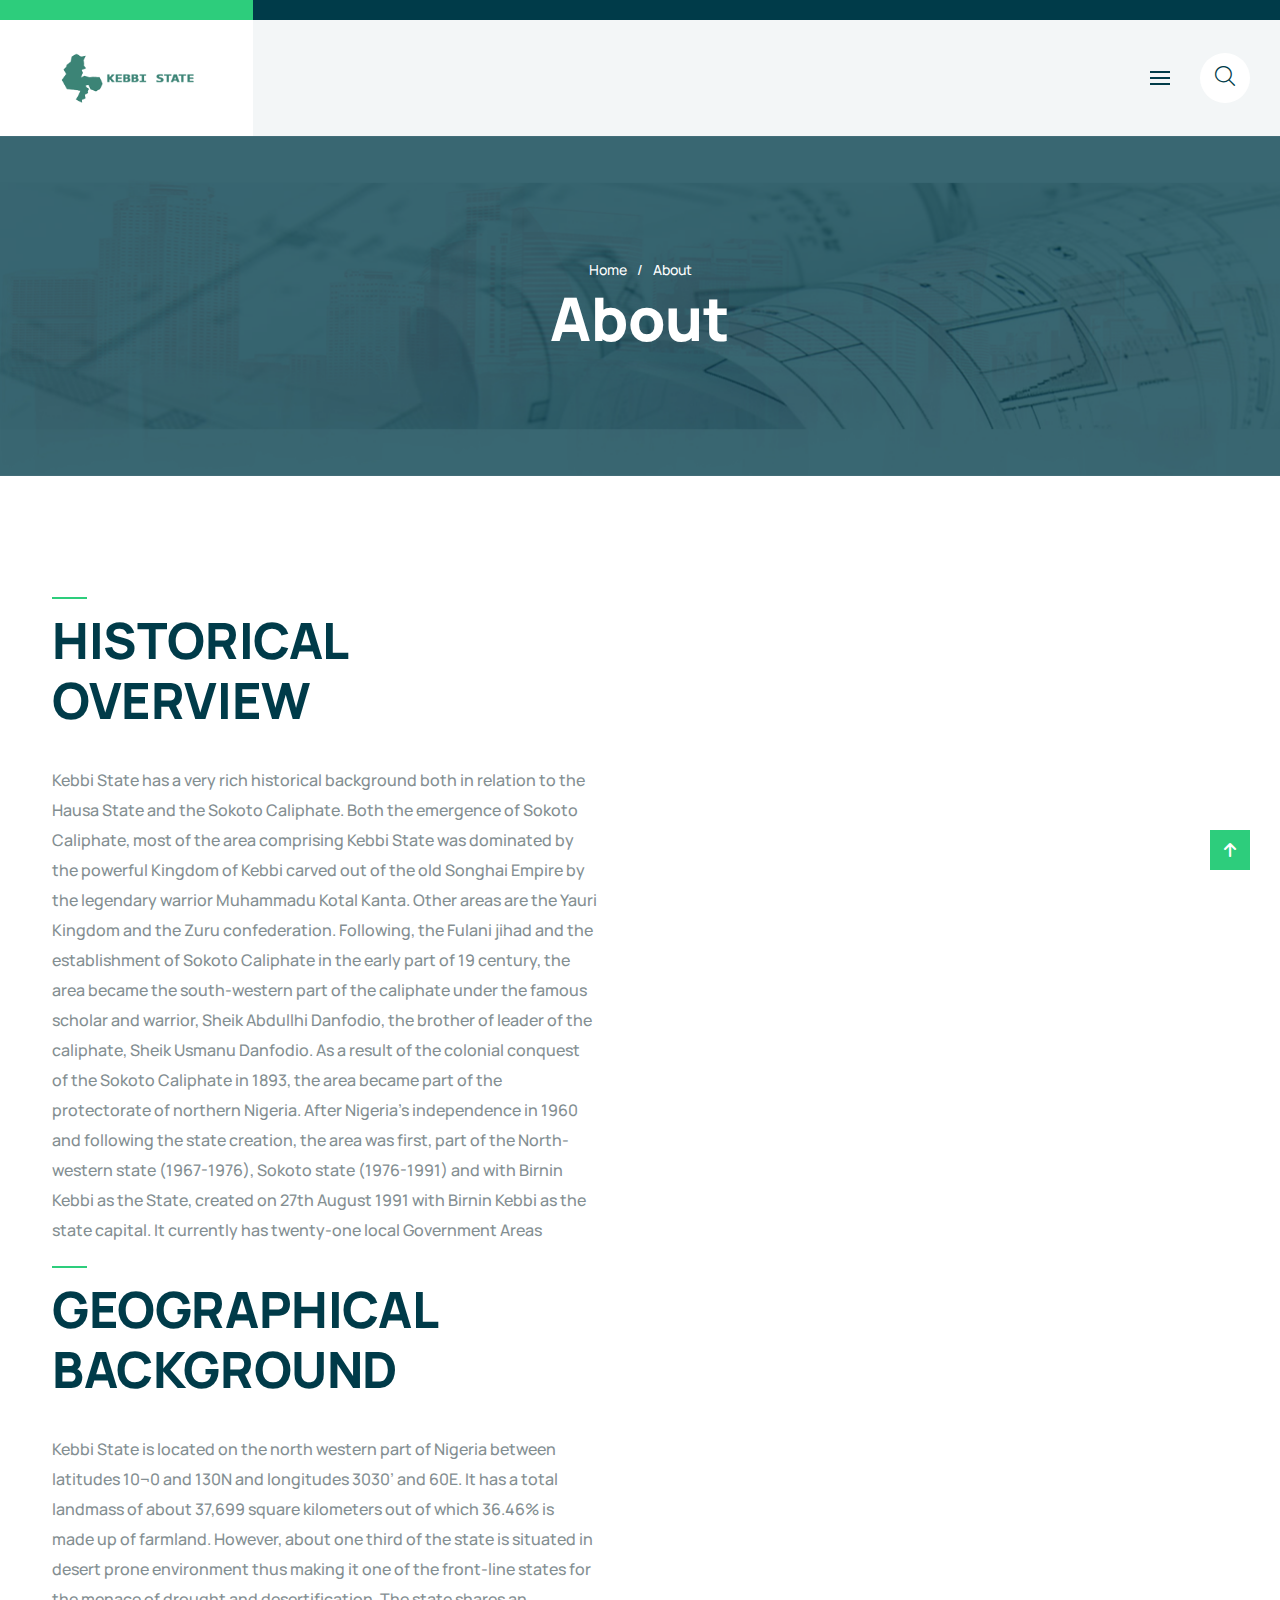
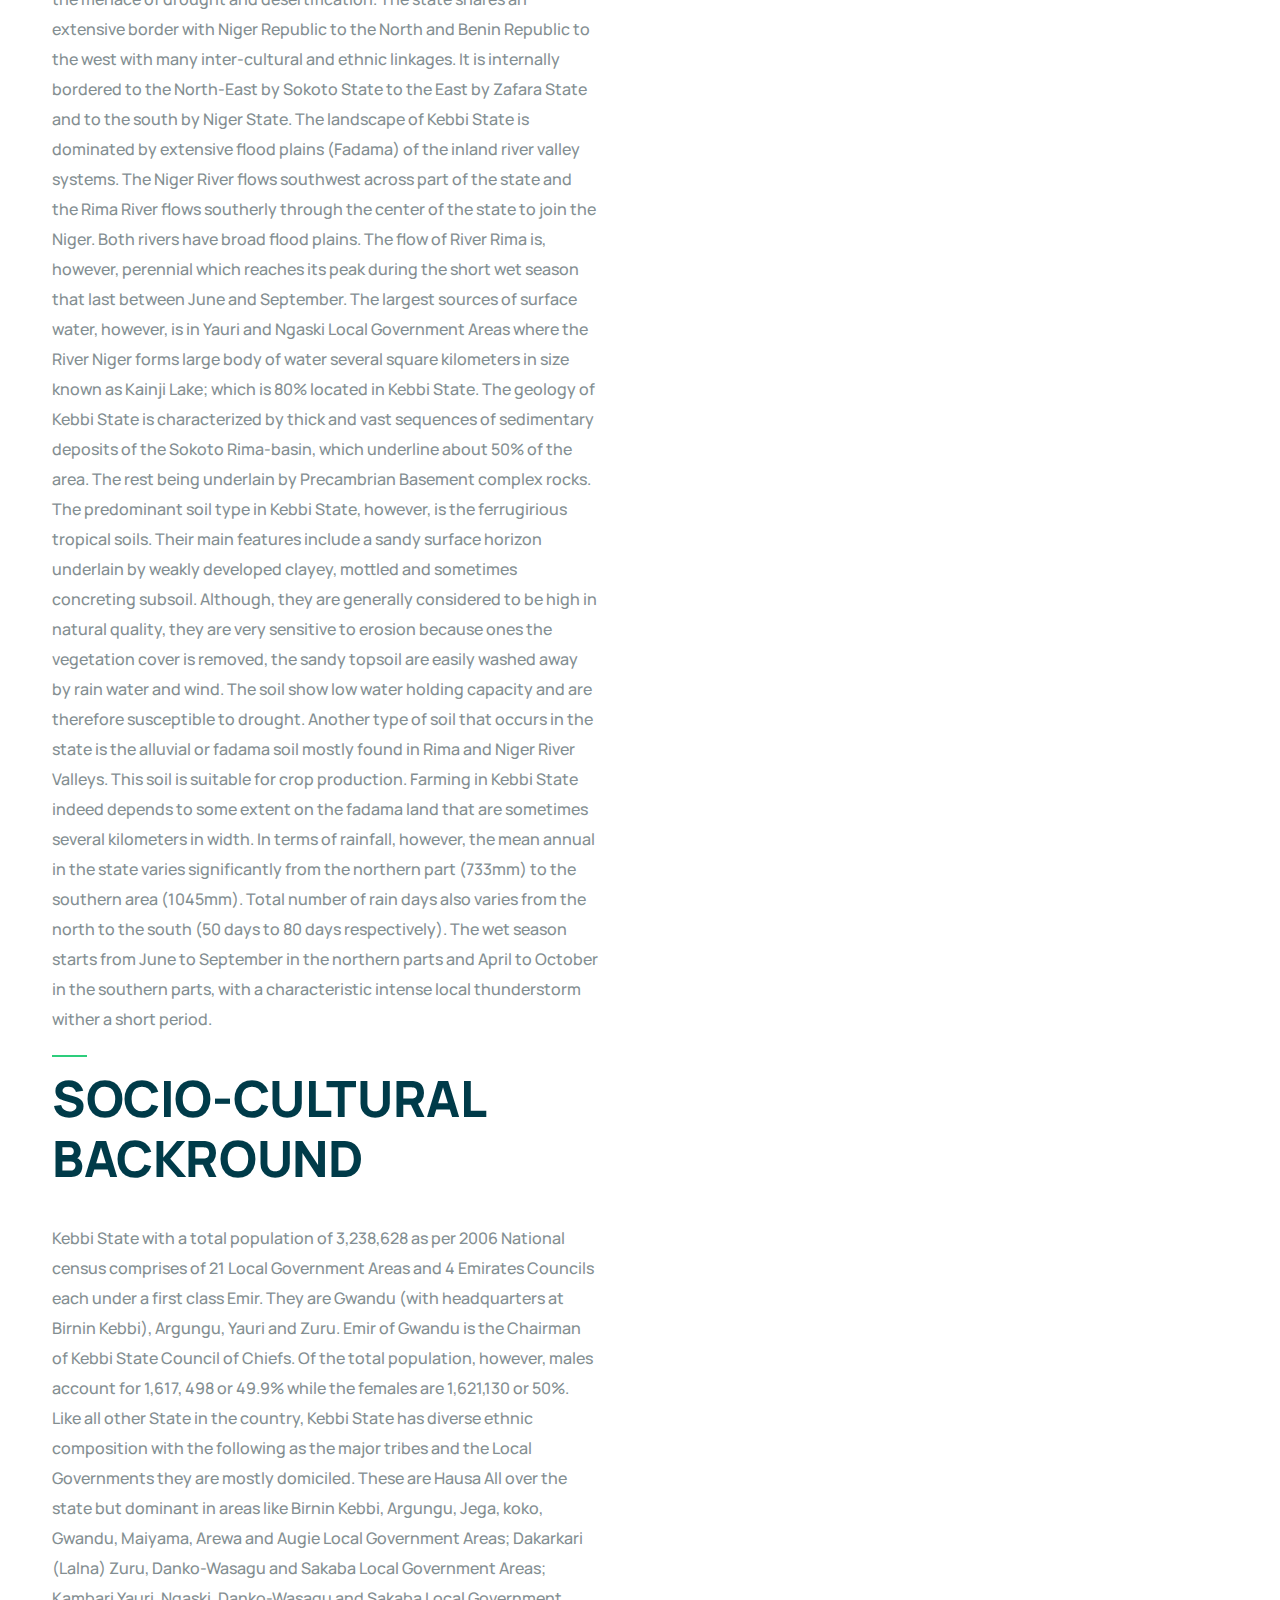
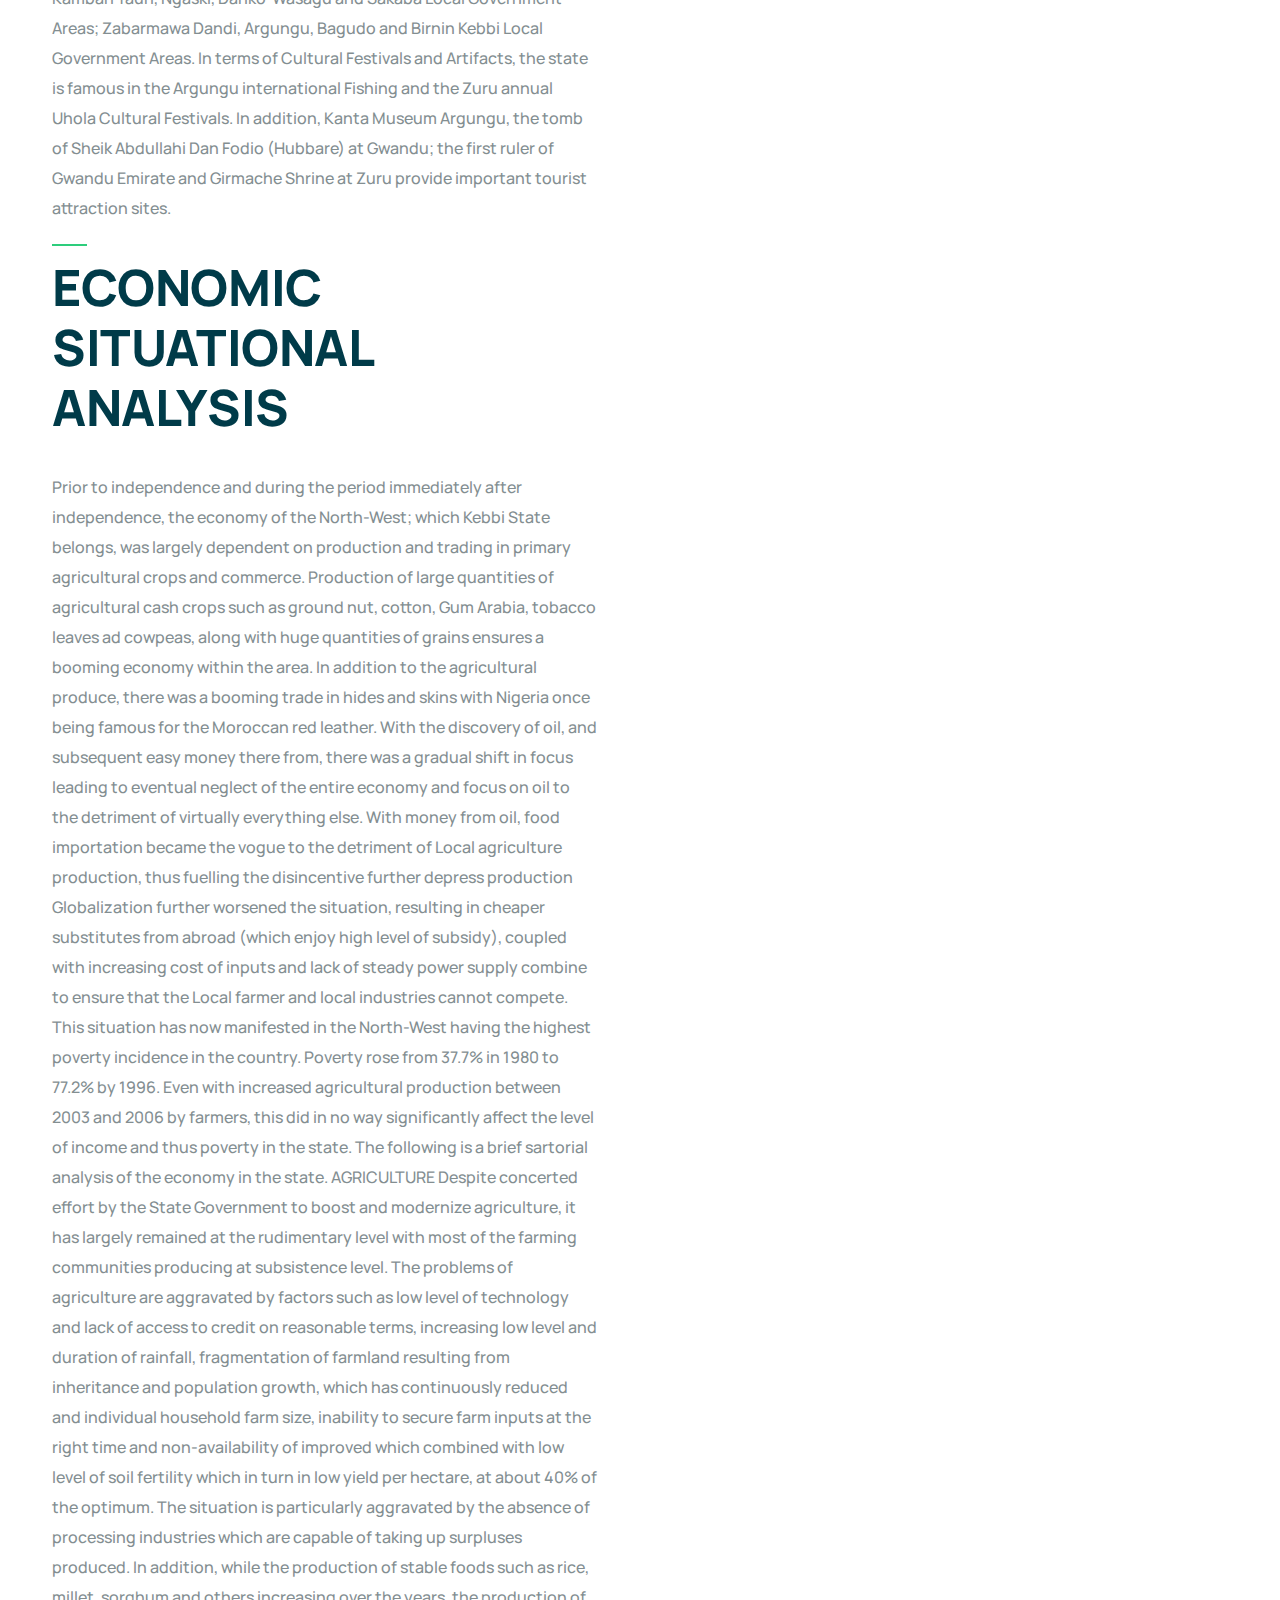
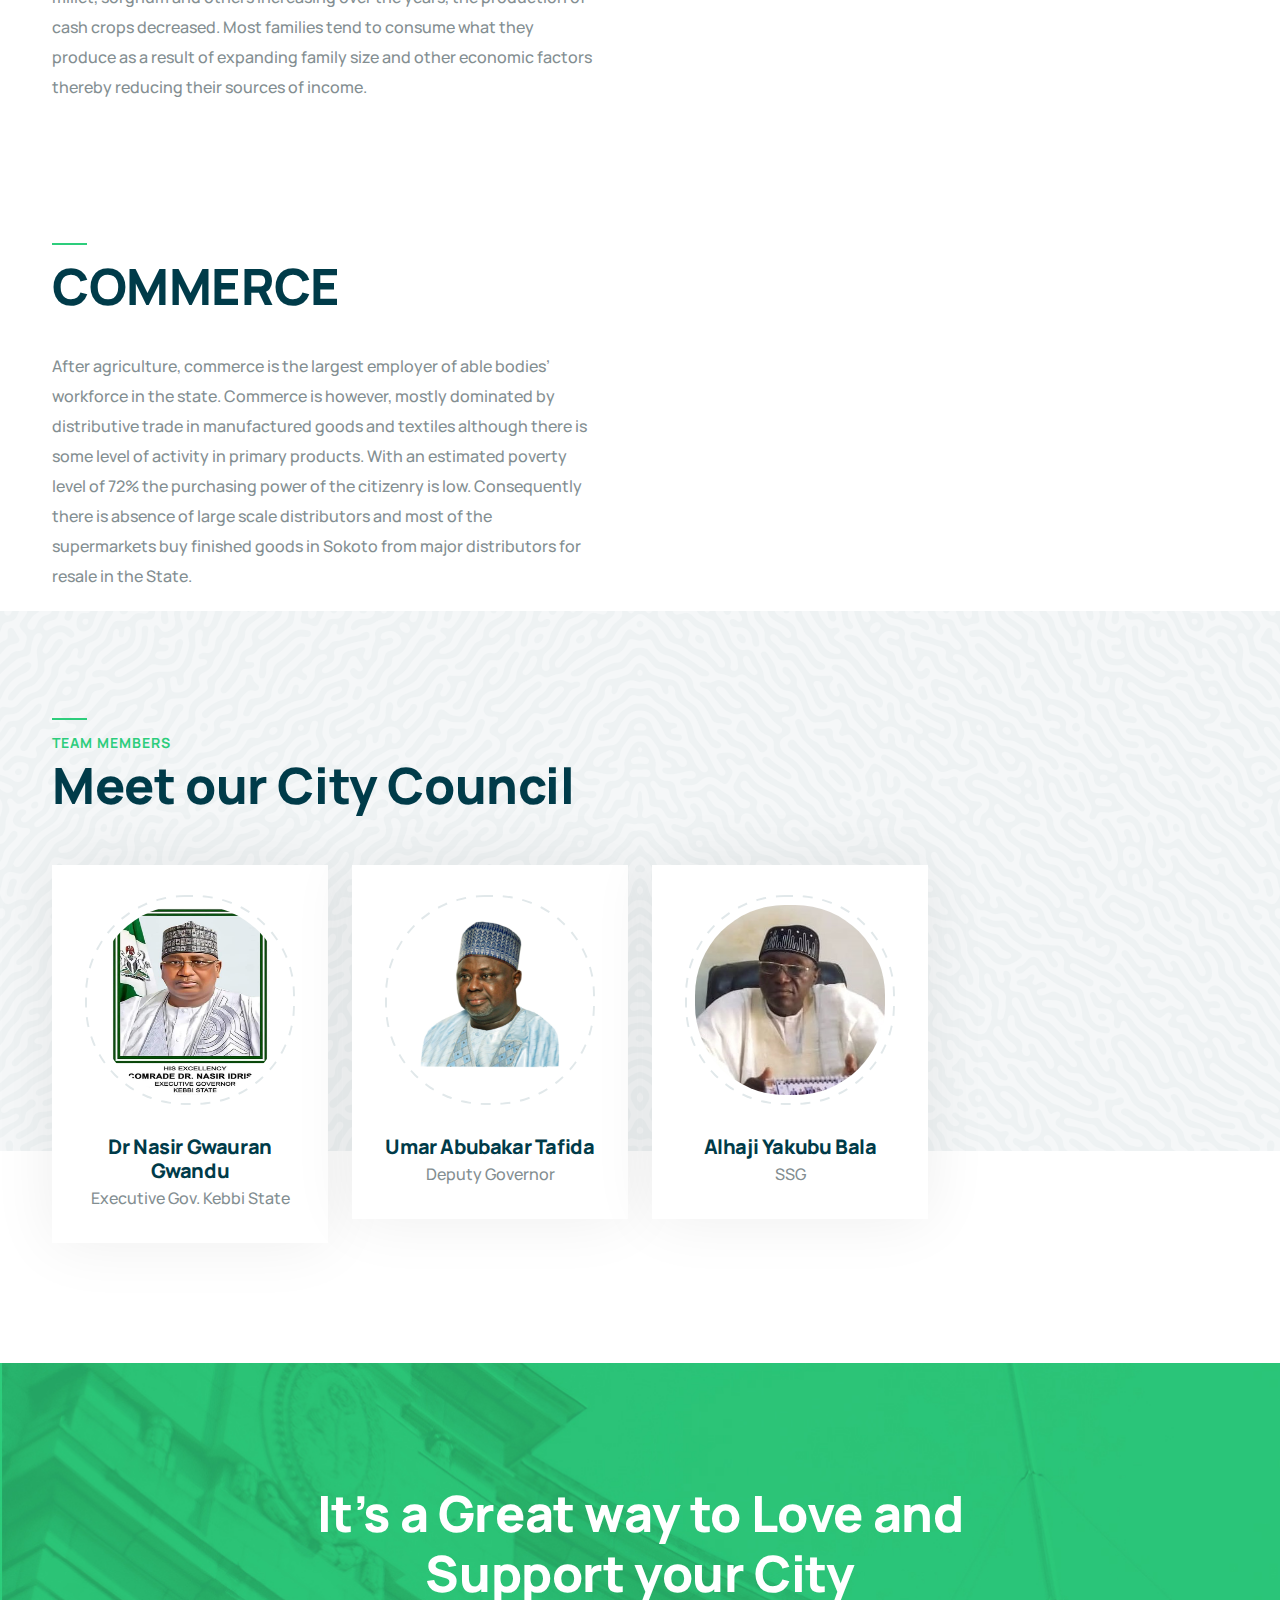
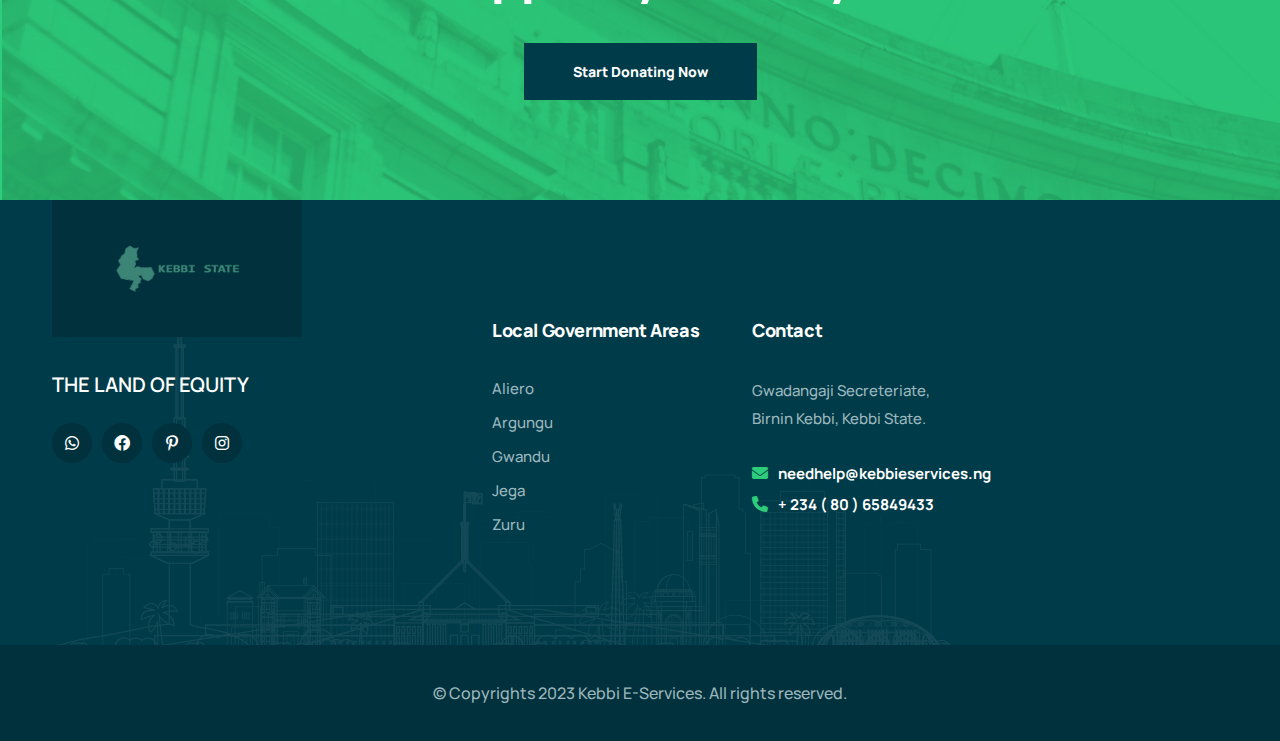
<file: about.html>
<!DOCTYPE html>
<html lang="en">

<!-- Mirrored from webdevcode.com/html/towngov1/about.html by HTTrack Website Copier/3.x [XR&CO'2014], Tue, 11 Jul 2023 10:36:48 GMT -->
<head>
	<meta charset="utf-8">
	<meta name="viewport" content="width=device-width, initial-scale=1">
	<title>About || TownGov</title>
	<!-- google font -->
	<link rel="preconnect" href="https://fonts.googleapis.com/">
	<link rel="preconnect" href="https://fonts.gstatic.com/" crossorigin>
	<link href="https://fonts.googleapis.com/css2?family=Manrope:wght@400;500;600;700;800&amp;display=swap" rel="stylesheet">
	<!-- plugins css -->
	<link rel="stylesheet" type="text/css" href="assets/vendor/bootstrap/bootstrap.min.css">
	<link rel="stylesheet" type="text/css" href="assets/vendor/reey-font/stylesheet.css">
	<link rel="stylesheet" type="text/css" href="assets/vendor/font-awesome/css/all.min.css">
	<link rel="stylesheet" type="text/css" href="assets/vendor/animate/animate.min.css">
	<link rel="stylesheet" type="text/css" href="assets/vendor/flaticon/css/flaticon_towngov.css">
	<link rel="stylesheet" type="text/css" href="assets/vendor/owl-carousel/owl.carousel.min.css">
	<link rel="stylesheet" type="text/css" href="assets/vendor/swiper/swiper-bundle.min.css">
	<link rel="stylesheet" href="assets/vendor/youtube-popup/youtube-popup.css">
	<link rel="stylesheet" type="text/css" href="assets/css/style.css">
	<!-- favicons Icons -->
	<link rel="apple-touch-icon" sizes="180x180" href="assets/image/favicon/apple-touch-icon.png">
	<link rel="icon" type="image/png" sizes="32x32" href="assets/image/favicon/favicon-32x32.png">
	<link rel="icon" type="image/png" sizes="16x16" href="assets/image/favicon/favicon-16x16.png">
	<link rel="manifest" href="assets/image/favicons/site.html">
</head>
<body>
<div id="pre-loader">
    <div id="loader-logo"></div><!-- loader-logo -->
    <div id="loader-circle"></div><!-- loader-circle -->
    <div class="loader-section section-left"></div><!-- loader-section -->
    <div class="loader-section section-right"></div><!-- loader-section -->
</div><!-- pre-loader -->
<header class="header">
	<div class="topbar">
		<div class="topbar-inner">
			<div class="topbar-left">
				<div class="topbar-socials">
				</div><!--topbar-socials-->
			</div><!-- topbar-left -->
			<div class="topbar-right">
				<ul>
					<li><a href="#">Council</a></li>
					<li><a href="#">Government</a></li>
					<li><a href="#">Complaints</a></li>
				</ul><!-- ul -->
			</div><!--topbar-right-->
		</div><!-- topbar-inner -->
	</div><!--topbar-->
	<div class="main-menu sticky-header">
		<div class="main-menu-inner">
			<div class="main-menu-left">
				<div class="main-menu-logo">
					<a href="index.html"><img src="assets/image/logo1.png" alt="img-1" width="140"></a>
				</div><!-- main-menu-logo -->
				
				
				<div class="navigation">
					<ul class="main-menu-list list-unstyled">
						<li class="active has-dropdown">
							<a href="#">Home</a>
							<ul class="list-unstyled">
								<li><a href="#">Home 1</a></li>
								<li><a href="#">Home 2</a></li>
							</ul><!-- list-unstyled -->
						</li><!-- has-dropdown -->
						<li class="has-dropdown">
							<a href="#">Pages</a>
							<ul class="list-unstyled">
								<li><a href="about.html">About</a></li>
								<li><a href="team-details.html">About Author</a></li>
								<li><a href="#">Team Details</a></li>
								<li><a href="#">Portfolio</a></li>
								<li><a href="#">Portfolio Details</a></li>
								<li><a href="#">Causes</a></li>
								<li><a href="#">Cause Details</a></li>
							</ul><!-- list-unstyled -->
						</li><!-- has-dropdown -->
						<li class="has-dropdown">
							<a href="#">Services</a>
							<ul class="list-unstyled">
								<li><a href="#">Services</a></li>
								<li><a href="#">Service Details</a></li>
							</ul><!-- list-unstyled -->
						</li><!-- has-dropdown -->
						<li class="has-dropdown">
							<a href="#">Departments</a>
							<ul class="list-unstyled">
								<li><a href="#">Departments</a></li>
								<li><a href="#">Department Details</a></li>
							</ul><!-- list-unstyled -->
						</li><!-- has-dropdown -->
						<li class="has-dropdown">
							<a href="#">Events</a>
							<ul class="list-unstyled">
								<li><a href="#">Events</a></li>
								<li><a href="#">Event Details</a></li>
							</ul><!-- list-unstyled -->
						</li><!-- has-dropdown -->
						<li class="has-dropdown">
							<a href="#">News</a>
							<ul class="list-unstyled">
								<li><a href="#">News</a></li>
								<li><a href="#">News Details</a></li>
							</ul><!-- list-unstyled -->
						</li><!-- has-dropdown -->
						<li><a href="#">Contact</a>
						</li><!-- li -->
					</ul><!-- main-menu-list -->
				</div><!-- navigation -->
			</div><!-- main-menu-left -->
			<div class="main-menu-right">
				<div class="mobile-menu-button mobile-nav-toggler">
					<span></span>
					<span></span>
					<span></span>
				</div><!-- mobile-menu-button -->
				<div class="search-box">
					<a href="#" class="search-toggler">
						<i class="flaticon-search-interface-symbol"></i>
					</a><!-- search-toggler -->
				</div><!-- search-box -->
				<div class="main-menu-right-button">
					<a href="#" class="btn btn-primary">Report Issue</a>
				</div><!-- main-menu-right-button -->
			</div><!--main-menu-right-->
		</div><!--main-menu-inner-->
	</div><!--main-menu-->
</header><!--header-->
<div class="page-wrapper">
	<section class="page-banner">
		<div class="container">
			<div class="page-breadcrumbs">
				<ul class="list-unstyled">
					<li><a href="index.html">Home</a></li>
					<li>About</li>
				</ul><!-- list-unstyled -->
			</div><!-- page-breadcrumbs -->
			<div class="page-banner-title">
				<h3>About</h3>
			</div><!-- page-banner-title -->
		</div><!-- container -->			
	</section><!--page-banner-->
	<section class="about-one-section">
		<div class="container">
			<div class="row row-gutter-y-40">
				<div class="col-lg-12 col-xl-6">
					<div class="about-one-inner">
						<div class="section-tagline">
						<h2 class="section-title">HISTORICAL OVERVIEW</h2>
						</div><!-- section-tagline -->
							<p>Kebbi State has a very rich historical background both in relation to the Hausa State and the Sokoto Caliphate. Both the emergence of Sokoto Caliphate, most of the area comprising Kebbi State was dominated by the powerful Kingdom of Kebbi carved out of the old Songhai Empire by the legendary warrior Muhammadu Kotal Kanta. Other areas are the Yauri Kingdom and the Zuru confederation.
Following, the Fulani jihad and the establishment of Sokoto Caliphate in the early part of 19 century, the area became the south-western part of the caliphate under the famous scholar and warrior, Sheik Abdullhi Danfodio, the brother of leader of the caliphate, Sheik Usmanu Danfodio. As a result of the colonial conquest of the Sokoto Caliphate in 1893, the area became part of the protectorate of northern Nigeria. After Nigeria’s independence in 1960 and following the state creation, the area was first, part of the North-western state (1967-1976), Sokoto state (1976-1991) and with Birnin Kebbi as the State, created on 27th August 1991 with Birnin Kebbi as the state capital. It currently has twenty-one local Government Areas</p>
					</div><!-- about-one-inner -->
				</div><!--col-lg-6-->
			</div><!-- row -->
		</div><!-- container -->
		<div class="container">
			<div class="row row-gutter-y-40">
				<div class="col-lg-12 col-xl-6">
					<div class="about-one-inner">
						<div class="section-tagline">
						<h2 class="section-title">GEOGRAPHICAL BACKGROUND</h2>
						</div><!-- section-tagline -->
							<p>Kebbi State is located on the north western part of Nigeria between latitudes 10¬0 and 130N and longitudes 3030’ and 60E. It has a total landmass of about 37,699 square kilometers out of which 36.46% is made up of farmland. However, about one third of the state is situated in desert prone environment thus making it one of the front-line states for the menace of drought and desertification. The state shares an extensive border with Niger Republic to the North and Benin Republic to the west with many inter-cultural and ethnic linkages. It is internally bordered to the North-East by Sokoto State to the East by Zafara State and to the south by Niger State.
The landscape of Kebbi State is dominated by extensive flood plains (Fadama) of the inland river valley systems. The Niger River flows southwest across part of the state and the Rima River flows southerly through the center of the state to join the Niger. Both rivers have broad flood plains. The flow of River Rima is, however, perennial which reaches its peak during the short wet season that last between June and September. The largest sources of surface water, however, is in Yauri and Ngaski Local Government Areas where the River Niger forms large body of water several square kilometers in size known as Kainji Lake; which is 80% located in Kebbi State.
The geology of Kebbi State is characterized by thick and vast sequences of sedimentary deposits of the Sokoto Rima-basin, which underline about 50% of the area. The rest being underlain by Precambrian Basement complex rocks. The predominant soil type in Kebbi State, however, is the ferrugirious tropical soils. Their main features include a sandy surface horizon underlain by weakly developed clayey, mottled and sometimes concreting subsoil. Although, they are generally considered to be high in natural quality, they are very sensitive to erosion because ones the vegetation cover is removed, the sandy topsoil are easily washed away by rain water and wind. The soil show low water holding capacity and are therefore susceptible to drought.
Another type of soil that occurs in the state is the alluvial or fadama soil mostly found in Rima and Niger River Valleys. This soil is suitable for crop production. Farming in Kebbi State indeed depends to some extent on the fadama land that are sometimes several kilometers in width.
In terms of rainfall, however, the mean annual in the state varies significantly from the northern part (733mm) to the southern area (1045mm). Total number of rain days also varies from the north to the south (50 days to 80 days respectively). The wet season starts from June to September in the northern parts and April to October in the southern parts, with a characteristic intense local thunderstorm wither a short period.</p>
					</div><!-- about-one-inner -->
				</div><!--col-lg-6-->
			</div><!-- row -->
		</div><!-- container -->
		<div class="container">
			<div class="row row-gutter-y-40">
				<div class="col-lg-12 col-xl-6">
					<div class="about-one-inner">
						<div class="section-tagline">
						<h2 class="section-title">SOCIO-CULTURAL BACKROUND</h2>
						</div><!-- section-tagline -->
							<p>Kebbi State with a total population of 3,238,628 as per 2006 National census comprises of 21 Local Government Areas and 4 Emirates Councils each under a first class Emir. They are Gwandu (with headquarters at Birnin Kebbi), Argungu, Yauri and Zuru. Emir of Gwandu is the Chairman of Kebbi State Council of Chiefs. Of the total population, however, males account for 1,617, 498 or 49.9% while the females are 1,621,130 or 50%.
Like all other State in the country, Kebbi State has diverse ethnic composition with the following as the major tribes and the Local Governments they are mostly domiciled. These are Hausa All over the state but dominant in areas like Birnin Kebbi, Argungu, Jega, koko, Gwandu, Maiyama, Arewa and Augie Local Government Areas; Dakarkari (Lalna) Zuru, Danko-Wasagu and Sakaba Local Government Areas; Kambari Yauri, Ngaski, Danko-Wasagu and Sakaba Local Government Areas; Zabarmawa Dandi, Argungu, Bagudo and Birnin Kebbi Local Government Areas.
In terms of Cultural Festivals and Artifacts, the state is famous in the Argungu international Fishing and the Zuru annual Uhola Cultural Festivals. In addition, Kanta Museum Argungu, the tomb of Sheik Abdullahi Dan Fodio (Hubbare) at Gwandu; the first ruler of Gwandu Emirate and Girmache Shrine at Zuru provide important tourist attraction sites.</p>
					</div><!-- about-one-inner -->
				</div><!--col-lg-6-->
			</div><!-- row -->
		</div><!-- container -->
		<div class="container">
			<div class="row row-gutter-y-40">
				<div class="col-lg-12 col-xl-6">
					<div class="about-one-inner">
						<div class="section-tagline">
						<h2 class="section-title">ECONOMIC SITUATIONAL ANALYSIS</h2>
						</div><!-- section-tagline -->
							<p>Prior to independence and during the period immediately after independence, the economy of the North-West; which Kebbi State belongs, was largely dependent on production and trading in primary agricultural crops and commerce. Production of large quantities of agricultural cash crops such as ground nut, cotton, Gum Arabia, tobacco leaves ad cowpeas, along with huge quantities of grains ensures a booming economy within the area. In addition to the agricultural produce, there was a booming trade in hides and skins with Nigeria once being famous for the Moroccan red leather.
With the discovery of oil, and subsequent easy money there from, there was a gradual shift in focus leading to eventual neglect of the entire economy and focus on oil to the detriment of virtually everything else. With money from oil, food importation became the vogue to the detriment of Local agriculture production, thus fuelling the disincentive further depress production Globalization further worsened the situation, resulting in cheaper substitutes from abroad (which enjoy high level of subsidy), coupled with increasing cost of inputs and lack of steady power supply combine to ensure that the Local farmer and local industries cannot compete.
This situation has now manifested in the North-West having the highest poverty incidence in the country. Poverty rose from 37.7% in 1980 to 77.2% by 1996. Even with increased agricultural production between 2003 and 2006 by farmers, this did in no way significantly affect the level of income and thus poverty in the state. The following is a brief sartorial analysis of the economy in the state.
AGRICULTURE
Despite concerted effort by the State Government to boost and modernize agriculture, it has largely remained at the rudimentary level with most of the farming communities producing at subsistence level. The problems of agriculture are aggravated by factors such as low level of technology and lack of access to credit on reasonable terms, increasing low level and duration of rainfall, fragmentation of farmland resulting from inheritance and population growth, which has continuously reduced and individual household farm size, inability to secure farm inputs at the right time and non-availability of improved which combined with low level of soil fertility which in turn in low yield per hectare, at about 40% of the optimum.
The situation is particularly aggravated by the absence of processing industries which are capable of taking up surpluses produced. In addition, while the production of stable foods such as rice, millet, sorghum and others increasing over the years, the production of cash crops decreased. Most families tend to consume what they produce as a result of expanding family size and other economic factors thereby reducing their sources of income.</p>
					</div><!-- about-one-inner -->
				</div><!--col-lg-6-->
			</div><!-- row -->
		</div><!-- container -->
	</section><!--about-one-section-->
	<div class="container">
			<div class="row row-gutter-y-40">
				<div class="col-lg-12 col-xl-6">
					<div class="about-one-inner">
						<div class="section-tagline">
						<h2 class="section-title">COMMERCE</h2>
						</div><!-- section-tagline -->
							<p>After agriculture, commerce is the largest employer of able bodies’ workforce in the state. Commerce is however, mostly dominated by distributive trade in manufactured goods and textiles although there is some level of activity in primary products. With an estimated poverty level of 72% the purchasing power of the citizenry is low. Consequently there is absence of large scale distributors and most of the supermarkets buy finished goods in Sokoto from major distributors for resale in the State.</p>
					</div><!-- about-one-inner -->
				</div><!--col-lg-6-->
			</div><!-- row -->
		</div><!-- container -->
	</section><!--about-one-section-->
	<section class="team-section">
		<div class="container">
			<div class="row">
				<div class="col-12 col-md-12 col-lg-6 col-xl-6">
					<div class="team-inner">
						<div class="section-tagline">team members</div>
						<h2 class="section-title">Meet our City Council</h2>
					</div><!--team-inner-->
				</div><!--col-12 col-md-12 col-lg-6 col-xl-6-->
				<div class="col-12 col-md-12 col-lg-6 col-xl-6">
					
				</div><!--col-12 col-md-12 col-lg-6 col-xl-6-->
			</div><!-- row -->
			<div class="row row-gutter-y-30">
				<div class="col-12 col-md-6 col-xl-3">
					<div class="team-card">
						<div class="team-card-img">
							<img src="assets/image/team/team-1.jpg" class="img-fluid" alt="img-67">
							<div class="team-card-icon">
								<a href="#" class="pinterest"><i class="fa-brands fa-pinterest-p"></i></a>
								<a href="#" class="twitter"><i class="fa-brands fa-twitter"></i></a>
								<a href="#" class="facebook"><i class="fa-brands fa-facebook"></i></a>
							</div><!-- team-card-icon -->
						</div><!-- team-card-img -->
						<div class="team-card-content">
							<h4><a href="team-details.html">Dr Nasir Gwauran Gwandu</a></h4>
							<p>Executive Gov. Kebbi State </p>
						</div><!-- team-card-content -->
					</div><!--team-card-->
				</div><!--col-12 col-md-6 col-xl-3-->
				<div class="col-12 col-md-6 col-xl-3">
					<div class="team-card">
						<div class="team-card-img">
							<img src="assets/image/team/team-2.jpg" class="img-fluid" alt="img-68">
							<div class="team-card-icon">
								<a href="#" class="pinterest"><i class="fa-brands fa-pinterest-p"></i></a>
								<a href="#" class="twitter"><i class="fa-brands fa-twitter"></i></a>
								<a href="#" class="facebook"><i class="fa-brands fa-facebook"></i></a>
							</div><!-- team-card-icon -->
						</div><!-- team-card-img -->
						<div class="team-card-content">
							<h4><a href="team-details.html">Umar Abubakar Tafida </a></h4>
							<p>Deputy Governor</p>
						</div><!-- team-card-content -->
					</div><!--team-card-->
				</div><!--col-12 col-md-6 col-xl-3-->
				<div class="col-12 col-md-6 col-xl-3">
					<div class="team-card">
						<div class="team-card-img">
							<img src="assets/image/team/team-3.jpg" class="img-fluid" alt="img-69">
							<div class="team-card-icon">
								<a href="#" class="pinterest"><i class="fa-brands fa-pinterest-p"></i></a>
								<a href="#" class="twitter"><i class="fa-brands fa-twitter"></i></a>
								<a href="#" class="facebook"><i class="fa-brands fa-facebook"></i></a>
							</div><!-- team-card-icon -->
						</div><!-- team-card-img -->
						<div class="team-card-content">
							<h4><a href="team-details.html">Alhaji Yakubu Bala</a></h4>
							<p>SSG</p>
						</div><!-- team-card-content -->
					</div><!--team-card-->
				</div><!--col-12 col-md-6 col-xl-3-->
	</section><!--team-section-->
	<section class="cta-one">
		<div class="cta-one-inner">
			<div class="container">
				<div class="row">
					<div class="col-lg-12">
						<div class="cta-one-content text-center">
							<h2 class="section-title text-white">It’s a Great way to Love and<br> Support your City</h2>
							<a href="contact.html" class="btn btn-primary">Start Donating Now</a>
						</div><!-- cta-one-content -->
					</div><!-- col-lg-12 -->
				</div><!-- row -->
			</div><!-- container -->
		</div><!--cta-one-inner-->
	</section><!--cta-one-->
</div><!--page-wrapper-->		
 <section class="footer">
	<div class="footer-inner">
		<div class="container">
			<div class="row">
				<div class="col-lg-4">
					<div class="footer-widget-logo">
						<a href="index.html"><img src="assets/image/logo-light2.png" class="img-fluid" alt="img-25"></a>
					</div><!-- footer-widget-logo -->
					<div class="footer-widget-text">
						<p>THE LAND OF EQUITY</p>
					</div><!-- footer-widget-text -->
					<div class="footer-widget-socials">
						<a href="#"><i class="fa-brands fa-whatsapp"></i></a>
						<a href="#"><i class="fa-brands fa-facebook"></i></a>
						<a href="#"><i class="fa-brands fa-pinterest-p"></i></a>
						<a href="#"><i class="fa-brands fa-instagram"></i></a>
					</div><!-- footer-widget-socials -->
				</div><!--col-lg-4-->
				<div class="col-lg-3">
					<div class="footer-widget">
						<div class="footer-widget-explore">
							<h4 class="footer-widget-title">Local Government Areas</h4>
							<ul class="list-unstyled">
								<li><a href="#">Aliero</a></li>
								<li><a href="service-details.html">Argungu</a></li>
								<li><a href="event-details.html">Gwandu</a></li>
								<li><a href="team-details.html">Jega</a></li>
								<li><a href="contact.html">Zuru</a></li>
							</ul><!-- list-unstyled -->
						</div><!-- footer-widget-explore -->
					</div><!--footer-widget-->
				</div><!--col-lg-3-->
				<div class="col-lg-3">
					<div class="footer-widget">
						<div class="footer-widget-contact">
							<h4 class="footer-widget-title">Contact</h4>
							<p>Gwadangaji Secreteriate,

<br> Birnin Kebbi, Kebbi State.</p>
						</div><!-- footer-widget-contact -->
						<div class="footer-widget-contact-list">
							<i class="fa-solid fa-envelope"></i>
							<div class="footer-widget-contact-item">
								<a href="mailto:needhelp@company.com">needhelp@kebbieservices.ng</a>
							</div><!-- footer-widget-contact-item -->
						</div><!-- footer-widget-contact-list -->
						<div class="footer-widget-contact-list">
							<i class="fa-solid fa-phone"></i>
							<div class="footer-widget-contact-item">
								<a href="tel:+92-003-68-090">+ 234 ( 80 ) 65849433</a>
							</div><!-- footer-widget-contact-item -->
						</div><!-- footer-widget-contact-list -->
					</div><!--footer-widget-->
				</div><!--col-lg-3-->
			</div><!-- row -->
		</div><!-- container -->
	</div><!--footer-inner-->
	<div class="bottom-footer">
		<div class="conatiner">
			<p>©  Copyrights 2023 Kebbi E-Services. All rights reserved.</p>
		</div><!-- container -->
	</div><!--bottom-footer-->
</section><!--footer-->
<div class="mobile-nav-wrapper">
	<div class="mobile-nav-overlay mobile-nav-toggler"></div><!-- mobile-nav-overlay -->
	<div class="mobile-nav-content">
		<a href="#" class="mobile-nav-close mobile-nav-toggler">
			<span></span>
			<span></span>
		</a><!-- mobile-nav-close -->
		<div class="logo-box">
			<a href="index.html"><img src="assets/image/logo-light.png" width="160" height="72" alt=""></a>
		</div><!-- logo-box -->
		<div class="mobile-nav-container"></div><!-- mobile-nav-container -->
		<ul class="mobile-nav-contact list-unstyled">
			<li>
				<i class="fa-solid fa-phone"></i>
				<a href="tel:+8898006802">+ 88 ( 9800 ) 6802</a>
			</li><!-- li -->
			<li>
				<i class="fa-solid fa-envelope"></i>
				<a href="mailto:needhelp@company.com">needhelp@company.com</a>
			</li><!-- li -->
			<li>
				<i class="fa-solid fa-map-marker-alt"></i>
				88 Broklyn Golden Road Street <br> New York. USA
			</li><!-- li -->
		</ul><!-- mobile-nav-contact -->
		<ul class="mobile-nav-social list-unstyled">
			<li><a href="#"><i class="fa-brands fa-twitter"></i></a></li>
			<li><a href="#"><i class="fa-brands fa-facebook"></i></a></li>
			<li><a href="#"><i class="fa-brands fa-pinterest-p"></i></a></li>
			<li><a href="#"><i class="fa-brands fa-instagram"></i></a></li>
		</ul><!-- mobile-nav-social -->
	</div><!-- mobile-nav-content -->
</div><!-- mobile-nav-wrapper -->
<div class="search-popup">
	<div class="search-popup-overlay search-toggler"></div><!-- search-popup-overlay -->
	<div class="search-popup-content">
		<form action="#">
			<label for="search" class="sr-only">search here</label><!-- sr-only -->
			<input type="text" id="search" placeholder="Search Here...">
			<button type="submit" aria-label="search submit" class="search-btn">
				<span><i class="flaticon-search-interface-symbol"></i></span>
			</button><!-- search-btn -->
		</form><!-- form -->
	</div><!-- search-popup-content -->
</div><!-- search-popup -->
<a href="#" class="scroll-to-top scroll-to-target" data-target="html"><i class="fa-solid fa-arrow-up"></i></a>
<script src="assets/vendor/jquery/jquery.min.js"></script>
<script src="assets/vendor/bootstrap/bootstrap.bundle.min.js"></script>
<script src="assets/vendor/swiper/swiper-bundle.min.js"></script>
<script src="assets/vendor/owl-carousel/owl.carousel.min.js"></script>
<script src="assets/vendor/waypoints/jquery.waypoints.min.js"></script>
<script src="assets/vendor/counter-up/jquery.counterup.min.js"></script>
<script src="assets/vendor/youtube-popup/youtube-popup.jquery.js"></script>
<script src="assets/js/theme.js"></script>
</body>

<!-- Mirrored from webdevcode.com/html/towngov1/about.html by HTTrack Website Copier/3.x [XR&CO'2014], Tue, 11 Jul 2023 10:36:54 GMT -->
</html>
</file>
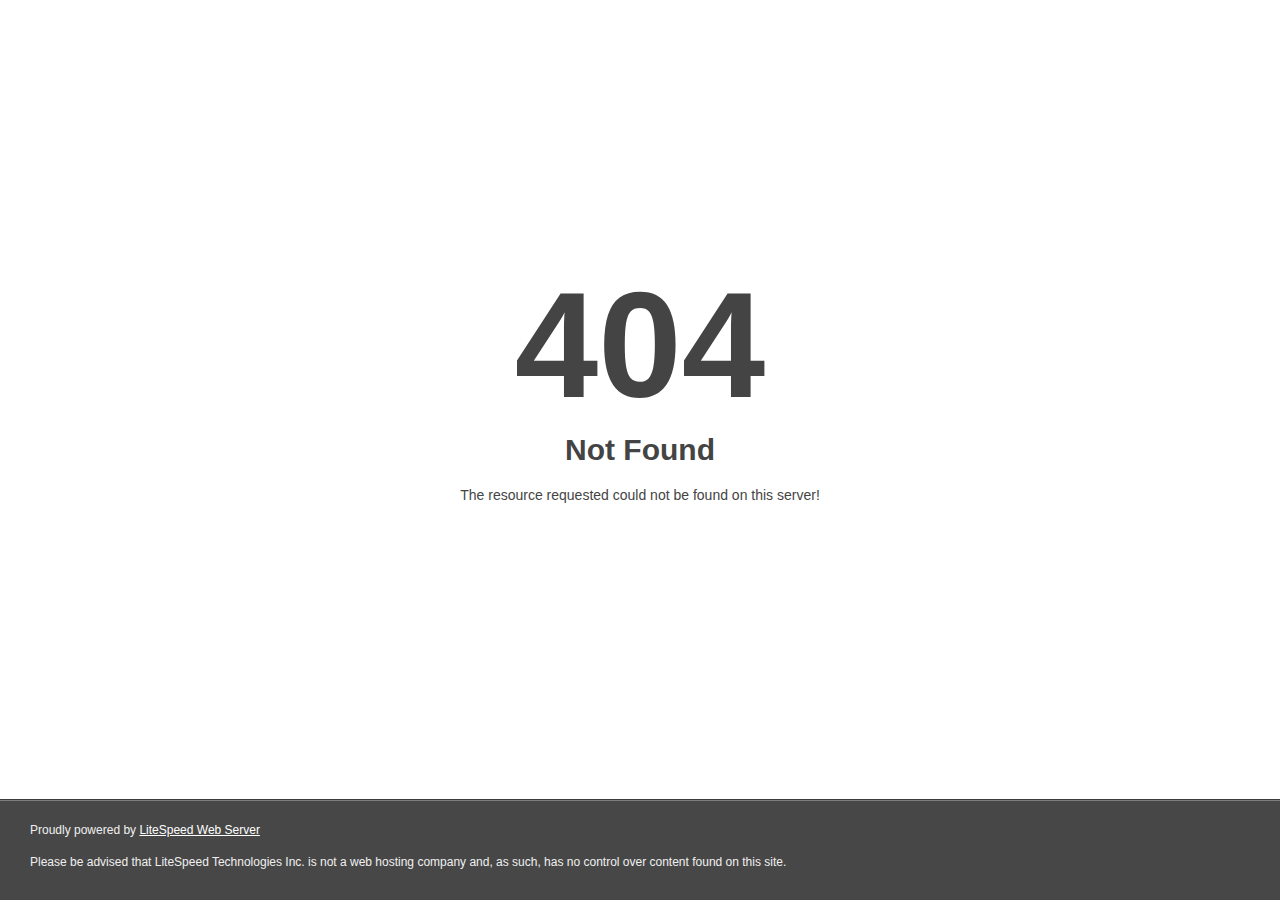
<file: assets/image/favicons/site.html>
<!DOCTYPE html>
<html style="height:100%">
<head>
<meta name="viewport" content="width=device-width, initial-scale=1, shrink-to-fit=no" />
<title> 404 Not Found
</title></head>
<body style="color: #444; margin:0;font: normal 14px/20px Arial, Helvetica, sans-serif; height:100%; background-color: #fff;">
<div style="height:auto; min-height:100%; ">     <div style="text-align: center; width:800px; margin-left: -400px; position:absolute; top: 30%; left:50%;">
        <h1 style="margin:0; font-size:150px; line-height:150px; font-weight:bold;">404</h1>
<h2 style="margin-top:20px;font-size: 30px;">Not Found
</h2>
<p>The resource requested could not be found on this server!</p>
</div></div><div style="color:#f0f0f0; font-size:12px;margin:auto;padding:0px 30px 0px 30px;position:relative;clear:both;height:100px;margin-top:-101px;background-color:#474747;border-top: 1px solid rgba(0,0,0,0.15);box-shadow: 0 1px 0 rgba(255, 255, 255, 0.3) inset;">
<br>Proudly powered by  <a style="color:#fff;" href="http://www.litespeedtech.com/error-page">LiteSpeed Web Server</a><p>Please be advised that LiteSpeed Technologies Inc. is not a web hosting company and, as such, has no control over content found on this site.</p></div></body></html>
</file>
<file: assets/vendor/reey-font/stylesheet.css>
/*! Generated by Font Squirrel (https://www.fontsquirrel.com) on January 28, 2021 */



@font-face {
    font-family: 'reeyregular';
    src: url('reey-regular-webfont.woff2') format('woff2'),
         url('reey-regular-webfont.woff') format('woff');
    font-weight: normal;
    font-style: normal;

}
</file>
<file: assets/vendor/flaticon/css/flaticon_towngov.css>
@font-face {
    font-family: "flaticon_towngov";
    src: url("flaticon_towngov8edc.ttf?28a3dad59748f4f234153a72e89b549d") format("truetype"),
url("flaticon_towngov8edc.woff?28a3dad59748f4f234153a72e89b549d") format("woff"),
url("flaticon_towngov8edc.woff2?28a3dad59748f4f234153a72e89b549d") format("woff2"),
url("flaticon_towngov8edc.eot?28a3dad59748f4f234153a72e89b549d#iefix") format("embedded-opentype"),
url("flaticon_towngov8edc.svg?28a3dad59748f4f234153a72e89b549d#flaticon_towngov") format("svg");
}

i[class^="flaticon-"]:before, i[class*=" flaticon-"]:before {
    font-family: flaticon_towngov !important;
    font-style: normal;
    font-weight: normal !important;
    font-variant: normal;
    text-transform: none;
    line-height: 1;
    -webkit-font-smoothing: antialiased;
    -moz-osx-font-smoothing: grayscale;
}

.flaticon-landscape:before {
    content: "\f101";
}
.flaticon-coverage:before {
    content: "\f102";
}
.flaticon-running-man:before {
    content: "\f103";
}
.flaticon-well:before {
    content: "\f104";
}
.flaticon-wind-farm:before {
    content: "\f105";
}
.flaticon-barn:before {
    content: "\f106";
}
.flaticon-mill:before {
    content: "\f107";
}
.flaticon-barn-1:before {
    content: "\f108";
}
.flaticon-farmer:before {
    content: "\f109";
}
.flaticon-fire-extinguisher:before {
    content: "\f10a";
}
.flaticon-free-wifi:before {
    content: "\f10b";
}
.flaticon-placeholder:before {
    content: "\f10c";
}
.flaticon-public-transport:before {
    content: "\f10d";
}
.flaticon-card-payment:before {
    content: "\f10e";
}
.flaticon-traffic-light:before {
    content: "\f10f";
}
.flaticon-highway:before {
    content: "\f110";
}
.flaticon-watering:before {
    content: "\f111";
}
.flaticon-high-speed-train:before {
    content: "\f112";
}
.flaticon-police:before {
    content: "\f113";
}
.flaticon-police-badge:before {
    content: "\f114";
}
.flaticon-security-camera:before {
    content: "\f115";
}
.flaticon-barn-2:before {
    content: "\f116";
}
.flaticon-professor:before {
    content: "\f117";
}
.flaticon-file-download:before {
    content: "\f118";
}
.flaticon-delivery-note:before {
    content: "\f119";
}
.flaticon-envelope:before {
    content: "\f11a";
}
.flaticon-envelope-1:before {
    content: "\f11b";
}
.flaticon-envelope-2:before {
    content: "\f11c";
}
.flaticon-team:before {
    content: "\f11d";
}
.flaticon-helping-hand:before {
    content: "\f11e";
}
.flaticon-education:before {
    content: "\f11f";
}
.flaticon-book:before {
    content: "\f120";
}
.flaticon-music-instrument:before {
    content: "\f121";
}
.flaticon-earth-globe:before {
    content: "\f122";
}
.flaticon-public-transport-1:before {
    content: "\f123";
}
.flaticon-gas:before {
    content: "\f124";
}
.flaticon-gym:before {
    content: "\f125";
}
.flaticon-investment:before {
    content: "\f126";
}
.flaticon-travel:before {
    content: "\f127";
}
.flaticon-verification:before {
    content: "\f128";
}
.flaticon-university:before {
    content: "\f129";
}
.flaticon-medal:before {
    content: "\f12a";
}
.flaticon-barn-3:before {
    content: "\f12b";
}
.flaticon-windmill:before {
    content: "\f12c";
}
.flaticon-tribune:before {
    content: "\f12d";
}
.flaticon-police-badge-1:before {
    content: "\f12e";
}
.flaticon-hospital:before {
    content: "\f12f";
}
.flaticon-train:before {
    content: "\f130";
}
.flaticon-train-1:before {
    content: "\f131";
}
.flaticon-reading:before {
    content: "\f132";
}
.flaticon-students:before {
    content: "\f133";
}
.flaticon-search-interface-symbol:before {
    content: "\f134";
}
.flaticon-magnifying-glass:before {
    content: "\f135";
}
.flaticon-gardening:before {
    content: "\f136";
}
.flaticon-terrace:before {
    content: "\f137";
}
.flaticon-doctor:before {
    content: "\f138";
}
.flaticon-cityscape:before {
    content: "\f139";
}
.flaticon-government:before {
    content: "\f13a";
}
.flaticon-temple:before {
    content: "\f13b";
}
.flaticon-pagoda:before {
    content: "\f13c";
}
.flaticon-chinese:before {
    content: "\f13d";
}
.flaticon-temple-1:before {
    content: "\f13e";
}
.flaticon-solar-panel:before {
    content: "\f13f";
}
.flaticon-solar-panels:before {
    content: "\f140";
}
.flaticon-lake:before {
    content: "\f141";
}
.flaticon-lake-1:before {
    content: "\f142";
}
.flaticon-travel-luggage:before {
    content: "\f143";
}
.flaticon-road:before {
    content: "\f144";
}
.flaticon-helmet:before {
    content: "\f145";
}
.flaticon-oil-pump:before {
    content: "\f146";
}
.flaticon-barrel:before {
    content: "\f147";
}
.flaticon-valve:before {
    content: "\f148";
}
.flaticon-oil-industry:before {
    content: "\f149";
}
.flaticon-oil-mining:before {
    content: "\f14a";
}
.flaticon-balance:before {
    content: "\f14b";
}
.flaticon-auction:before {
    content: "\f14c";
}
.flaticon-portfolio:before {
    content: "\f14d";
}
.flaticon-briefcase:before {
    content: "\f14e";
}
.flaticon-handshake:before {
    content: "\f14f";
}
.flaticon-online-shop:before {
    content: "\f150";
}
.flaticon-bank:before {
    content: "\f151";
}
.flaticon-suitcase:before {
    content: "\f152";
}
.flaticon-bus:before {
    content: "\f153";
}
.flaticon-lotus:before {
    content: "\f154";
}
.flaticon-balance-1:before {
    content: "\f155";
}
.flaticon-agriculture:before {
    content: "\f156";
}
.flaticon-factory:before {
    content: "\f157";
}
.flaticon-businessman:before {
    content: "\f158";
}
.flaticon-briefcase-1:before {
    content: "\f159";
}
.flaticon-clinic:before {
    content: "\f15a";
}
.flaticon-question:before {
    content: "\f15b";
}
.flaticon-art:before {
    content: "\f15c";
}
.flaticon-home:before {
    content: "\f15d";
}
.flaticon-transportation:before {
    content: "\f15e";
}
.flaticon-help:before {
    content: "\f15f";
}
.flaticon-map:before {
    content: "\f160";
}
.flaticon-location-pin:before {
    content: "\f161";
}
.flaticon-file:before {
    content: "\f162";
}
.flaticon-file-1:before {
    content: "\f163";
}
.flaticon-industry:before {
    content: "\f164";
}
.flaticon-quote:before {
    content: "\f165";
}
.flaticon-email:before {
    content: "\f166";
}
.flaticon-envelope-3:before {
    content: "\f167";
}
.flaticon-parthenon:before {
    content: "\f168";
}
.flaticon-pdf:before {
    content: "\f169";
}
</file>
<file: assets/css/style.css>
/*---------------------------------------------
/////  TownGov HTML  /////
----------------------------------------------*/
/*--------------------------------------------------------------
>>> TABLE OF CONTENTS:
----------------------------------------------------------------
* Variable
* Common
* Animations
* Pre-loader
* Accordian
* Topbar
* Header
* Menu
* Slider
* Department
* About
* Service
* Funfact
* Mayor
* Page banner
* Portfolio
* Client
* CTA
* Footer
* Event
* Team
* Testimonial
* News
* Causes
* News-details
* Contact
* Mobile-Nav
* Search-popup
* Sidebar
--------------------------------------------------------------*/
/***********************
* Variable
***********************/
:root{
	--thm-primary: #2dcd7c;
	--thm-primary-rgb: 45, 205, 124;
	--thm-secondary: #9cb7bd;
	--thm-secondary-rgb: 156, 183, 189;
	--thm-white: #ffffff;
	--thm-white-rgb: 255, 255, 255;
	--thm-gray:	#838e91;
	--thm-gray-rgb: 131, 142, 145;
	--thm-border: #e1e8ea;
	--thm-border-rgb: 225,232, 234;
	--thm-black: #003b49;
	--thm-black-rgb: 0, 59, 73;
	--thm-dark-black: #01313c;
	--thm-dark-black-rgb: 1, 49, 60;
	--thm-light-bg: #f3f6f7;
	--thm-light-bg-rgb: 243, 246, 247;
	--thm-font: "Manrope",sans-serif;
	--thm-special-font: "reeyregular", sans-serif;
	scroll-behavior: auto;
}
/***********************
* Common
***********************/
body{
	font-family: var(--thm-font);
	font-size: 16px;
	line-height: 1.5em;
	font-weight: 500;
	color: var(--thm-gray) ;
	border: none;
}
body.locked {
	overflow: hidden;
}
h1,h2,h3,h4,h5,h6 {
	font-weight: 800;
	color: var(--thm-black);
	letter-spacing: -0.4px;
	margin-bottom: 15px;
}
p{
	font-family: var(--thm-font);
	color: var(--thm-gray);
	line-height: 1.875;
	font-weight: 500;
	font-size: 16px;
	margin-bottom: 20px;
}
.btn-primary{
	padding: 18px 50px;
	background-color: var(--thm-primary);
	border: 0;
	color: var(--thm-white);
	border-radius: 0;
	font-size: 14px;
	font-weight: 800;
	transition: all 500ms ease;
}
.btn-check:active+.btn-primary:focus, .btn-check:checked+.btn-primary:focus, .btn-primary.active:focus, .btn-primary:active, .btn-primary:focus, .show>.btn-primary.dropdown-toggle:focus{
	box-shadow: none;
	background-color: var(--thm-black);
	border-color: transparent;
}
.btn-check:focus+.btn-primary, .btn-primary:focus{
	background:var(--thm-black);
}
.btn-primary:hover {
	background-color: var(--thm-black);
}
a{
	text-decoration: none;
	color: var(--thm-secondary);
	transition: all 500ms ease;
}
@media(min-width: 1200px) {
	.container {
		max-width: 1200px;
	}
}
.row-gutter-10 {
	--bs-gutter-x: 10px;
	--bs-gutter-y: 10px;
}
.row-gutter-30 {
	--bs-gutter-x: 30px;
	--bs-gutter-y: 30px;
}
.row-gutter-y-20 {
	--bs-gutter-y: 20px;
}
.row-gutter-y-30 {
	--bs-gutter-y: 30px;
}
.row-gutter-y-40 {
	--bs-gutter-y: 40px;
}
.row-gutter-y-60 {
	--bs-gutter-y: 60px;
}
.row-gutter-y-80 {
	--bs-gutter-y: 80px;
}
.row-gutter-y-155 {
	--bs-gutter-y: 155px;
}
.form-group {
	margin-bottom: 10px;
}
.form-control {
	border-radius: 0;
	border: none;
	padding: 20px 20px;
	font-size: 14px;
	font-family: var(--thm-font);
}
.page-wrapper {
	position: relative;
	overflow: hidden;
}
.section-title {
	position: relative;
	font-size: 50px;
	color: var(--thm-black);
	margin-bottom: 40px;
}
.section-tagline {
	position: relative;
	font-size: 14px;
	color: var(--thm-primary);
	font-family: var(--thm-font);
	text-transform: uppercase;
	font-weight: 700;
	letter-spacing: 1px;
}
.section-tagline:before {
	content: '';
	position: absolute;
	height: 2px;
	width: 35px;
	top: -13px;
	background-color: var(--thm-primary);
}
.section-title-box.text-center .section-tagline:before {
	left: 50%;
	transform: translateX(-50%);
}
.btn-check:focus+.btn-primary, .btn-primary:focus,.form-control:focus{
	box-shadow: none;
}
.scroll-to-top {
	height: 40px;
	width: 40px;
	background-color: var(--thm-primary);
	line-height: 40px;
	text-align: center;
	position: fixed;
	right: 30px;
	color: #fff;
	bottom: 30px;
	z-index: 1111111;
}
.scroll-to-top:hover {
	background-color: var(--thm-black);
	color: #fff;
}
/***********************
* Animations
***********************/
@keyframes UpDown {
  0%,100% {
    transform: rotate(0deg);
  }
  50% {
    transform: rotate(10deg);
  }
}
@keyframes fadeInRight {
  from {
    opacity: 0;
    transform: translateX(300px);
  }
  to {
    opacity: 1;
  }
}
@keyframes ripple {
	70% {
		box-shadow: 0 0 0 40px rgba(255, 255, 255, 0);	
	}
	100% {
		box-shadow: 0 0 0 0px rgba(255, 255, 255, 0);
	}
}
@-webkit-keyframes mover {
    0% { transform: translateY(0); }
    100% { transform: translateY(-20px); }
}
@keyframes mover {
    0% { transform: translateY(0); }
    100% { transform: translateY(-20px); }
}
@-webkit-keyframes spin {
  0% {
    -webkit-transform: rotate(0deg);
    -ms-transform: rotate(0deg);
    transform: rotate(0deg); }
  100% {
    -webkit-transform: rotate(360deg);
    -ms-transform: rotate(360deg);
    transform: rotate(360deg); } }
@keyframes spin {
  0% {
    -webkit-transform: rotate(0deg);
    -ms-transform: rotate(0deg);
    transform: rotate(0deg); }
  100% {
    -webkit-transform: rotate(360deg);
    -ms-transform: rotate(360deg);
    transform: rotate(360deg); } 
}
@-webkit-keyframes mover {
    0% { transform: translateY(0); }
    100% { transform: translateY(-20px); }
}
@keyframes mover {
    0% { transform: translateY(0); }
    100% { transform: translateY(-20px); }
}
@keyframes ripple {
	70% {
		box-shadow: 0 0 0 40px rgba(255, 255, 255, 0);	
	}
	100% {
		box-shadow: 0 0 0 0px rgba(255, 255, 255, 0);
	}
} 
/***********************
* Accordian
***********************/
.accordian-box-item {
	background-color: #fff;
	border: 1px solid var(--thm-border);
	padding-left: 40px;
	padding-right: 15px;
}
.accordian-box-item + .accordian-box-item {
	margin-top: 20px;
}
.accordian-title {
	display: flex;
	padding-top: 15px;
	padding-bottom: 15px;
	justify-content: space-between;
	align-items: center;
	cursor: pointer;
}
.accordian-title h5	{
	font-size: 18px;
	margin-bottom: 0;
}
.accordian-title i {
	display: flex;
	align-items: center;
	justify-content: center;
	height: 40px;
	width: 40px;
	border-radius: 50%;
	color: var(--thm-black);
	font-size: 14px;
	transition: all 500ms ease;
}
.accordian-box-item.active .accordian-title i {
	background-color: var(--thm-light-bg);
	color: var(--thm-primary);
	transform: rotate(90deg);
}
.accordian-content {
	padding-bottom: 35px;
	display: none;
}
.accordian-content p {
	margin-bottom: 0;
}
/***********************
* Topbar
***********************/
 .header{
 	min-width: 400px;
 }
 @media(max-width: 1199px){
 	.topbar{
 		display: none;
 	}
 }
.topbar-inner{
	display: flex;
	justify-content: space-between;
	background-color: var(--thm-black);
	padding-right: 60px;
}
.topbar-left{
	display: flex;
}
.topbar-socials{
	background-color: var(--thm-primary);
	padding: 10px;
	min-width: 253px;
	text-align: center;
}
.topbar-socials a{
	color:var(--thm-white);
	font-size: 14px;
}
.topbar-socials a + a {
	margin-left: 25px;
}
.topbar-info{
	padding: 10px 10px 10px 40px;
	color: var(--thm-secondary);
}
.topbar-one-middle .topbar-info {
	padding-left: 0;
}
@media(max-width: 1399px){
	.topbar-one-middle .topbar-info{
		display: none;
	}
}
.topbar-info ul{
	padding: 0;
	margin: 0;
	display: flex;
	list-style-type: none;
}
@media(max-width: 991px){
	.topbar-info ul{
		display: block;
	}
}
.topbar-info ul li {
	display: flex;
	align-items: center;
}
@media(max-width: 991px){
	.topbar-info ul li{
		margin-bottom: 10px;
	}
}
.topbar-info ul li + li {
	margin-left: 35px;
}
@media(max-width: 991px){
	.topbar-info ul li + li{
		margin-left: 0px;
	}
}
.topbar-icon i{
	color: var(--thm-primary);
	font-size: 14px;
}
.topbar-text a{
	margin-left: 5px;
	font-size: 13px;
}
.topbar-text a:hover{
	color: var(--thm-white);
}
.topbar-text{
	margin-left: 5px;
	font-family: var(--thm-font);
	font-size: 13px;
}
.topbar-text span{
	color: var(--thm-secondary);
	font-size: 13px;
}
.topbar-right{
	padding: 10px 0px;
}
@media(max-width: 1399px){
	.topbar-right{
		display: none;
	}
}
.topbar-right ul{
	padding: 0;
	margin: 0;
	list-style-type: none;
}
.menu-two .topbar-right ul {
	padding: 20px 0px 15px;
}
.topbar-right li{
	display: inline-block;
	color: var(--thm-secondary);
	font-size: 13px;
}
.topbar-right li a:hover{
	color: var(--thm-white);
}
.topbar-right li + li:before {
	content: '/';
	margin: 0px 10px;
}
.topbar-one{
	display: flex;
	background-color: var(--thm-black);
}
@media(max-width: 991px){
	.topbar-one{
		display: flex;
		justify-content: space-between;
	}
}
@media(max-width: 575px){
	.topbar-one{
		display: flex;
		justify-content: space-between;
	}
}
.topbar-one-middle{
	display: flex;
	justify-content: space-between;
	padding: 8px 0px;
	align-items: center;
}
@media(max-width: 1199px){
	.topbar-one-middle{
		display: block;
	}
}
/***********************
* Header
***********************/
.sticky-header--cloned {
  position: fixed;
  z-index: 991;
  top: 0;
  left: 0;
  background-color: var(--thm-white);
  width: 100%;
  visibility: hidden;
  opacity: 0;
  -webkit-transform: translateY(-120%);
  transform: translateY(-120%);
  box-shadow: 0px 10px 40px 0px rgb(0 0 0 / 15%);
}
@media (max-width: 1199px) {
  .sticky-header--cloned {
    display: none !important;
  }
}
.sticky-header--cloned.sticky-fixed {
  -webkit-transform: translateY(0);
  transform: translateY(0);
  opacity: 1;
	-webkit-transition: visibility 500ms ease, -webkit-transform 500ms ease, opacity 500ms ease;
	transition: visibility 500ms ease, -webkit-transform 500ms ease, opacity 500ms ease;
	transition: transform 500ms ease, visibility 500ms ease, opacity 500ms ease;
	transition: transform 500ms ease, visibility 500ms ease, -webkit-transform 500ms ease, opacity 500ms ease;
  visibility: visible;
}
/***********************
* Menu
***********************/
.main-menu{
	background-color: var(--thm-light-bg);	
}
.main-menu.menu-two {
    padding-right: 0;
    z-index: 9;
    background-color: transparent;
    margin-bottom: -40px;
}
@media(max-width: 1199px){
	.main-menu.menu-two{
		margin-top: 10px
	}
}
@media(max-width: 575px){
	.main-menu.menu-two{
		margin-top: -17px
	}
}
.main-menu-inner{
	display: flex;
	justify-content: space-between;
	align-items: center;
}
.main-menu-left{
	display: flex;
	flex-grow: 1;
}
.main-menu-logo{
	min-width: 253px;
	justify-content: center;
	display: flex;
	align-items: center;
	padding: 33px 20px;
	background: #fff;
}
@media (max-width: 399px) {
	.main-menu-logo {
		width: 100%;
		max-width: 220px;
		padding: 33px 20px;
	}
}
.menu-logo{
	padding: 40px 60px;
	max-width: 250px;
	align-items: center;
	color: var(--thm-white);
	display: inline-block;
	background-color: var(--thm-dark-black);
}
.navigation {
	padding-left: 50px;
	padding-right: 40px;
}
.menu-two .navigation {
	padding-left: 20px;
}
@media (max-width: 1499px) {
	.navigation{
		padding-left: 50px;
	}	
}
@media (max-width: 1199px) {
	.navigation{
		display: none;		
	}	
}
.main-menu .main-menu-list {
	display: flex;
	margin: 0;
	padding: 0;
}
@media(max-width: 1399px){
	.main-menu .main-menu-list{
		display: none;
	}
}
.main-menu .main-menu-list > li {
	position: relative;
}
.main-menu .main-menu-list > li > a{
	padding: 38px 0;
	display: flex;
	align-items: center;
	font-size: 17px;
	font-weight: 700;
	position: relative;
	color: var(--thm-gray);
}
.main-menu .main-menu-list > li > a:before{
	position: absolute;
	content: '';
	height: 5px;
	left: 0;
	top: calc(50% + 3px);
	background-color: var(--thm-primary);
	width: 100%;
	opacity: 0.3;
	transform: scale(0,1);
	transition: transform 500ms ease;
	transform-origin: right;
}
.main-menu .main-menu-list >li.active > a:before,
.main-menu .main-menu-list >li:hover > a:before{
	transform: scale(1,1);
	transform-origin: left;
}
.main-menu .main-menu-list > li.active > a,
.main-menu .main-menu-list > li > a:hover{
	color: var(--thm-black);
}
.main-menu .main-menu-list > li.has-dropdown > a:after {
	content: '\f107';
	font-family: "Font Awesome 6 Free";
	font-size: 13px;
	margin-left: 10px;
}
.main-menu.menu-two .main-menu-list > li > a {
	padding: 23px 0;
}
.main-menu .main-menu-list > li + li {
	margin-left: 50px;
}
@media (max-width: 1520px) {
	.main-menu .main-menu-list > li + li {
		margin-left: 30px;
	}	
}
.main-menu .main-menu-list > li ul {
	opacity: 0;
	position: absolute;
	width: 220px;
	left: -15;
	top: 100%;
	transform: translateY(30px);
	visibility: hidden;
	transition: all 500ms ease;
	z-index: 999;
}
.main-menu .main-menu-list > li:hover > a + ul{
	opacity: 1;
	visibility: visible;
	transform: translateY(0);
}
.main-menu .main-menu-list > li ul > li {
	position: relative;
}
.main-menu .main-menu-list > li ul > li > a {
	padding: 15px 20px;
	display: block;
	background-color: #fff;
	color: var(--thm-gray);
	border-bottom: 1px solid var(--thm-border);
}
.main-menu .main-menu-list > li ul > li:last-child > a {
	border-bottom: 0;
}
.main-menu .main-menu-list > li ul > li > a:hover {
	background-color: var(--thm-primary);
	color: #fff;
}
.main-menu .main-menu-list > li > ul li > ul {
	left: 100%;
	top: 0;
}
.main-menu .main-menu-list > li:hover > ul li:hover > ul {
	opacity: 1;
	visibility: visible;
	transform: translateY(0);
}
.mobile-menu-button  span{
	background-color: var(--thm-black);
}
.mobile-menu-button {
	display: none;
	margin-left: 30px;
	margin-right: 30px;
}
@media (max-width: 1399px) {
	.mobile-menu-button{
		display: block;		
	}	
}
@media (max-width: 575px) {
	.mobile-menu-button{
		margin-left: 0px;	
	}	
}
.mobile-menu-button span {
	height: 2px;
	width: 20px;
	background-color: var(--thm-black);
	display: block;
}
.mobile-menu-button span + span {
	margin-top: 4px;
}
.main-menu-right{
	display: flex;
	align-items: center;
	margin-left: 10px;
}
@media (max-width:575px) {
	.main-menu-right{
		margin-right: 20px;
	}
}
@media (max-width: 250px) {
	.main-menu-right{
		position: absolute;
		top: 68px;
		left: 0;
		right: 0;
	}
}
a.search-toggler{
	display: block;
	height: 50px;
	width: 50px;
	border-radius: 50%;
	background-color: var(--thm-white);
	line-height: 55px;
	text-align: center;
}
.search-box{
	margin-right: 30px;	
}
.search-box i{
	color: var(--thm-black);
	font-size: 20px;
	line-height: 2.5;
}
.main-menu-right-button .btn-primary {
	margin-right: 40px;
	padding: 12px 20px;
}
@media (max-width: 1399px) {
	.main-menu-right-button{
		display: none;		
	}	
}
.main-menu-right-button .btn-primary a{
 color: var(--thm-white);
 padding: 10px 0px;
}
@media (max-width: 1399px) {
	.main-menu-right-button .btn-primary{
		padding: 13px 20px;		
	}	
}
.main-menu-one-inner{
	display: flex;
	align-items: center;
	background-color: #fff;
	padding: 0 30px;
	position: relative;
	z-index: 99;
}
@media (max-width: 1399px) {
	.main-menu-one-inner {
		background-color: inherit;
		justify-content: end;
		padding: 0px;
		margin-top: 15px;
	}
}
@media (max-width: 575px) {
	.main-menu-one-inner {
		margin-top: 30px;
	}
}
.topbar-one-button{
	margin-top: 25px;
	margin-bottom: 25px;
	margin-right: 60px;
	display: flex;
}
@media(max-width: 1199px){
	.topbar-one-button{
		display: none;
	}
}
@media(max-width: 767px){
	.topbar-one-button{
		margin-left: 105px;
	}
}
@media(max-width: 575px){
	.topbar-one-button{
		margin-left: 0px;
	}
}
.topbar-one-button .btn-primary{
	padding: 14px 24px;
	margin-left: 15px;
	background-color: var(--thm-primary);
}
@media(max-width: 1399px){
	.topbar-one-button .btn-primary{
		display: none;
	}
}
@media(max-width: 991px){
	.topbar-one-button .btn-primary{
		padding: 14px 49px;
	}
}
.topbar-one-button .btn-primary:hover,.topbar-one-button .btn-primary:focus,.topbar-one-button .btn-primary.active {
	background-color: var(--thm-primary);;
}
.topbar-one-button a {
	flex-shrink: 0;
}
.menu-logo{
	padding: 35px 20px;
	min-width: 250px;
	align-items: center;
	color: var(--thm-white);
	display: flex;
	background-color: var(--thm-black);
	justify-content: center;
}
@media(max-width: 575px){
	.menu-logo{
		min-width: 170px;
	}
}
/***********************
* Slider
***********************/
.main-slider{
	position: relative;
}
.main-slider-swiper .item {
	background-size: cover;
}
.main-slider .owl-nav{
	position: absolute;
	padding: 0px 15px;
	display: flex;
	flex-direction: column;
	align-items: end;
	top: 50%;
	left: 50%;
	transform: translate(-50%,-50%);
	width: 100%;
	max-width: 1320px;
}
.main-slider .owl-nav button.owl-prev,
.main-slider .owl-nav button.owl-next {
	height: 50px;
	width: 50px;
	background-color:var(--thm-white);
	line-height: 50px;
	border-radius: 50%;
	opacity: 0.35;
	transition: all 500ms ease;
	color: var(--thm-black);
}
.main-slider .owl-nav button:hover{
	opacity: 1;
}
.main-slider .owl-nav button + button {
	margin-top: 10px;
}
.slider-content{
	padding-top: 200px;
	padding-bottom: 200px;
	position: relative;
}
@media(max-width: 991px){
	.slider-content{
		padding: 140px 0px;
	}
}
.slider-tagline{
	font-size: 20px;
	color: #fff;
	transform: translateY(-50px);
	opacity: 0;
	transition: all 1500ms ease;
}
.main-slider-swiper .owl-item.active .slider-tagline {
	transform: translateY(0);
	opacity: 1;
	font-weight: 500;
	font-size: 20px;
}
.slider-content p{
	font-size: 20px;
	color: var(--thm-white);
	margin-bottom: 35px;
}
.slider-content .section-title{
	font-size: 90px;
	font-weight: 800;
	color: var(--thm-white);
	font-family: var(--thm-font);
	margin-bottom: 30px;
	transform: translateY(50px);
	opacity: 0;
	transition: all 1500ms ease;
}
@media (max-width: 1199px) {
	.slider-content .section-title{
		font-size: 70px;
	}
}
@media (max-width: 991px) {
	.slider-content .section-title{
		font-size: 60px;
	}
}
@media (max-width: 767px) {
	.slider-content .section-title{
		font-size: 50px;
	}
}
@media (max-width: 575px) {
	.slider-content .section-title{
		font-size: 30px;
	}
}
.main-slider-swiper .owl-item.active .slider-content .section-title {
	transform: translateY(0);
	opacity: 1;
}
.main-slider .owl-item .item .item-slider-bg{
	position: absolute;
  top: 0;
  left: 0;
  right: 0;
  bottom: 0;	
  background-repeat: no-repeat;
  background-size: cover;
  background-position: center center;
  -webkit-transform: scale(1);
  transform: scale(1);
  z-index: 1;	
  width: 100%;
}
.main-slider .owl-item .item .item-slider-bg:before {
  content: "";
  position: absolute;
  top: 0;
  bottom: 0;
  left: 0;
  right: 0;
  background-color: rgba(var(--thm-black-rgb), 0.5);
}
.main-slider .owl-item.active .item .item-slider-bg{
  -webkit-transform: scale(1.15);
  transform: scale(1.15);
  background-position: left center;
  -webkit-transition: opacity 1500ms ease-in, -webkit-transform 7000ms ease;
  transition: opacity 1500ms ease-in, -webkit-transform 7000ms ease;
  transition: transform 7000ms ease, opacity 1500ms ease-in;
  transition: transform 7000ms ease, opacity 1500ms ease-in, -webkit-transform 7000ms ease;
}
.main-slider .owl-item .item .container{
	position: relative;
	z-index: 3;
}
.main-slider .slider-content .btn-primary {
	transform: translateY(50px);
	opacity: 0;
}
.main-slider .owl-item.active .slider-content .btn-primary {
	transform: translateY(0);
	opacity: 1;
}
.main-slider-two{
	position: relative;
	z-index: 1;
}
.main-slider-two-swiper .item {
	background-size: cover;
	background-color: var(--thm-dark-black);
}
.main-slider-two .owl-nav{
	position: absolute;
	padding: 0px 15px;
	display: flex;
	flex-direction: column;
	align-items: end;
	top: 50%;
	left: 50%;
	display: flex;
	transform: translate(-50%,-50%);
	max-width: none;
	padding: 0 60px;
	flex-direction: row;
	justify-content: space-between;
}
.main-slider-two .owl-nav button.owl-prev,
.main-slider-two .owl-nav button.owl-next {
	height: 50px;
	width: 50px;
	background-color:var(--thm-white);
	line-height: 50px;
	border-radius: 50%;
	opacity: 0.35;
	color: var(--thm-black);
	transition: all 500ms ease;
}
.main-slider-two .owl-nav button:hover{
	opacity: 1;
}
.slider-content-two{
	padding-top: 200px;
	padding-bottom: 200px;
}
@media(max-width: 1199px){
	.slider-content-two{
		padding: 150px 0px;
	}
}
.slider-tagline-two{
	font-size: 14px;
	color:var(--thm-white);
	background-color: rgba(255,255,255,0.1);
	display: inline-block;
	text-transform: uppercase;
	padding: 10px 30px;
	transform: translateY(-50px);
	opacity: 0;
	transition: all 1500ms ease;
}
.main-slider-two .owl-item.active .slider-tagline-two {
	transform: translateY(0);
	opacity: 1;
}
.slider-content-two p{
	font-size: 20px;
	color: var(--thm-white);
	margin-bottom: 35px;
}
.slider-content-two .section-title{
	font-size: 80px;
	color: var(--thm-white);
	font-family: var(--thm-font);
	font-weight: 800;
	margin-bottom: 30px;
	transform: translateY(50px);
	opacity: 0;
	transition: all 1500ms ease;
}
@media (max-width: 1199px) {
	.slider-content-two .section-title{
		font-size: 70px;
	}
}
@media (max-width: 991px) {
	.slider-content-two .section-title{
		font-size: 60px;
	}
}
@media (max-width: 767px) {
	.slider-content-two .section-title{
		font-size: 40px;
	}
}
@media (max-width: 575px) {
	.slider-content-two .section-title{
		font-size: 30px;
	}
}
.main-slider-two .owl-item.active .section-title {
	transform: translateY(0);
	opacity: 1;
}
.main-slider-two .slider-content-two .btn-primary {
	transform: translateY(50px);
	opacity: 0;
}
.main-slider-two .owl-item.active .slider-content-two .btn-primary {
	transform: translateY(0);
	opacity: 1;
}
/***********************
* Department
***********************/
.department-section{
	background-image:url("../image/bg/department-bg-1.jpg");
	padding-bottom: 120px;
	margin-top: -20px;
}
.department-section .department-section-inner{
	background-color: #fff;
	position:relative;
	z-index: 1;
	padding-bottom: 55px;
}
@media (max-width: 1199px) {
	.department-section .department-section-inner {
		padding-top: 60px;
	}
}
@media (max-width: 575px) {
	.department-section .department-section-inner {
		margin-top: 60px;
	}
}
.department-card{
	text-align: center;
	padding: 0px 39px;
	position: relative;
}
@media (min-width: 1200px) {
	.department-card{
		margin-top: -80px;
	}
}
.department-card-icon{
	font-size: 35px;
	color: var(--thm-primary);
	height: 80px;
	width: 80px;
	background-color: var(--thm-white);
	box-shadow: 0px 0px 10px 0px rgba(0,0,0,0.07);
	line-height: 90px;
	border-radius: 50%;
	display: inline-block;
	margin-bottom: 20px;
	transition: all 500ms;
}
.department-card-icon:hover {
	background-color: var(--thm-primary);
	color: var(--thm-white);
}
.department-card-icon a{
	color: var(--thm-primary);
}
.department-card-icon:hover i{
	color: var(--thm-white);
	transition: all 500ms;
}
.department-card-content h5{
	margin-bottom: 0;
}
.department-card-content h5 > a{
	color: inherit;
	font-size: 18px;
	font-weight: 800;
}
.department-card-content h5 > a:hover{
	color: var(--thm-primary);
}
.department-search-section{
	margin-top: 30px;
}
.department-search-form{
	display: flex;
	justify-content: flex-end;
}
.department-search-form input{
	max-width: 400px;
	width: 100%;
	position: relative;
	font-size: 16px;
	font-weight: 500;
	height: 50px;
	outline: 0;
	color: var(--thm-gray);
	padding: 0px 25px;
	border: 2px solid var(--thm-primary);
	border-right: 0;
	background: transparent;
}
@media(max-width: 991px){
	.department-search-form input{
		max-width: none;
	}
}
.department-search-form button{
	background-color: var(--thm-primary);
	color: var(--thm-white);
	font-size: 12px;
	font-weight: 800;
	height: 50px;
	padding: 0 40px;
	border: 0;
	transition: all 500ms ease;
}
@media(max-width: 991px){
	.department-search-form button{
		padding: 0px 15px;
		width: 190px;
	}
}
@media(max-width: 420px){
	.department-search-form button{
		padding: 0px 10px;
		width: 190px;
	}
}
.department-search-form button:hover {
	background-color: var(--thm-black);
}
.department-one-section{
	padding-top: 120px;
	padding-bottom: 120px;
}
@media(max-width: 1199px){
	.department-one-section{
		padding: 70px 0px;
	}
}
.department-two-section{
	padding-top: 120px;
	padding-bottom: 120px;
}
@media(max-width:1400px){
	.department-two-section{
		padding: 70px 0px;
	}
}
.department-two-box .section-title{
	margin-bottom: 50px;
	font-weight: 800;
}
.department-two-card{
	box-shadow: 0px 0px 60px rgba(0, 0, 0, 0.07);
	background-color: var(--thm-white);	
}
.department-two-imgbox{
	background-color: var(--thm-white);	
	position: relative;
}
.department-two-img{
	position: relative;
	width: 100%;
    transition: all .8s;
    overflow: hidden;
}
.department-two-img > a:before,
.department-two-img > a:after{
	content: '';
	width: 25px;
	height: 2px;
	background-color: var(--thm-white);
	position: absolute;
	top: 50%;
	left: 50%;
	-webkit-transform: translate(-50%, -50%);
	transform: translate(-50%, -50%);
}
@media(max-width: 991px){
	.department-two-img img{
		width: 100%;
	}
}
.department-two-img a{
	position: absolute;
    inset: 0;
    background-color: rgba(var(--thm-primary-rgb), 0.5);
    transition: transform 500ms ease-out;
    transform: scale(1,0);
    transform-origin: bottom center;
}
.department-two-card:hover .department-two-img a {
  transform: scale(1,1);
  transform-origin: top center;
}
.department-two-img > a:after {
	-webkit-transform: translate(-50%, -50%) rotate(90deg);
	transform: translate(-50%, -50%) rotate(90deg);
}
.department-two-card:hover .department-two-card:before .department-two-card:after{
	transform: scale(1,1);
  transform-origin: top center;
} 
.department-two-img:before,
.department-two-img:after{
	background:var(--thm-primary);
	position: absolute;
	content: '';
	bottom: 0;
	left: 0;
	right: 0;
	height: 45px;
	width: 110%;
	transform: rotate(4deg);
	transform-origin: top left;
}
@media(max-width: 575px){
	.department-two-img:before,
.department-two-img:after{
	height: 52px;
}
}
@media(max-width: 345px){
.department-two-img:before,
.department-two-img:after{
	position: relative;
	}
}
@media only screen and (max-width: 991px) and (min-width: 576px)  {
	.department-two-img:before,
	.department-two-img:after{
	transform: rotate(5deg);
	}	
}
.department-two-img:after {
	transform: rotate(5.5deg);
	background-color: #fff;	
}
.department-two-card-detail{
	position: relative;
}
.department-two-card-icon{
	position:absolute;
	bottom: 0px;
	left: 50px;
}
.department-two-card-icon i{
	height: 100px;
	width: 100px;
	background-color: var(--thm-primary);
	color: var(--thm-white);
	line-height: 100px;
	text-align: center;
	font-size: 50px;
	border-radius: 50%;
}
.department-two-img-icon{
	position: absolute;
    bottom: 0;
    left: 30px;
    height: 100px;
    width: 100px;
    text-align: center;
    font-size: 50px;
    background-color:var(--thm-primary);
    line-height: 115px;
    border-radius: 50%;
    color: var(--thm-white);
}
.department-two-img-icon:hover{
	background-color: var(--thm-white);
}
.department-two-img-icon i{
	color: var(--thm-white);
	font-size: 48px;
}
.department-two-img-icon:hover i{
	color: var(--thm-primary);
}
.department-two-content{
	padding: 14px 50px 43px 50px;
}
@media(max-width: 1199px){
	.department-two-content{
		padding: 15px 70px 43px 50px;
	}
}
.department-two-content h4{
	margin-bottom: 23px;
}
.department-two-content h4 a{
	color: inherit;
	transition: all 500ms ease;
}
.department-two-content h4 a:hover{
	color: var(--thm-primary);
}
.department-two-button span{
	transform: translateX(0px);
  display: inline-flex;
  align-items: center;
  gap: 10px;
  -webkit-transition: all .7s ease-out 0s;
  -moz-transition: all .4s ease-out 0s;
  -ms-transition: all .4s ease-out 0s;
  -o-transition: all .4s ease-out 0s;
  transition: all .4s ease-out 0s;
  font-size: 16px;
}
.department-two-card:hover .department-two-button span{
	transform: scale(1,1);
	transform-origin: center right;
}
.department-two-card .department-two-button span{
	opacity: 0;
	font-size: 16px;
	font-weight: 800;
	transform: translateX(40px);
	margin-left: 10px;
}
.department-two-card:hover .department-two-button span{
	color: var(--thm-black);
	opacity: 1;
} 
.department-two-button i{
	color: var(--thm-black);
}
.department-details-section{
	padding-top: 120px;
	padding-bottom: 120px;
}
@media(max-width: 1199px){
	.department-details-section{
		padding: 70px 0px;
	}
}
.department-details-imgbox{
	background-color: var(--thm-white);	
	position: relative;
}
.department-details-img-icon{
		position: absolute;
    bottom: -50px;
    right: 50px;
    height: 100px;
    width: 100px;
    text-align: center;
    font-size: 50px;
    background-color:var(--thm-primary);
    line-height: 115px;
    border-radius: 50%;
    color: var(--thm-white);
}
.department-details-img-icon:hover{
	background-color: var(--thm-white);
	box-shadow: 0px 0px 30px rgba(0, 0, 0, 0.07);
}
.department-details-img-icon i{
	color: var(--thm-white);
}
.department-details-img-icon:hover i{
	color: var(--thm-primary);
}
.department-details-content-box h4{
	margin-top: 23px;
	font-size: 34px;
	margin-bottom: 30px;
}
.department-details-content-box p{
	margin-bottom: 50px;
}
.department-details-box{
	margin-bottom: 45px;
}
.department-details-policy{
	padding: 25px 25px;
	background-color: var(--thm-white);
	box-shadow: 0px 0px 60px rgba(0, 0, 0, 0.07);
	position: relative;
	margin-bottom: 25px;
}
.department-details-policy:before{
	content: '';
	position:absolute;
	height: 100px;
	width: 6px;
	background-color: var(--thm-primary);
	left: 0;
	bottom: 0;
}
@media(max-width: 767px){
	.department-details-policy:before{
		content: '';
	position:absolute;
	height: 125px;
	width: 6px;
	background-color: var(--thm-primary);
	left: 0;
	bottom: 0;
	}
}
.department-details-policy span{
	font-size: 18px;
	font-weight: 800;
	color: var(--thm-black);
	letter-spacing: -0.4px;
}
.department-details-benefits-inner-box{
	margin-bottom: 29px;
}
.department-details-benefits-box h3{
	font-size: 24px;
}
.department-details-benefits-box p{
	color: var(--thm-primary);
	font-weight: 800;
	margin-bottom: 30px;
}
@media(max-width: 991px){
	.department-details-benefits-box-image img{
		width: 100%;
	}
}
.department-details-law-box{
	margin-bottom: 60px;
}
.department-details-law-box h4{
	margin-bottom: 30px;
}
.department-details-skill-box{
	margin: 50px 0px;
}
.btn-check:active+.btn-primary:focus, .btn-check:checked+.btn-primary:focus, 
.btn-primary.active:focus, .btn-primary:active:focus, .show>.btn-primary.dropdown-toggle:focus{
	box-shadow: none;
}
/***********************
* About
***********************/
.about-section{
	padding-top: 60px;
	padding-bottom: 107px;
}
@media (max-width: 991px) {
	.about-section{
		padding-top: 70px;
		padding-bottom: 70px;
	}
}
.about-image {
	display: inline-flex;
}
.about-image .img-one {
	position: relative;
	top: -140px;
}
@media (max-width: 1399px) {
	.about-image .img-one{
		top: 0px;
	}
}
.about-image .img-one:before{
	content: '';
	position: absolute;
	border-bottom: 10px solid var(--thm-primary);
	width: 100%;
	height: 10px;
	top: calc(100% + 10px);
}
@media(max-width:575px){
	.about-image .img-one:before{
		display: none;
	}
}
.about-image .img-one .sign-text{
	position: absolute;
	bottom: 5px;
	color: var(--thm-primary);
	font-size: 54px;
	font-family: var(--thm-special-font);
	white-space: nowrap;
	right: 25px;
}
@media(max-width: 575px){
	.about-image .img-one .sign-text{
		display: none;
	}
}
.about-image-caption {
	position: absolute;
	background-color: #fff;
	padding: 10px;
	left: 0;
	top: 46%;
	transform: translate(-50%,-50%);
	box-shadow: 0 0 50px 0 rgb(0 0 0 / 12%)
}
@media (max-width: 1200px){
	.about-image-caption{
		display: none;
	}
}
.about-image-caption::before {
	content: '';
	position: absolute;
	top: calc(100% - 10px);
	width: 0;
	left: 30px;
	height: 0;
	border-style: solid;
	border-width: 40px 75px 0 0;
	box-shadow: 0px 0px 60px rgba(0, 0, 0, 0.07);
	border-color: #fff transparent transparent transparent;
}
.about-image-caption-inner {
	position: relative;
	border: 4px solid var(--thm-primary);
	padding: 27px;
	display: flex;
	align-items: center;
}
@media (max-width: 1399px) {
	.about-image-caption-inner{
		display: none;
	}
}
.about-image-caption-inner::before {
	content: '';
	position: absolute;
	top: 100%;
	width: 0;
	height: 0;
	border-style: solid;
	border-width: 25px 45px 0 0;
	border-color: var(--thm-primary) transparent transparent transparent;
}
.about-image-caption-inner::after {
	content: '';
	position: absolute;
	top: calc(100% - 1px);
	width: 0;
	left: 30px;
	height: 0;
	border-style: solid;
	border-width: 20px 36px 0 0;
	border-color: #fff transparent transparent transparent;
}
.about-caption-number {
	font-size: 50px;
	margin-right: 10px;
	line-height: 1;
	color: var(--thm-black);
	font-weight: 800;
}
.about-caption-text {
	font-size: 18px;
	line-height: 1.22;
	font-weight: 500;
}
.about-image .img-two {
	position: relative;
	margin-left: 30px;
	display: inline-block;
}
.about-image .img-two .floated-image{
	position: absolute;
	right: -50px;
	top: 73px;
	overflow: hidden;
	animation: mover 2s infinite  alternate;
}
@media (max-width: 575px){
	.about-image .img-two .floated-image{
		display: none;
	}
}
.about-image .img-two img {
	position: relative;
}
.about-inner{
	padding-left: 60px;
	padding-top: 53px;
}
@media(max-width: 1399px){
	.about-inner{
		padding-top: 13px;
	}
}
@media (max-width: 991px) {
	.about-inner{
		padding-top: 120px;
		padding-bottom: 50px;
	}
}
@media (max-width: 575px) {
	.about-inner{
		padding-top: 50px;
		padding-bottom: 50px;
	}
}
.about-section .section-title-box{
	margin-bottom: 40px;
}
.about-inner .section-tagline{
	margin-bottom: 4px;
}
.about-inner .section-title{
	margin-bottom: 30px;
}
.about-card{
	margin-bottom: 36px;
}
.about-card .about-title{
	font-size: 18px;
}
@media(max-width: 767px){
	.about-card{
		margin-bottom: 30px;
	}
}
.about-title i{
	font-size: 18px;
	color: var(--thm-primary);
	display: inline-block;
	margin-right: 10px;
}
.about-text {
	margin-bottom: 0;
}
.about-author-box{
	display: flex;
	align-items: center;
}
.about-author-image{
	border-left: 5px solid var(--thm-primary);
}
.about-author-image img{
	border-radius: 50%;
	border: 1px solid var(--thm-gray);
	padding: 10px 10px;
	margin-left: 10px;
}
.about-author-box-meta{
	margin-left: 20px;
}
.about-author-box-meta h5{
	margin: 0;
	font-size: 16px;
	font-family: var(--thm-font);
	color: var(--thm-black);
}
.about-author-box-meta span{
	font-size: 16px;
	color: var(--thm-gray);
	font-family: var(--thm-font);
}
.about-one-section{
	padding-top: 120px;
	padding-bottom: 120px;
}
@media(max-width: 1199px){
	.about-one-section{
		padding: 70px 0px;
	}
}
.about-one-inner{
	margin-top: 14px;
	margin-right: 30px;
}
.about-one-inner h2{
	margin-bottom: 35px;
}
.about-one-inner-text{
	margin-top: 30px;
	font-size: 18px;
	line-height: 30px;
	margin-bottom: 43px;
}
.about-one-card{
	display: flex;
	align-items: center;
}
.about-one-card-number{
	height: 60px;
	width: 60px;
	line-height: 60px;
	text-align: center;
	border-radius: 50%;
	background-color: var(--thm-primary);
	color: var(--thm-white);
	flex-shrink: 0;
}
.about-one-card-content h5{
	margin-left: 15px;
	margin-right: 45px;
	margin-bottom: 0;
}
.about-one-image {
	position: relative;
}
@media(max-width: 1199px){
.about-one-image .img-fluid{
	width: 100%;
	}
}
.about-one-image .floated-image-one{
	position: absolute;
    left: -101px;
    bottom: -84px;
    z-index: -1;
    transition: all 500ms ease;
	animation: fadeInRight 3s ease-in-out;
    transform: rotateX(45deg);
}
@media(max-width: 991px){
	.about-one-image .floated-image-one{
		display: none;
	}
}
.about-two{
	padding-top: 120px;
}
.about-two-section{
	padding-bottom: 120px;
}
@media(max-width: 1199px){
	.about-two-section{
		padding-bottom: 70px;
	}
}
.about-two-image {
	display: inline-flex;
	position: relative;
}
.about-two-image .about-two-image-inner {
	position: relative;
}
.about-two-image .img-one .floated-image {
	right: 100%;
	top: 40px;
	position: absolute;
	animation: mover 2s infinite  alternate;
}
.about-two-image .img-one .sign-text{
	position: absolute;
	bottom: 70px;
	color: var(--thm-primary);
	font-size: 60px;
	font-family: var(--thm-special-font);
	white-space: nowrap;
	left: 50%;
	transform: skewY(-20deg);
	z-index: 1;
}
.about-two-image .img-two .mayor-image{
	position: absolute;
	left: -17px;
	top: 5px;
}
.about-two-image .img-two img {
	position: relative;
	margin-left: -120px;
	top: 70px;
}
.about-two-service-video{
	position: absolute;
	right: 40px;
	top: 20px;
}
.about-two-service-video a{
	background-color: var(--thm-black);
	color: var(--thm-primary);
	display: flex;
	width: 80px;
	height: 80px;
	align-items: center;
	justify-content: center;
	box-shadow: 0 0 0 0 rgba(255, 255, 255, 1);
	animation: ripple 2000ms infinite;
}
.about-two-service-video a:hover {
	background-color: var(--thm-primary);
	color: #fff;
}
.about-two-service-video a:before,
.about-two-service-video a:after {
	content: '';
	position: absolute;
	top: 0;
	right: 0;
	bottom: 0;
	left: 0;
	box-shadow: 0 0 0 0 rgba(255, 255, 255, 1);
	animation: ripple 2000ms infinite;
}
.about-two-service-video a:before{
	animation-delay: 1000ms;
}
.about-two-service-video a:after {
	animation-delay: 500ms;
}
.about-two-inner {
	padding-left: 60px;
	padding-top: 20px;
}
@media (max-width: 1399px) {
 .about-two-inner{
		margin-left: 30px;
	}
}
@media (max-width: 1199px) {
 .about-two-inner{
		margin-left: 0px;
		padding-left: 0px;
	}
}
@media (max-width: 991px) {
 .about-two-inner{
		margin: 0;
		padding: 0;
	}
}
.about-two-inner .section-tagline{
	margin-bottom: 10px;
}
.about-two-content{
	display: flex;
	align-items: center;
	padding: 17px 20px;
	box-shadow: 0px 0px 40px rgba(0, 0, 0, 0.12);
	color: var(--thm-black);
}
.about-two-content i{
	font-size: 18px;
	color: var(--thm-primary);
	display: inline-block;
	margin-right: 15px;
}
.about-two-content h4 {
	font-size: 18px;
	margin-bottom: 0;
}
.about-two-text{
	margin-top: 35px;
}
.about-two-text-inner-one p{
	color: var(--thm-primary);
	font-size: 18px;
	font-weight: 600;
	margin-bottom: 30px;
	line-height: 1.5;
}
.about-two-text p {
	margin-bottom: 30px;
	line-height: 1.875;
}
.about-two-author-content {
	display: flex;
	align-items: center;
}
@media(max-width:1399px){
	.about-two-author-content{
		display: block;
	}
}
@media (max-width: 575px){
	.about-two-author-content{
		flex-wrap: wrap;
	}
}
.about-two-author-content-box{
	display: flex;
	flex-wrap: wrap;
	align-items: center;
}
@media(max-width: 1399px){
	.about-two-author-content-box{
		margin-bottom: 20px;
	}
}
.about-two-author-content-icon i{
	font-size: 20px;
	height: 50px;
	width: 50px;
	background-color: var(--thm-primary);
	color: var(--thm-white);
	border-radius: 50%;
	text-align: center;
	line-height: 50px;
}
.about-two-author-content-contact{
	margin-left: 15px;
}
.about-two-author-content-contact h5{
	color: var(--thm-black);
	margin-bottom: 3px;
	font-size: 16px;
}
.about-two-author-content-contact a {
	color: var(--thm-gray);
	font-size: 17px;
}
.about-two-author-content-contact a:hover {
	color: var(--thm-primary);
}
.about-two-author-content-socials{
	margin-left: 60px;
}
@media (max-width: 1399px) {
 .about-two-author-content-socials{
		margin-left: 0px;
	}
}
@media (max-width: 500px) {
 .about-two-author-content-socials{
		margin-top: 30px;
	}
}
.about-two-author-content-socials a{
	height: 40px;
	width: 40px;
	line-height: 40px;
	display: inline-block;
	border-radius: 50%;
	margin: 0px 10px;
	text-align: center;
	background-color: var(--thm-light-bg);
	color: var(--thm-black);
}
.about-two-author-content-socials a:hover{
	background-color: var(--thm-primary);
	color: var(--thm-white);
}
/***********************
* Service
***********************/
.service-section{
	padding-top: 120px;
	background-image: url("../image/bg/service-bg-1.jpg");
	background-repeat: no-repeat;
	background-size: cover;
	background-color: var(--thm-dark-black);
}
@media(max-width: 991px){
	.service-section{
		padding-top: 80px;
	}
}
.service-section .section-title-box{
	margin-bottom: 40px;
	margin-top: 13px;
}
.service-section .section-tagline{
	margin-bottom: 4px;
}
.service-section h2{
	margin-bottom: 32px;
	letter-spacing: -0.4px;
}
.service-section .section-text p{
	color: var(--thm-secondary);
	margin-bottom: 110px;
}
.service-arrow-image {
	position: relative;
}
@media (max-width: 1199px) {
	.service-arrow-image{
		display: none;
	}
}
.service-arrow-image img{
	position: absolute;
	bottom:250px;
	right: -60px;
	animation: UpDown 2s linear infinite;
	transform: translateX(45px);
	transform-origin: top left;
}
.service-card{
	background-image: url("../image/bg/service-3.jpg");
	position: relative;
	z-index: 1;
	background-position: bottom center;
	padding: 60px 60px;
	margin-bottom: -60px;
}
@media(max-width: 1199px){
	.service-card{
		padding: 40px 40px;
		margin-top: -30px;
	}
}
@media(max-width: 575px){
	.service-card{
		padding: 0;
	}
}
.service-card-video{
	padding: 20px 20px;
	background-color: var(--thm-white);
	display: inline-block;
	position: absolute;
	right: 100%;
	top: 0 ;
}
@media (max-width: 1199px) {
	.service-card-video{
		display: none;
	}
}
.service-card-video a{
	color: var(--thm-primary);
	font-size: 20px;
	background-color: var(--thm-black);
	height: 80px;
	width: 80px;
	display: flex;
	align-items: center;
	justify-content: center;
	position: relative;
	box-shadow: 0 0 0 0 rgba(255, 255, 255, 1);
	animation: ripple 2000ms infinite;
}
.service-card-video a:hover {
	background-color: var(--thm-primary);
	color: #fff;
}
.service-card-video a:before,
.service-card-video a:after {
	content: '';
	position: absolute;
	top: 0;
	right: 0;
	bottom: 0;
	left: 0;
	box-shadow: 0 0 0 0 rgba(255, 255, 255, 1);
	animation: ripple 2000ms infinite;
}
.service-card-video a:before{
	animation-delay: 1000ms;
}
.service-card-video a:after {
	animation-delay: 500ms;
	width: 140px;
  height: 140px;
  top: calc(50% - 70px);
  left: calc(50% - 70px);
  -webkit-animation: videoBtnAnim 5s ease-in-out infinite;
  animation: videoBtnAnim 5s ease-in-out infinite;
}
.service-card li{
	font-size: 18px;
	font-family: var(--thm-font);
	position: relative;
	transition: all 500ms ease;
}
.service-card li + li{
	border-top: 1px solid var(--thm-border);	
}
.service-card li a {
	display: flex;
	align-items: center;
	font-size: 18px;
	justify-content: space-between;
	padding: 15px 20px;
	color: var(--thm-gray);
	transition: all 500ms ease;
}
.service-card li a:hover {
	background-color: var(--thm-light-bg);
	color:var(--thm-primary);
}
.service-card li a i {
	font-size: 12px;
}
.service-button{
	text-align: right;
	margin-top: 20px;
}
@media(max-width: 575px){
	.service-button{
		text-align: left;
		margin-left: 20px;
		padding-top: 10px;
		padding-bottom: 20px;
	}
}
.service-card .section-text{
	margin-bottom: 40px;
}
.service-one-section{
	padding-top: 120px;
	padding-bottom: 120px;
}
@media(max-width: 1199px){
	.service-one-section{
		padding: 70px 0px	;
	}
}
.service-one-card{
	padding: 40px 50px;
	position: relative;
	background-color: var(--thm-white);
	box-shadow: 0px 10px 60px 0px rgba(0, 0, 0, 0.07);
	z-index: 9;
}
@media(max-width: 991px){
	.service-one-card{
		margin-bottom: 20px;
	}
}
.service-one-card:before{
	content: '';
	position: absolute;
	top: 0;
	left: 0;
	right: 0;
	bottom: 0;
	transition: all 500ms ease;
	box-shadow: 0 0 0px 0px var(--thm-primary);
	z-index: -1;
}
.service-one-card:hover:before{
	box-shadow: 0 0 0px 2px var(--thm-primary);	
}
.service-one-card:after{
	content: '';
	position: absolute;
	height: 80px;
	width: 80px;
	background-color: var(--thm-light-bg);
	top: 0;
	right: 0;
	border-radius: 0px 0px 0px 100%;
	transition: all 500ms ease;
}
.service-one-card:hover:after{
	background-color: var(--thm-primary);
}
.service-one-card:hover h4>a{
	color: var(--thm-primary);
}
.service-one-icon{
	padding-bottom: 17px;
}
.service-one-icon a{
	font-size: 60px;
	color: var(--thm-primary);
}
.service-one-card-content h4{
	margin-bottom: 5px;
}
.service-one-card-content h4 >a{
	color: inherit;
	transition: all 500ms ease;
}
.service-one-card-content h4 >a:hover{
	color: var(--thm-primary);
}
.service-two-section{
	position: relative;
	padding: 120px 0;
}
.service-two-section:before{
	content: '';
	position: absolute;
	top: 0;
	left: 0;
	right: 0;
	background-color: var(--thm-primary);
	background-image: url(../image/bg/funfact-bg-1.png);
	background-position: top center;
	background-repeat: no-repeat;
	height: 290px;
}
.service-two-card{
	margin-bottom: 30px;
}
.service-two-imgbox{
	background-color: var(--thm-white);	
	position: relative;
}
.service-two-image img{
	width: 100%;
}
.service-two-image a{
	position: absolute;
    inset: 0;
    background-color: rgba(var(--thm-primary-rgb), 0.5);
    transition: transform 500ms ease-out;
    transform: scale(1,0);
    transform-origin: bottom center;
}
.service-two-card:hover .service-two-image a {
  transform: scale(1,1);
  transform-origin: top center;
}
.service-two-card-content{
	padding: 30px 50px 15px 50px;
	text-align: center;
	position: relative;
	margin: 0px 20px;
	margin-top: -35px;
	background-color: var(--thm-white);
	box-shadow: 0px 10px 60px 0px rgba(0, 0, 0, 0.07);
}
.service-two-card-content h4{
	font-size: 22px;
	color: var(--thm-black);
}
.service-two-card-content p{
	border-bottom: 1px solid var(--thm-border);
	padding-bottom: 32px;
	line-height: 1.5;
	margin-bottom: 5px;
}
.service-two-card-content i{
	color: var(--thm-black);
	margin-top: 10px;
}
.service-link-box{
	position: relative;
	background-image: url("../image/bg/service-link-1.png");
	background-color: var(--thm-black);
	z-index: 1;
	background-position: bottom center;
	background-size: cover;
	padding: 49px 50px;
}
@media(max-width: 1199px){
	.service-link-box{
		padding: 45px 40px;
	}
}
.service-link-box h4 {
	font-size: 30px;
	color: var(--thm-white);
	margin-bottom: 25px;
}
.service-link-box ul{
	list-style-type: none;
	padding: 0;
	margin: 0;
}
.service-link-box li{
	font-size: 18px;
	font-family: var(--thm-font);
}
.service-link-box li + li {
	margin-top: 20px;
}
.service-link-box li a {
	display: flex;
	align-items: center;
	justify-content: space-between;
	font-size: 16px;
	color: var(--thm-secondary);
}
.service-link-box li a:hover {
	color:var(--thm-white);
}
.service-link-box li a i {
	font-size: 12px;
	transition: all 500ms ease;
}
.service-link-box li a:hover i {
	color: var(--thm-primary);
}
.service-two-image > a:before,
.service-two-image > a:after{
	content: '';
	width: 25px;
	height: 2px;
	background-color: var(--thm-white);
	position: absolute;
	top: 50%;
	left: 50%;
	-webkit-transform: translate(-50%, -50%);
	transform: translate(-50%, -50%);
}
.service-two-image > a:after {
	-webkit-transform: translate(-50%, -50%) rotate(90deg);
	transform: translate(-50%, -50%) rotate(90deg);
}
.service-two-card-content a{
	transform: translateX(50px);
  display: inline-flex;
  align-items: center;
  gap: 10px;
  -webkit-transition: all .7s ease-out 0s;
  -moz-transition: all .4s ease-out 0s;
  -ms-transition: all .4s ease-out 0s;
  -o-transition: all .4s ease-out 0s;
  transition: all .4s ease-out 0s;
  font-size: 16px;
}
.service-two-card:hover .service-two-card-content a{
	 transform: scale(1,1);
  transform-origin: center right;
}
.service-two-card .service-two-card-content span{
	margin-top: 10px;
	font-size: 16px;
	font-weight: 800;
	opacity: 0;
}
.service-two-card:hover .service-two-card-content span{
	color: var(--thm-black);
	opacity: 1;
}
.service-details-section{
	padding-top: 120px;
	padding-bottom: 120px;
}
@media(max-width: 1199px){
	.service-details-section{
		padding: 70px 0px;
	}
}
.service-details-image{
	margin-bottom: 20px;
}
.service-details-image img{
	width: 100%;
}
.service-details-content-box h3{
	font-size: 34px;
}
.service-details-content-box h4{
	font-size: 16px;
	font-weight: 700;
	margin-bottom: 30px;
	line-height: 30px;
}
.service-details-title{
	font-size: 24px;
	margin-bottom: 22px;
}
.service-details-box-inner{
	margin: 40px 0px;
}
.service-details-box-inner .row > [class^='col-'] + [class^='col-'] {
	border-left: 2px solid #fff;
}
@media(max-width: 991px) {
	.service-details-box-inner .row > [class^='col-'] + [class^='col-'] {
		border-left: 0;
		border-top: 2px solid #fff;
	}
}
.service-details-box{
	padding: 60px 60px;
	background-color: var(--thm-light-bg);
}
.service-details-icon a{
	font-size: 60px;
	color: var(--thm-primary);
	margin-bottom: 18px;
	display: inline-block;
}
.service-details-icon i{
	margin-bottom: 0px;
}
.service-details-content h4{
	margin-bottom: 5px;
}
.service-details-content h4 > a{
	color: inherit;
	transition: all 500ms ease;
}
.service-details-content h4 > a:hover{
	color: var(--thm-primary);
}
.service-details-content p{
	margin-bottom: 0;
}
/***********************
* Funfact
***********************/
.funfact-section {
	padding-top: 120px;
	padding-bottom: 111px;
	background-color: var(--thm-primary);
	background-image: url(../image/bg/funfact-bg-1.png);
	background-position: top center;
	background-repeat: no-repeat;
}
@media(max-width: 575px){
	.funfact-section{
		padding-bottom: 50px;
	}
}
@media(max-width: 991px){
	.funfact-counter-item{
		margin-bottom: 30px;
	}
}
@media(max-width: 575px){
	.funfact-counter-item{
		margin-bottom: 20px;
	}
}
.funfact-counter-box {
	position: relative;
	display: flex;
	align-items: center;
	margin-bottom: 15px;
}
.funfact-counter-icon {
	display: flex;
	align-items: center;
	justify-content: center;
	width: 102px;
	height: 102px;
	background-color: var(--thm-black);
	color: var(--thm-primary);
	font-size: 54px;
	flex-shrink: 0;
	margin-right: 25px;
}
.funfact-counter-icon:after {
	content: '';
	position: absolute;
	width: 0;
	height: 0;
	left: 0;
	top: 100%;
	border-style: solid;
	border-width: 10px 15px 0 0;
	border-color: var(--thm-black) transparent transparent transparent;
}
.funfact-counter-number {
	font-size: 60px;
	color: #fff;
	display: flex;
	align-items: center;
}
.funfact-counter-number h3{
	font-size: 60px;
	color: var(--thm-white);
	font-weight: 500;
	display: contents;
}
.funfact-text {
	font-size: 18px;
	color: #fff;
	display: inline-block;
	margin-bottom: 0px;
}
/***********************
* Mayor
***********************/
.mayor-section{
	overflow: hidden;
	padding-top: 120px;
	padding-bottom: 120px;
}
@media (max-width: 1199px) {
	.mayor-section{
		padding-top: 70px;
		padding-bottom: 0px;
	}
}
@media (max-width: 300px) {
	.mayor-section{
		padding-top: 40px;
		padding-bottom: 40px;
	}
}
.mayor-box{
	padding-right: 90px;
	padding-top: 14px;
}
@media (max-width: 991px) {
	.mayor-box{
		padding-bottom: 20px;
	}
}
@media (max-width: 575px) {
	.mayor-box{
		display: inline;
	}
}
.mayor-box .section-title-box {
	margin-bottom: 30px;
}
.mayor-box p{
	margin-bottom: 0px;
}
.mayor-icon-box {
	display: flex;
	margin-bottom: 20px;
}
.mayor-icon {
	margin-right: 20px;
	position: relative;
}
.mayor-icon:before {
	position: absolute;
	content: '';
	height: 44px;
	width: 44px;
	left: 0;
	top: 0;
	background-color: var(--thm-light-bg);
}
.mayor-icon i{
	font-size: 64px;
	color: var(--thm-primary);
	position: relative;
	display: inline-block;
}
.mayor-icon-title{
	margin: 0;
	font-weight: 700;
	line-height: 1.7;
	font-size: 20px;
}
.mayor-icon-title a {
	color: inherit;
}
.mayor-img{
	position: relative;
}
.mayor-img:before{
	content: '';
	position: absolute;
	top: -120px;
	bottom: -120px;
	width: 40000px;
	left: 120px;
	background-color: var(--thm-light-bg);
}
@media (max-width: 991px) {
	.mayor-img:before{
		position: relative;
	}
}
.mayor-img .floated-image-one{
	position:absolute;
	color: var(--thm-white);
	left: -160px;
	bottom:-120px;
	transition: all 500ms ease;
	animation: fadeInRight 3s ease-in-out;
}
@media(max-width: 991px){
	.mayor-img .floated-image-one{
		display: none;
	}
}
.mayor-img img {
	position: relative;
}
@media(max-width: 991px){
	.mayor-img img{
		margin-right: 30px;
	}
}
.mayor-name {
	position: absolute;
	text-transform: uppercase;
	font-weight: 700;
	letter-spacing: 3px;
	line-height: 1;
	top: 40px;
	background-color: #fff;
	color: var(--thm-black);
	writing-mode: vertical-rl;
	transform: translateX(-50%) rotate(180deg);
	padding: 60px 20px;
	box-shadow: 0px 0px 60px rgba(0, 0, 0, 0.17);
}
@media(max-width: 991px){
	.mayor-name{
		padding: 50px 20px;
		left: 0;
	}
	.mayor-img{
		margin-left: 30px;
	}
}
/***********************
* Page banner
***********************/
.page-banner{
	background-image: url("../image/bg/page-banner.png");
	background-repeat: no-repeat;
	background-color: var(--thm-black);
	background-size: cover;
	padding-top: 122px;
	padding-bottom: 122px;
}
.page-breadcrumbs ul {
	display: flex;
	justify-content: center;
	margin-bottom: 0px;
}
.page-breadcrumbs li{
	color: var(--thm-white);
	font-size: 14px;
}
.page-breadcrumbs li + li:before{
	content: '/';
	position: relative;
	margin: 10px;
}
.page-breadcrumbs a{
	color: var(--thm-white);
	font-size: 14px;
	font-weight: 500;
}
.page-banner-title h3{
	font-size: 60px;
	text-align: center;
	margin-bottom: 0px;
	color: var(--thm-white);
}
@media(max-width: 1199px){
	.page-banner-title h3{
		font-size: 50px;
	}
}
@media(max-width: 991px){
	.page-banner-title h3{
		font-size: 30px;
	}
}
/***********************
* Portfolio
***********************/
.portfolio-section{
	padding-top: 120px;
	padding-bottom: 120px;
}
@media (max-width: 1199px) {
	.portfolio-section{
		padding-top: 70px;
		padding-bottom: 70px;
	}
}
.portfolio-card{
	position: relative;
}
.portfolio-card img{
  width: 100%;
}
.portfolio-card-meta{
	position: absolute;
	z-index: 1;
	bottom: 30px;
  	transform: scale(1,0);
  	transform-origin: top;
  	transition: transform 500ms;
}
.portfolio-card:hover .portfolio-card-meta{
  transform: scale(1.0);
}
.portfolio-card-text{
	display: inline-block;
	padding: 5px 30px;
	background-color: var(--thm-primary);
}
.portfolio-card-text a{
	font-size: 16px;
	color: var(--thm-black);
	font-weight: 800;
}
.portfolio-card-title{
	color: var(--thm-black);
	padding: 12px 30px;
	font-size: 18px;
	background-color: var(--thm-white);
	font-weight: 700;
}
.portfolio-card-title a {
	color: inherit;
}
.portfolio-card-title a:hover{
	color: var(--thm-black);
}
.portfolio-content{
	padding: 0px 100px;
}
@media (max-width: 1199px) {
	.portfolio-content{
		padding: 0px 15px;
	}	
}
.portfolio-two-section{
	padding-bottom: 30px;
}
@media (max-width: 1199px) {
	.portfolio-two-section{
		padding-bottom: 70px;
	}	
}
@media (max-width: 1199px) {
	.portfolio-two-content{
		padding: 0px 15px;
	}	
}
.portfolio-two-section .section-title{
	margin-bottom: 60px;
	font-size: 50px;
	font-weight: 800;
}
.portfolio-two-carousel .owl-stage-outer {
	overflow: visible;
}
.portfolio-two-card-content{
	position: absolute;
	z-index: 1;
	bottom: 5%;
	left: 5%;
	right: 5%;
	transition: transform 8s;
  transform: scale(1,0);
  transform-origin: top;
  transition: transform 500ms;
	display: flex;
	align-items: center;
	padding: 35px 39px;
	background-color: var(--thm-primary);
 }
 .portfolio-two-card-content a{
	color: var(--thm-white);
	font-size: 24px;
	line-height: 1.2;
}
.portfolio-two-card:hover .portfolio-two-card-content{
  transform: scale(1.0);
}
.portfolio-two-image img{
	padding: 0px 30px;
}
.portfolio-two-card-text {
    max-width: 170px;
}
.portfolio-two-card-icon{
	margin-left: 40px;
}
.portfolio-two-card-icon a{
	height: 50px;
	width: 50px;
	display: inline-block;
	background-color: var(--thm-white);
	border-radius: 50%;
	text-align: center;
	color: var(--thm-black);
	line-height: 50px;
}
.portfolio-details {
	padding-top: 120px;
}
@media(max-width: 1199px){
	.portfolio-details{
		padding-top: 70px;
	}
}
.portfolio-details img{
	width: 100%;
}
.portfolio-details-info{
	padding: 47px 60px;
	background-color: var(--thm-primary);
	display: flex;
	align-items: center;
	justify-content: space-between;
	flex-wrap: wrap;
}
@media(max-width: 991px){
	.portfolio-details-info{
		padding: 50px 20px;
	}
}
@media (max-width: 991px) {
	.portfolio-details-info-item {
		width: 100%;
		margin-bottom: 20px;
	}
}.portfolio-details-info-item span{
	color: var(--thm-white);
}
.portfolio-details-info-item p{
	font-size: 18px;
	color: var(--thm-white);
	font-weight: 500;
	margin-bottom: 0;
}
.portfolio-details-info-socials {
	display: flex;
}
.portfolio-details-info-socials a{
	height: 40px;
	display: inline-block;
	width: 40px;
	line-height: 40px;
	border-radius: 50%;
	text-align: center;
	background-color: var(--thm-dark-black);
	color: var(--thm-white);
}
.portfolio-details-info-socials a + a {
	margin-left: 10px;
}
.portfolio-details-content{
	padding-top: 50px;
	padding-bottom: 115px;
}
@media(max-width: 1199px){
	.portfolio-details-content{
		padding-top: 40px;
		padding-bottom: 50px;
	}
}
.portfolio-details-content-title h3{
	font-size: 34px;
	margin-bottom: 25px;
}
.portfolio-details-content-text p{
	margin-bottom: 0px;
}
.portfolio-details-content-text p+p{
	margin-top: 30px;
}
.portfolio-details-nav-inner{
	display: flex;
  justify-content: space-between;
  padding: 31px 0px;
  border-top: 1px solid var(--thm-border);
  border-bottom: 1px solid var(--thm-border);
}
@media (max-width: 575px){
	.portfolio-details-nav-inner{
		display: grid;
	}
}
.portfolio-details-nav-item{
	display: flex;
	align-items: center;
	column-gap: 20px;
}
@media(max-width: 575px){
	.portfolio-details-nav-item{
		padding-bottom: 50px;
	}
}
.portfolio-details-nav-content span {
	font-size: 14px;
}
.portfolio-details-nav-content h5{
	margin-bottom: 0;
	font-size: 18px;
}
.portfolio-details-nav-content h5 > a{
	color: inherit;
}
.portfolio-details-nav-content h5 > a:hover{
	color: var(--thm-primary);
}
.portfolio-details-nav-item.next-item {
	flex-direction: row-reverse;
	text-align: right;
}
.portfolio-details-nav-icon a{
	height: 50px;
	width: 50px;
	display: flex;
	align-items: center;
	justify-content: center;
	opacity: 0.2;
	color: var(--thm-black);
	border: 2px solid currentColor;
	border-radius: 50%;
	transition: all 500ms ease;
}
.portfolio-details-nav-item:hover .portfolio-details-nav-icon a {
	color: var(--thm-primary);
	opacity: 1;
}
.portfolio-details-nav-content a {
	color: inherit;
	font-weight: 800;
}
/***********************
* Client
***********************/
@media(max-width: 1199px){
	.client-section{
		padding-bottom: 50px;
	}
}
.client-section .owl-stage-outer{
  border-top: 1px solid var(--thm-border);
  padding-top: 80px;
  padding-bottom: 90px;
}
@media(max-width: 1199px){
	.client-section .owl-stage-outer{
		padding-top: 50px;
		padding-bottom: 0px;
	}
}
.button.owl-prev{
  position: absolute;
  top: 0;
  font-size: 100%;
}
.client-carousel .owl-item img{
  display: block;
  width: 100%;
  opacity: 0.4;
  padding: 30px;
  transition: all 500ms ease;
}
.client-carousel .owl-item img:hover{
	opacity: 1;
	background-color: var(--thm-light-bg);
}
.client-text{
	background-color: #fff;
	padding: 0 25px;
	position: absolute;
	left: 50%;
	transform: translate(-50%,-50%);
	z-index: 2;
	font-size: 14px;
	color: var(--thm-gray);
	font-weight: 500;
	letter-spacing: 1px;
	word-spacing: 3px;
	text-transform: uppercase;
}
@media(max-width: 575px){
	.client-text{
		padding: 0px;
	}
}
@media(max-width: 470px){
	.client-text{
		padding: 0px 20px;
	}
}
.client-one-section{
	padding-top: 120px;
	padding-bottom: 90px;
}
@media(max-width: 1199px){
	.client-one-section{
		padding-top: 70px;
		padding-bottom: 50px;
	}
}
.client-one{
	padding-top: 120px;
}
@media(max-width: 1199px){
	.client-one{
		padding-top: 70px;
		padding-bottom: 40px;
	}
}
/***********************
* CTA
***********************/
.cta-one{
	background-image: url("../image/bg/cta-bg-2.jpg");
	background-repeat: no-repeat;
	background-size: cover;
	padding-top: 120px;
	padding-bottom: 100px;	
}
.cta-one-content h2{
	font-size: 50px;
}
.cta-one-content .btn-primary{
 	background-color: var(--thm-black);
 	padding: 18px 49px;
}
.cta-one-content .btn-primary:hover{
	background-color: var(--thm-dark-black);
}
.cta-two-section .cta-two-section-inner{
	background-position: left top;
	background-repeat: no-repeat;
	padding: 60px 60px;
	padding-right: 0;
	position: relative;
	background-color: var(--thm-primary);
}
@media (max-width: 575px) {
	.cta-two-section .cta-two-section-inner {
		padding-right: 60px;
	}
}
.cta-two-section .cta-two-section-inner:before {
  position: absolute;
  content: "";
  left: 0;
  top: 0;
  width: 4500px;
  height: 100%;
	background-image: url("../image/bg/cta-two-bg-1.png");
	background-position: left top;
	background-repeat: no-repeat;
	padding: 60px;
	padding-right: 0;
	background-color: var(--thm-primary);
}
.cta-two-title {
	display: flex;
	position: relative;
	align-items: center;
}
.cta-two-card-icon i{
	color: var(--thm-white);
	font-size: 60px;
}
@media(max-width: 575px) {
	.cta-two-card-icon {
		text-align: left;
		margin-bottom: 10px;
	}
}
.cta-two-card-content{
	margin-left: 35px;
}
@media(max-width: 575px) {
	.cta-two-card-content {
		margin-left:20px;
	}
}
.cta-two-card-content p{
	font-size: 16px;
	color:var(--thm-white);
	font-weight: 400;
	margin-bottom: 0;
}
.cta-two-card-content h3{
	font-size: 34px;
	line-height: 40px;
	color: var(--thm-white);
	margin-bottom: 0;	 
}
@media(max-width: 1199px) {
	.cta-two-form-outer {
		width: 100%;
	}
}
.cta-two-form {
	display: flex;
	position: relative;
	align-items: center;
	justify-content: end;
}
@media(max-width: 1199px) {
	.cta-two-form {
		margin-top: 30px;
		justify-content: start;
	}
}
@media (max-width: 575px) {
	.cta-two-form{
		display: block;
		margin-left: 0;
	}	
}
.cta-two-form-group {
	flex-grow: 1;
	max-width: 400px;
}
.cta-two-form-group input{
	width: 100%;
	font-size: 16px;
	height: 60px;
	color: var(--thm-gray);
	padding: 0px 25px;
	outline: none;
	border: none;
	font-weight: 600;
}
@media only screen and (max-width: 1199px) {
	.cta-two-form-group{
		max-width: 100%;
	}
}
@media only screen and (max-width: 991px) {
	.cta-two-form-group{
		width:100%%
	}
}
.cta-two-form .btn-primary{
	background-color: var(--thm-black);
	margin-left: 10px;
	height: 60px;
	padding: 18px 49px;
	display: flex;
	align-items: center;
}
@media(max-width: 575px){
	.cta-two-form .btn-primary{
		width: 100%;
		margin: 20px 0px;
	}
}
.cta-two-card-button .btn-primary >a{
	color: var(--thm-white);
}
.cta-two-card-button .btn-primary:hover{
	background-color: var(--thm-dark-black);
}
@media only screen and (max-width: 575px) {
	.cta-two-card-button .btn-primary{
		display: block;
		max-width: 100%;
		margin-left: 0;
		margin-top: 15px;
	}
}
@media only screen and (max-width: 400px) {
	.cta-two-card-button .btn-primary{
		min-width: 190px;
	}
}
.cta-three-inner{
	background-image: url("../image/bg/cta-bg-3.png");
	background-color: var(--thm-black);
	background-repeat: no-repeat;
	background-size: cover;
	padding-top: 120px;
	padding-bottom: 120px;	
}
.cta-three-content h2{
	font-size: 50px;
	margin-bottom: 35px;
}
.cta-three-inner .btn-primary {
	padding: 19px 50px;
}
.cta-four-section .container .row{
	z-index: 3;
	position: relative;
	align-items: center;
}
.cta-four-inner{
	background-color: var(--thm-primary);
	position: relative;
	padding: 55px 60px;
}
.cta-four-inner:after{
	content: '';
	position: absolute;
	left: 0;
	top: 0;
	width: 4500px;
	height: 100%;
	background-position: left top;
	background-repeat: no-repeat;
	padding: 60px;
	padding-right: 0;
	background-color: var(--thm-primary);
}
.cta-four-content{
	display: flex;
}
.cta-four-content i{
	color: var(--thm-white);
	font-size: 35px;
}
.cta-four-content-box{
	margin-left: 15px;
}
@media(max-width: 575px){
	.cta-four-content-box{
		margin-left: 10px;
	}
}
.cta-four-content-box span{
	color: var(--thm-white);
	font-weight: 600;
}
.cta-four-content-box p{
	color: var(--thm-white);
	margin-bottom: 0px;
}
.cta-four-widget-socials {
	display: flex;
}
.cta-four-widget-socials a{
	height: 40px;
	display: inline-block;
	width: 40px;
	line-height: 40px;
	border-radius: 50%;
	text-align: center;
	background-color: var(--thm-dark-black);
	color: var(--thm-white);
}
.cta-four-widget-socials a > i{
	font-size: 16px;
}
.cta-four-widget-socials a + a {
	margin-left: 10px;
}
@media (min-width: 1200px) {
	.cta-section .cotainer{
		max-width: 1200px;
	}	
}
.cta-five-card{
	display: flex;
	background-color: #fff;
	padding: 60px 80px;
	align-items: center;
	box-shadow: 0px 0px 60px rgba(0, 0, 0, 0.07);
	overflow: hidden;
	position: relative;
}
@media (max-width: 1399px) {
	.cta-five-card {
		display: block;
		text-align: center;	
	}
}
@media (max-width: 767px) {
	.cta-five-card {
		padding: 60px 30px;
	}
}
.cta-five-card-icon{
	position: relative;
	width: 140px;
	background-color: var(--thm-primary);
	height: 110px;
	display: flex;
	align-items: center;
	justify-content: center;
	margin-right: 50px;
}
@media (max-width: 1399px) {
	.cta-five-card-icon {
		margin: 0 auto;
		margin-bottom: 35px;
	}
}
.cta-five-card-icon:before{
	position: absolute;
	content: '';
	top: 0px;
	right: -20px;
	bottom: 0px;
	height: 100%;
	width: 10px;
	background-color: var(--thm-light-bg);
}
.cta-five-card-icon i{
	font-size: 65px;
	color: var(--thm-white);
}
@media (max-width: 1399px) {
	.cta-five-content {
		margin-bottom: 30px
	}
}
.cta-five-content h4{
	font-size: 30px;
	margin-bottom: 14px;
}
.cta-five-content p{
	margin-bottom: 0;
	line-height: 30px;
}
.cta-five-button{
	z-index: 1;
	margin-left: auto;
}
@media (max-width:575px) {
	.cta-five-button{
		padding: 0px;
		text-align: center;
	}	
}
.cta-five-button .btn-primary{
	background-color: var(--thm-black);
	padding: 18px 38px;
	font-size: 14px;
	font-weight: 800;
}
.cta-five-button .btn-primary:hover{
	background-color: var(--thm-primary);
}
.cta-five-img{
	position: absolute;
	right: -20px;
	top: -20px;
	opacity: 0.12;
	transform: rotate(-25deg);
	font-size: 240px;
	line-height: 1;
}
@media (max-width: 767px) {
	.cta-five-img {
		display: none;	
	}
}
/***********************
* Footer
***********************/
.footer{
	background-image: url("../image/bg/footer-bg-1.png");
	background-repeat: no-repeat;
	background-color: var(--thm-black);
	background-size: auto;
	background-position: left 20px bottom 90px;
}
.footer-inner{
	padding-bottom: 98px;
}
@media (max-width: 1199px) {
	.footer-inner{
		padding-bottom: 40px;		
	}	
}
.footer-widget-logo{
	padding: 45px 60px;
	max-width: 250px;
	align-items: center;
	color: var(--thm-white);
	display: inline-block;
	background-color: var(--thm-dark-black);
}
.footer-widget-text {
	margin-top: 32px;
	margin-bottom: 22px;
	max-width: 370px;
}
.footer-widget-text p{
	font-size: 20px;
	line-height: 32px;
	font-weight: 600;
	color: var(--thm-white);
}
.footer-widget-socials {
	display: flex;
	align-items: center;
}
@media(max-width: 991px){
.footer{
	background-position: left 20px bottom 70px;
}	
	.footer-widget-socials{
		margin-bottom: 30px;
	}
}
.footer-widget-socials a{
	height: 40px;
	display: inline-block;
	width: 40px;
	line-height: 40px;
	border-radius: 50%;
	text-align: center;
	background-color: var(--thm-dark-black);
	color: var(--thm-white);
}
.footer-widget-socials a:hover{
	background-color: var(--thm-primary);
}
.footer-widget-socials a + a {
	margin-left: 10px;
}
.footer-widget{
	margin-top: 120px;
}
@media (max-width: 991px) {
	.footer-widget{
		padding-bottom: 40px;
		margin-top: 0px;		
	}	
}
@media (max-width: 575px) {
	.footer-widget{
		padding-bottom: 30px;		
	}	
}
.footer-widget-title{
	font-size: 18px;
	color: var(--thm-white);
	margin-bottom: 35px;
}
@media(max-width: 991px){
	.footer-widget-title{
		margin-bottom: 15px;
	}
}
.footer-widget-explore{
	margin-left: 40px;
}
@media only screen and (max-width: 991px) {
	.footer-widget-explore{
		margin-left: inherit;
		margin-top: 10px;
	}
}
.footer-widget-explore ul{
	list-style-type: none;
}
.footer-widget-explore li{
	margin-bottom: 10px;
	font-size: 15px;
	color: var(--thm-secondary);
	font-family: var(--thm-font);
}
.footer-widget-explore li a{
	color: var(--thm-secondary);
}
.footer-widget-explore li a:hover{
	color: var(--thm-white);
}
.footer-widget-department ul{
	list-style-type: none;
}
.footer-widget-department li{
	margin-bottom: 10px;
	font-size: 15px;
	color: var(--thm-secondary);
	font-family: var(--thm-font);
	font-weight: 500;
}
.footer-widget-department li a{
	color: var(--thm-secondary);
}
.footer-widget-department li a:hover{
	color: var(--thm-white);
}
.footer-widget-contact{
	margin-bottom: 40px;
}
.footer-widget-contact p{
	font-size: 15px;
	margin-bottom: -8px;
	color: var(--thm-secondary);
	font-family: var(--thm-font);
	font-weight: 500;
}
.footer-widget-contact-list{
	display: flex;
	line-height: 1;
	margin-bottom: 10px;
}
.footer-widget-contact-list i{
	color: var(--thm-primary);
}
.footer-widget-contact-item{
	margin-bottom: 5px;
}
.footer-widget-contact-item a{
	margin-left: 10px;
	font-size: 15px;
	color: var(--thm-white);
	font-family: var(--thm-font);
	font-weight: 700;
}
.footer-widget-contact-item a:hover{
	color: var(--thm-white);
}
.bottom-footer{
	background-color: var(--thm-dark-black);
	text-align: center;
	padding: 40px 0;
	font-weight: 600;
}
.bottom-footer p{
	margin-bottom: 0;
	font-weight: 500;
	color: var(--thm-secondary);
	line-height: 1;
}
/***********************
* Event
***********************/
.event-section {
	position: relative;
	margin-top: -220px;
	z-index: 1;
}
@media (min-width: 1200px) {
	.event-section .cotainer{
		max-width: 1200px;
	}	
}
.event-section .event-section-inner{
	background-color: var(--thm-light-bg);
	padding: 120px 80px 110px;
}
@media (max-width: 1399px) {
	.event-section .event-section-inner {
		padding: 80px 80px 60px;
	}
}
@media (max-width: 767px) {
	.event-section .event-section-inner {
		padding: 80px 40px 60px;
	}
}
@media (max-width: 991px) {
	.event-header {
		margin-bottom: 30px;
	}
}
.event-section h2{
	margin-bottom: 60px;
}
.event-content-box .section-text p{
	margin-right: 20px;
	margin-top: 30px;
	margin-left: 40px;
	margin-bottom: 0px;
	color: var(--thm-gray);
}
@media (max-width: 991px) {
	.event-content-box .section-text p{
		margin-top: 0;
		margin-left: 0;
	}
}
@media(max-width: 991px){
	.event-content-box{
		margin-bottom: 40px;
	}
}
.event-box-one .section-title{
	font-size: 46px;
	font-weight: 800;
}
.event-box-one{
	font-size: 16px;
	line-height: 30px;
	margin-top: 25px;
}
@media (max-width: 991px) {
	.event-box-one {
		margin-top: 0;
		margin-bottom: 40px;
	}
}
.event-box-one .section-text {
	margin-left: 75px;
}
@media (max-width: 991px) {
	.event-box-one .section-text{
		margin: 0;
	}
}
.event-subscribe-card{
	margin-right: 25px;
}
@media (max-width: 1199px) {
	.event-subscribe-card{
		margin: 0;
	}
}
.event-details-card-title{
	background-image: url("../image/bg/event-bg-1.jpg");
	background-color: var(--thm-black);
	background-repeat: no-repeat;
	background-size: cover;
	background-position: center;
	padding: 60px 30px;
	text-align: center;
}
@media (max-width: 575px) {
	.event-details-card-title{
		padding-left: 20px;
		padding-right: 0px;
	}
}
.event-meta-date span{
	background-color: var(--thm-black);
	color: var(--thm-white);
	padding: 8px 19px;
	font-size: 14px;
	display: flex;
	align-items: center;
}
.event-icon {
	height: 120px;
	width: 120px;
	line-height: 120px;
	display: inline-block;
	border-radius: 50%;
	background-color: rgba(255, 255, 255, 0.1);
	margin-bottom: 15px;
}
.event-icon i{
	font-size: 60px;
	text-align: center;
	color: var(--thm-white);
}
.event-details-card-title  h5{
	font-size: 30px;
	color: var(--thm-white);
	margin-bottom:10px;
}
.event-details-card-title p{
	color: var(--thm-white);
	margin-bottom: 0;
}
.event-details-card-content {
	background-color: var(--thm-white);
	padding: 40px 50px;
	box-shadow: 0px 0px 60px rgba(0, 0, 0, 0.07);
}
@media (max-width: 575px) {
	.event-details-card-content{
		padding-left: 0px;
		padding-right: 0px;
	}
}
.event-details-card-content p{
	margin-bottom: 0px;
	margin-top: 20px;
	margin-left: 20px;
}
.event-details-card-content .btn-primary{
	padding: 18px 50px;
	font-size: 16px;
	font-weight: 700;
}
.event-card{
	background-color: var(--thm-white);
	box-shadow: 0px 0px 60px rgba(0, 0, 0, 0.07);
	position: relative;
	display: flex;
	margin-top: 30px;
}
.event-card + .event-card {
	margin-top: 60px;
}
@media (max-width: 991px) {
	.event-card {
		margin-left: 0px;
		margin-right: 0px;	
		display:block;
	}
}
@media (max-width: 575px) {
	.event-card {
		margin-top: 10px;	
	}
}
.event-card-image{
	flex-shrink: 0;
}
.event-card-image-inner {
	position: relative;
	top: -30px;
}
.event-card-meta{
	display: flex;
	position: absolute;
	bottom: 0px;
}
.event-meta-number{
	background-color: var(--thm-primary);
	padding: 8px 12px;
}
.event-meta-number span{
	font-size: 14px;
	line-height: 1;
	color: var(--thm-white);
}
.event-card-content{
	background-color: var(--thm-white);
	padding:30px 35px;
}
@media(max-width: 991px){
	.event-card-content{
		padding: 0px 13px;
		padding-bottom: 20px;
	}
}
.event-card-info{
	margin-bottom: 15px;
}
.event-card-info ul{
	margin-bottom: 0;
}
.event-card-info-one li{
	display: flex;
	margin-bottom: 30px;
}
.event-card-info ul li{
	display: flex;
	align-items: center;
}
.event-card-info ul li >i{
	color: var(--thm-primary);
	font-size: 13px;
	line-height: 2;
	align-self: flex-start;
}
.event-card-info ul li >span{
	margin-left: 5px;
	font-size: 14px;
	color: var(--thm-gray);
}
.event-card-title h4{
	margin-bottom: 0;
}
.event-card-title h4 > a{
	color: inherit;
	transition: all 500ms ease;
}
.event-card-title h4 > a:hover{
	color: var(--thm-primary);
}
.event-two-section {
	position: relative;
	padding-top: 150px;
	z-index: 1;
}
@media (min-width: 1600px){
	.event-two-section{
		margin-left: 40px;
		margin-right: 40px;
	}
}
@media (max-width: 1199px){
	.event-two-section{
		padding-top: 100px;
	}
}
.event-two-card{
	background-color: var(--thm-white);
	box-shadow: 0px 0px 60px rgba(0, 0, 0, 0.07);
	display: flex;
}
@media (max-width: 991px) {
	.event-two-card {
		margin-left: 0px;
		margin-right: 0px;	
		display:block;
	}
}
@media (max-width: 575px) {
	.event-two-card {
		margin-top: 10px;	
	}
}
.event-two-card-image{
	flex-shrink: 0;
}
.event-two-card-image-inner{
	position: relative;
	top: -30px;
}
@media (max-width: 1520px) {
	.event-two-card-image img {
		max-width: 200px;
	}
}
.event-two-card-meta{
	display: flex;
	position: absolute;
	bottom: 0;
}
.event-two-meta-number{
	background-color: var(--thm-primary);
	padding: 12px;
	line-height: 1;
	font-size: 14px;
	color: var(--thm-white);
}
.event-two-meta-date{
	background-color: var(--thm-black);
	padding: 5px 20px;
	font-size: 14px;
	color: var(--thm-white);
	display: flex;
	align-items: center;
}
.event-two-card-content{
	background-color: var(--thm-white);
	padding:30px 30px
}
@media(max-width: 1199px){
	.event-two-card-content{
		padding: 15px 25px 20px;
	}
}
@media(max-width: 575px){
	.event-two-card-content{
		padding: 15px 10px;
	}
}
.event-two-card-info{
	margin-bottom: 20px;
}
.event-two-card-info ul{
	margin-bottom: 0;
}
.event-two-card-info li{
	display: flex;
	align-items: center;
	margin-bottom: 5px;
}
.event-two-card-info-one li{
	display: flex;
	margin-bottom: 30px;
}
.event-two-card-icon i{
	color: var(--thm-primary);
}
.event-two-card-text{
	margin-left: 5px;
	font-size: 14px;
	color: var(--thm-gray);
}
.event-two-card-text span{
	margin-left: 5px;
}
.event-two-card-title h4{
	font-size: 24px;
	margin-bottom: 0;
}
.event-two-card-title h4 a{
	color: inherit;
	font-size: 24px;
	font-weight: 800;
	line-height: 30px;
	transition: all 500ms ease;
}
.event-two-card-title h4 a:hover{
	color: var(--thm-primary);
}
.event-three-section .event-section-outer{
	padding-top: 150px;
	padding-bottom: 90px;
}
@media(max-width: 1199px){
	.event-three-section .event-section-outer{
		padding-top: 100px;
		padding-bottom: 40px;
	}
}
.event-three-section .event-card{
	margin-bottom: 30px;
	margin-left: 0px;
	margin-top: 0px;
}
.event-details-section {
	padding-top: 120px;	
	padding-bottom: 120px;	
}
@media(max-width: 1199px){
	.event-details-section{
		padding: 70px 0px;
	}
}
.event-details-inner-box{
	margin-bottom: 50px;
	position: relative;
}
.event-details-meta{
	display: flex;
	position: absolute;
	bottom: 0px;
}
.event-details-meta-number{
	background-color: var(--thm-primary);
	padding: 12px 12px;
	line-height: 1;
	font-size: 14px;
	color: var(--thm-white);
}
.event-details-meta-date{
	background-color: var(--thm-black);
	padding: 5px 20px;
	font-size: 14px;
	color: var(--thm-white);
	display: flex;
	align-items: center;
}
.event-details-content-box h4{
	font-size:30px;
	margin-bottom: 15px;
}
.event-details-content-box p + p{
	margin-bottom: 40px;
}
.event-details-content-box h3{
	font-size: 24px;
}
.event-details-content-box > ul{
	margin-bottom: 30px;
}
.event-details-speaker-box{
	padding: 43px 45px;
	background-color: var(--thm-light-bg);
	margin-bottom: 55px;
}
.event-speaker-list-img {
	padding-bottom: 15px;
}
.event-speaker-list-img img{
	border-radius: 50%;
	height: 105px;
	width: 105px;
	line-height: 105px;
}
.event-speaker-list h5{
	margin-bottom: 0px;
	font-size: 16px;
}
.event-speaker-list h5 a{
	color:inherit;
	transition: all 500ms ease;
}
.event-speaker-list h5 a:hover{
	color:var(--thm-primary);
}
@media(max-width: 991px){
	.event-speaker-list{
		text-align: center;
	}
}
.event-speaker-list p{
	color: var(--thm-gray);
	padding: 0px 20px;
}
.event-details-gallery-box{
	margin-bottom: 60px;
}
.event-details-gallery-box h3{
	margin-bottom: 24px;
}
.event-details-booking-button .btn-primary{
	padding: 18px 50px;
}
/***********************
* Team
***********************/
.team-section{
	position: relative;
	padding: 120px 0;
}
@media(max-width: 1199px){
	.team-section{
		padding: 100px 0px;
	}
}
.team-section:before{
	content: '';
	position: absolute;
	top: 0;
	left: 0;
	right: 0;
	background-color: var(--thm-light-bg);
	background-image: url(../image/bg/funfact-bg-1.png);
	background-position: top center;
	background-repeat: no-repeat;
	height: 540px;
	opacity: 0.8;	
}
.team-inner h2{
	margin-bottom: 50px;
}
@media(max-width: 991px){
	.team-inner h2{
		margin-bottom: 20px;
	}
}
.team-box{
	position: relative;
	padding-left: 110px;
	margin-top: 20px;
}
@media (max-width: 991px){
	.team-box{
		padding: 0px;
		margin-bottom: 40px;
	}
}
.team-card{
	padding: 30px 30px;
	background-color: var(--thm-white);	
	box-shadow: 0px 0px 60px rgba(0, 0, 0, 0.07);
	position: relative;
}
.team-card-img{
	position: relative;
	text-align: center;
	margin-bottom: 30px;
}
.team-card-img img{
	height: 210px;
	width: 210px;
	padding: 10px 10px;
	background-color: var(--thm-white);
	border-radius: 50%;
	position: relative;
	transition: all 500ms ease;
	background-image: url("data:image/svg+xml,%3csvg width='100%25' height='100%25' xmlns='http://www.w3.org/2000/svg'%3e%3crect width='100%25' height='100%25' fill='none' rx='100' ry='100' stroke='%23E1E8EAFF' stroke-width='4' stroke-dasharray='6%2c 14' stroke-dashoffset='0' stroke-linecap='square'/%3e%3c/svg%3e");
	border-radius: 100px;	
}
.team-card:hover .team-card-img img{
background-image: url("data:image/svg+xml,%3csvg width='100%25' height='100%25' xmlns='http://www.w3.org/2000/svg'%3e%3crect width='100%25' height='100%25' fill='none' rx='100' ry='100' stroke='black' stroke-width='4' stroke-dasharray='6%2c 14' stroke-dashoffset='0' stroke-linecap='square'/%3e%3c/svg%3e");
border-radius: 100px;
}
.team-card-icon{
	position: absolute;
	width: 100%;
	display: flex;
	justify-content: center;
	bottom: -15px;
	opacity: 0;
	transition: opacity 500ms ease;
}
.team-card:hover .team-card-icon {
	opacity: 1;
}
.team-card-icon a {
	height: 40px;
	width: 40px;
	line-height: 40px;
	color: var(--thm-white);
	border-radius: 50%;
	text-align: center;
	position: relative;
}
.team-card-icon a:hover{
	background-color: var(--thm-black);
}
.team-card-icon a + a {
	margin-left: 10px;
}
.team-card-icon .pinterest {
	background-color:#f0312c;
	top: -10px;	
}
.team-card-icon .twitter{
	background-color:#49befa;
}
.team-card-icon .facebook{
	background-color:#3656f6;
	top: -10px;
}
.team-card-content{
	text-align: center;
}
.team-card-content h4{
	font-size: 20px;
	margin-bottom: 0px;
}
.team-card-content h4 >a{
	color: inherit;
	transition: all 500ms ease;
}
.team-card:hover h4>a{
	color: var(--thm-primary);
}
.team-card-content p {
	margin-bottom: 0;
}
.team-card:after{
	position: absolute;
	content: '';
	bottom: 0px;
	left: 0;
	right: 0;
	height: 4px;
	width: 100%;
	transform: scaleY(0);
	transition: all 500ms ease;
	background-color: var(--thm-primary);
}
.team-card:hover:after{
	transform: scaleY(1);
}
.team-details-section {
	padding-top: 120px;
	padding-bottom: 100px;
}
@media (max-width: 991px){
	.team-details-section{
		padding-top: 50px;
		padding-bottom: 0;
	}
}
.team-details-image{
	position: relative;
}
@media(max-width: 991px){
	.team-details-image{
		margin-bottom: 20px;
	}
}
.team-details-name {
	position: absolute;
	text-transform: uppercase;
	font-weight: 700;
	letter-spacing: 35px;
	opacity: 0.1;
	line-height: 1;
	left: -80px;
	font-size: 80px;
	top: -60px;
	color: var(--thm-gray);
	writing-mode: vertical-rl;
	transform: translateX(-50%) rotate(180deg);
	padding: 20px 20px;
}
@media(max-width: 991px){
	.team-details-image img{
		width: 100%;
	}
}
.team-details-title h2{
	font-size: 40px;
	margin-top: -10px;
	margin-bottom: 10px;
}
	.team-details-title-one{
		padding-bottom: 20px;
	}
@media (max-width: 991px){
	.team-details-title-one{
		padding:20px 0;
	}
}
.team-details-socials{
	margin-bottom: 25px;
}
.team-details-socials a {
	height: 40px;
	width: 40px;
	line-height: 40px;
	border-radius: 50%;
	text-align: center;
	background-color: var(--thm-light-bg);
	color: var(--thm-black);
	display: inline-block;
}
.team-details-socials a + a {
	margin-left: 10px;
}
.team-details-socials a:hover {
	background-color: var(--thm-primary);
	color: var(--thm-white);
}
.team-details-info{
	margin-bottom: 35px;
}
.team-details-info ul li {
	display: flex;
	align-items: center;
}
.team-details-info ul li + li {
	margin-top: 5px;
}
.team-details-info ul li span{
	color: var(--thm-black);
	font-weight: 800;
	margin-left: 5px;
}
.team-details-info ul li span a {
	color: inherit;
}
.team-details-text p{
	margin-bottom: 45px;
}
.team-details-list h3{
	font-size: 24px;
	margin-bottom: 25px;
}
.team-details-list-item{
	display: flex;
	align-items: center;
}
.team-details-box h4{
	font-size: 16px;
	margin-bottom: 5px;
}
.team-details-box p {
	margin-bottom: 0;
}
.team-details-box + .team-details-box {
	margin-left: 50px;	
}
@media (max-width: 991px){
	.team-details-box{
		margin-bottom: 30px;
	}
}
@media (max-width: 575px){
	.team-details-box{
		margin-left: 0px;
	}
}
.team-details-year{
	margin-bottom: 10px;
	color: var(--thm-primary);
	font-size: 16px;
	font-weight: 700;
}
.team-details-biography-section{
	padding-bottom: 100px;
}
@media(max-width: 575px){
	.team-details-biography-section{
		padding-bottom: 50px;
	}
}
.team-details-biography-content .team-details-title h3{
	font-size: 36px;
	margin-bottom: 25px;
}
.team-details-biography-content p{
	margin-bottom: 0;
}
.team-progress-section{
	padding-bottom: 120px;
}
.team-progress-section h3{
	font-size: 36px;
	margin-bottom: 25px;
}
.team-progressbar-text{
	font-size: 16px;
	color: var(--thm-black);
	font-weight: 800;
	margin-bottom: 10px;
}
.team-progressbar{
	position: relative;
	height: 15px;
	background-color: var(--thm-light-bg);
	border-radius: 10px;
}
.team-progressbar-inner{
	position: absolute;
	background-color: var(--thm-primary);
	transition: all 100ms ease;
	top: 0;
	left: 0;
	border-radius: 10px;
	bottom: 0;
	width: 0;
	transition: all 1000ms ease;
}
.team-progressbar-inner-text{
	position: absolute;
    right: 0;
    top: -40px;
    bottom: 100%;
    font-size: 14px;
    font-weight: 900;
    display: flex;
    color: var(--thm-gray);
    align-items: center;
    justify-content: center;
}
.team-details-contact{
	padding-top: 120px;
	padding-bottom: 120px;
	background-image: url("../image/bg/team-contact-1.png");
	background-color: var(--thm-light-bg);
}
@media(max-width: 1199px){
	.team-details-contact{
		padding: 70px 0px;
	}
}
@media(max-width: 1199px){
	.team-details-contact .container{
		padding: 0px 0px;
	}
}
.team-details-contact .section-title{
	margin-bottom: 50px;
	font-weight: 800;
}
.contact-form-one .input-text{
	display: block;
    outline: none;
    border: none;
    background-color:var(--thm-white);
    box-shadow: 0px 0px 60px rgba(0, 0, 0, 0.07);
    width: 100%;
    padding:0px 30px;
    font-size: 16px;
    font-weight: 600;
    color: var(--thm-gray);
    height: 60px;
    border-radius: 0;
}
.contact-form-one textarea.input-text{
	height: 190px;
	padding-top: 30px;
}
@media(max-width: 1199px){
.team-details-contact .btn-primary{
		width: 100%;
	}
}
/***********************
* Testimonial
***********************/
.testimonial-section{
	background-image: url("../image/bg/testimonial-bg-1.jpg");
	background-color: var(--thm-black);
	background-repeat: no-repeat;
	padding-top: 120px;
	padding-bottom: 340px;
	background-size: cover;
	position: relative;
}
@media(max-width: 1199px){
	.testimonial-section{
		padding-top: 100px;
		padding-bottom: 250px;
	}
}
.testimonial-section .container{
	position: relative;
}
.testimonial-name{
	position:absolute;
	left: -20px;
	bottom: 31%;
	letter-spacing: 2px;
	color: var(--thm-primary);
 	writing-mode: vertical-lr;
 	transform: rotate(180deg);
}
.testimonial-slider{
	margin-top: -50px;
}
.testimonial-section .testimonial-box-one{
	padding-top: 120px;
	padding-bottom: 120px;
}
.testimonial-box-one{
	padding-top: 130px;
	padding-bottom: 120px;
}
.testimonial-reviews .testimonial-content{
	text-align: center;
	margin: 0px auto;
	max-width: 900px;
}
.testimonial-reviews .testimonial-ratings{
	position: relative;
	margin-top: 40px;
	margin-bottom: 40px;
	color: var(--thm-primary);
	background-color: var(--thm-dark-black);
	display: inline-block;
	padding: 10px 40px;
	line-height: 1;
 }
.testimonial-reviews .testimonial-ratings:before {
	content: '';
	position: absolute;
	left: 50%;
	top: 100%;
	transform: translateX(-50%);
	width: 0;
	height: 0;
	border-style: solid;
	border-width: 10px 22px 0 22px;
	border-color: var(--thm-dark-black) transparent transparent transparent;
}
.testimonial-reviews .testimonial-text{
	color: var(--thm-white);
	font-size: 22px;
	line-height: 1.9;
	margin-bottom: 42px;
}
.testimonial-slider-content-box{
	display: flex;
}
.testimonial-thumb {
	max-width: 240px;
	width: 100%;
	margin: 0 auto;
	overflow: hidden;
}
.testimonial-thumb-image {
	display: inline-block;
}
.testimonial-thumb-card {
	margin-bottom: 25px;
}
.testimonial-thumb-card span{
	color: var(--thm-secondary);
	font-size: 14px;
}
.testimonial-thumb-card h5{
	color:var(--thm-white);
	margin-bottom: 5px;
}
.testimonial-reviews img{
	height: 100px;
	width: 100px;
	border-radius: 50%;
	border: 1px solid #fff;
	line-height: 100px;
	padding: 5px 5px;
	position: relative;
	transition: transform 5s;
	background-color: #fff;
}
.testimonial-reviews img:hover{
	background-color: var(--thm-primary);
	transition: traslate 5s;
}
.testimonial-reviews .swiper-pagination{
	display: inline-flex;
	flex-direction: column;
	width: auto;
	left: auto;
	bottom: auto;
	top: 68%;
	right: 0;
	transform: translateY(-50%);
}
.testimonial-reviews .swiper-pagination-bullet {
	margin: 0;
	width: 13px;
	height: 13px;
	opacity: 0.3;
	background-color: #fff;
}
.testimonial-reviews .swiper-pagination-bullet.swiper-pagination-bullet-active {
	opacity: 1;
}
.testimonial-reviews .swiper-pagination-bullet + .swiper-pagination-bullet {
	margin-top: 10px;
}
.testimonial-thumb .swiper-wrapper {
	justify-content: center;
}
.testimonial-thumb img {
	width: 80px;
	height: 80px;
	object-fit: cover;
	transform: scale(0.8);
	border-radius: 50%;
	border: 5px solid #fff;
	transition: all 500ms ease;
	background-color: var(--thm-black);
}
.testimonial-thumb .swiper-slide-thumb-active img {
	overflow: hidden;
	transform: scale(1);
	border-color: var(--thm-primary);
}
.testimonial-thumb i {
	position: absolute;
	right: 0;
	bottom: 0;
	height: 28px;
	width: 28px;
	color: #fff;
	background-color: var(--thm-primary);
	text-align: center;
	border-radius: 50%;
	line-height: 28px;
	opacity: 0;
	visibility: hidden;
	transition: all 500ms ease;
}
.testimonial-thumb .swiper-slide-thumb-active i {
	opacity: 1;
	visibility: visible;
}
.testimonial-two-inner{
	background-image: url("../image/bg/testimonial-two-bg.png");
	background-repeat: no-repeat;
	background-size: cover;
	padding-top:120px;
	padding-bottom:120px;
}
@media(min-width: 1200px){
	.testimonial-two-inner{
		padding-top: 100px;
		padding-bottom: 40px;
	}
}
@media(max-width: 1199px){
	.testimonial-two-inner{
		padding: 70px 0px;
	}
}
.testimonial-author-thumb {
	width: 270px;
}
.testimonial-author-review{
	position: relative;
	top: -40px;
}
@media(max-width: 575px){
	.testimonial-author-review{
		left: 0;
	}
}
.testimonial-two-card{
	box-shadow: 0px 0px 60px rgba(0, 0, 0, 0.07);
	background-color: var(--thm-white);
	padding: 20px 20px;
	position: relative;
	z-index: 1;
	margin: 30px 40px 50px 50px;
}
@media (max-width: 991px) {
	.testimonial-two-card{
		left: inherit;
		margin-top: 80px;
	}	
}
@media (max-width: 575px) {
	.testimonial-two-card{
		margin-top: 80px;
		margin-left: 0;
		margin-right: 0;
	}	
}
.testimonial-two-card:before{
	content: '';
	position: absolute;
	top: 100%;
	left: 50px;
	width: 100px;
	height: 50px;
	transform: translateY(-40px) rotate(22deg) skewX(40deg);
	background-color: #fff;
	z-index: -1;
}
.testimonial-two-card-content{
 	border: 1px solid var(--thm-border);
 	padding: 30px 2px;
 	position: relative;
}
.testimonial-two-card-text{
	margin-left: 45px;
}
@media(max-width: 575px){
	.testimonial-two-card-text{
		margin-left: 20px;
	}
}
.testimonial-two-card-text p{
	line-height:30px;
	margin-bottom: 35px;
	line-height: 1.8;
	font-size: 20px;
}
.testimonial-two-card-outer{
	display: flex;
}
@media(max-width: 575px){
	.testimonial-two-card-outer{
		display: block;
	}
}
.testimonial-two-card-outer-title h5{
	margin-left: 50px;
	transition: all 500ms ease;
}
.testimonial-two-card-outer-title h5:hover{
	color: var(--thm-primary);
}
.testimonial-two-thumb i {
	position: absolute;
	bottom: 30px;
	right: 50%;
	height: 28px;
	width: 28px;
	color: #fff;
	text-align: center;
	border-radius: 50%;
	line-height: 28px;
	opacity: 0;
	visibility: hidden;
	transition: all 500ms ease;
	transform: translate(-50%);
}
.testimonial-two-card-outer-title span{
	color: var(--thm-primary);
	margin-left: 30px;
	font-size: 14px;
	position: relative;
}
@media(max-width: 575px){
	.testimonial-two-card-outer-title span{
		margin-left: 50px;
	}
}
.testimonial-two-card-outer-icon{
	position: absolute;
	top: -45px;
	left: -50px;
	height: 100px;
	width: 100px;
	line-height: 115px;
	text-align: center;
	border-radius: 50%;
	background-color: var(--thm-primary);
}
@media(max-width: 575px){
	.testimonial-two-card-outer-icon{
		display: none;
	}
}
.testimonial-two-card-outer-icon i{
	color: var(--thm-white);
	font-size: 50px;
}
.testimonial-two-img {
	display: flex;
	flex-direction: row-reverse;
}
@media (max-width: 991px) {
	.testimonial-two-img{
		display: block;
	}	
}
.testimonial-two-img img {
	border-radius: 50%;
}
@media (max-width: 575px) {
	.testimonial-two-img img{
		display: flex;
		max-width: 100%;
		justify-content: center;
		align-items: center;
	}	
}
.testimonial-two-slider{
	text-align: left;
}
.testimonial-two-thumb .swiper-slide-thumb-active i {
	opacity: 1;
	visibility: visible;
}
.testimonial-two-card-outer-title h5{
	font-size: 18px;
	margin-bottom: 0;
	font-weight: 800;
}
.testimonial-two-card-img{
	position: absolute;
}
.author-thumb-carousel .owl-stage-outer {
	overflow: visible;
}
.author-thumb-image {
	width: 90px;
	height: 90px;
	display: inline-block;
	border: 5px solid var(--thm-white);
	border-radius: 50%;
	overflow: hidden;
	cursor: pointer;
	transform: scale(0.8);
	transition: transform 500ms ease;
}
.author-thumb-carousel .swiper-slide-thumb-active .author-thumb-image{
	transform: scale(1);
	border: 5px solid var(--thm-primary);
}
.author-thumb-carousel .owl-nav button.owl-prev,
.author-thumb-carousel .owl-nav button.owl-next {
	position: absolute;
	left: 0;
	color: #fff;
	height: 62px;
	width: 62px;
	background-color: rgba(var(--thm-black-rgb),0.3);
	border-radius: 50%;
	top: 0;
	left: -90px;
}
.author-thumb-carousel .owl-nav button.owl-next {
	left: auto;
	right: -62px;
}
.author-thumb-image img {
	width: 100%;
	height: 100%;
	object-fit: cover;
}
/***********************
* News
***********************/
.blog-section{
	padding-top: 120px;
	padding-bottom: 120px;
}
@media(max-width: 1199px) {
	.blog-section{
		padding-top:70px;
		padding-bottom: 70px;
	}
}
.blog-section.blog-section-two {
	padding-top: 230px;
}
.blog-box h2{
	font-weight: 800;
	letter-spacing: -0.4px;
	margin-bottom: 170px;
}
.blog-card{
	background-color: var(--thm-light-bg);
	position: relative;
}
.blog-card-image{
	position: relative;
	margin: 0px 30px;
}
.blog-card-image img {
	margin-top: -121px;
}
@media(max-width: 991px){
	.blog-card-image img{
		width: 100%;
	}
}
.blog-card:hover .blog-card-image img{
	background-color: var(--thm-primary);
}
.blog-card-image a{
	position: absolute;
    inset: 0;
    top: -121px;
    background-color: rgba(var(--thm-primary-rgb), 0.5);
    transition: transform 500ms ease-out;
    transform: scale(1,0);
    transform-origin: bottom center;
}
.blog-card-date{
	position: absolute;
	top: -85px;
	right: 20px;
	padding: 3px 11px;
	background-color: var(--thm-primary);
	font-size: 12px;
	font-weight: 800;
}
.blog-card-date a{
	color: var(--thm-white);
}
.blog-card-date a:hover{
	color: var(--thm-white);
}
.blog-card-date a:after{
	position: absolute;
	content: '';
	bottom: -10px;
	right: 0;
	border-bottom: 10px solid transparent;
	border-left: 10px solid var(--thm-primary); 
}
.blog-card-content{
	padding-left: 30px;
	padding-right: 30px;
	text-align: center;
	padding-bottom: 35px;
}
.blog-card-content h4{
	line-height: 36px;
}
.blog-card-content h4 > a{
	font-size: 24px;
	color:inherit;
	transition: all 500ms ease;
}
.blog-card-content h4 > a:hover{
	color: var(--thm-primary);
}
.blog-card-content p{
	font-size: 16px;
	margin-bottom: 0;
}
.blog-card-meta{
	display: inline-block;
	transform: translateY(-50%);
	background-color: var(--thm-white);
	align-items: center;
	justify-content: center;
	font-size: 12px;
	padding: 3px 40px;
	margin: 0px 25px;
	box-shadow: 0px 0px 60px rgba(0, 0, 0, 0.07);
}
@media (max-width: 1199px) {
	.blog-card-meta {
		margin: 0;
		padding: 3px 25px;
	}
}
@media (max-width: 991px) {
	.blog-card-meta {
		display: inline-flex;
		padding: 0 40px;
	}
}
@media (max-width: 575px) {
	.blog-card-meta {
		padding: 0 15px;
	}
}
.blog-card-meta a>i{
	color: var(--thm-primary);
}
.blog-card-meta span{
	margin-left: 10px;
}
.blog-card-meta .author:before{
	content: "\f2bd";
	font-family: "Font Awesome 6 Free";
	font-weight: bold;
	font-size: 12px;
	color: var(--thm-primary);
}
.blog-card-meta span a{
	color: var(--thm-gray);
	display: inline-block;
}
.blog-card-meta span a:hover{
	color: var(--thm-primary);
}
.blog-card-meta .comment{
	color: var(--thm-primary);
	margin-left: 10px;
}
.blog-card-meta .comment:before{
	content: "\f086";
	font-family: "Font Awesome 6 Free";
	font-weight: bold;
	font-size: 12px;
}
.blog-card-image > a:before,
.blog-card-image > a:after{
	content: '';
	width: 25px;
	height: 2px;
	background-color: var(--thm-white);
	position: absolute;
	top: 50%;
	left: 50%;
	-webkit-transform: translate(-50%, -50%);
	transform: translate(-50%, -50%);
}
.blog-card-image > a:after {
	-webkit-transform: translate(-50%, -50%) rotate(90deg);
	transform: translate(-50%, -50%) rotate(90deg);
}
.blog-card:hover .blog-card-image a {
  transform: scale(1,1);
  transform-origin: top center;
}
/***********************
* Causes
***********************/
.causes-section{
	padding-top: 120px;
	padding-bottom: 120px;
}
@media(max-width: 1199px){
	.causes-section{
		padding: 70px 0px;
	}
}
@media(max-width: 991px){
	.causes-card-imgbox img{
		width: 100%;
	}
}
.causes-content{
	padding: 0 40px 40px;
	background-color: var(--thm-white);
	box-shadow: 0px 10px 60px 0px rgba(0, 0, 0, 0.07);
}
.causes-card-funding {
	position: relative;
	padding: 15px 20px;
	background-color: #fff;
	box-shadow: 0px 10px 60px 0px rgba(0, 0, 0, 0.07);
	margin-top: -32px;
}
.causes-card-progressbar	{
	position: relative;
	margin-bottom: 10px;
	height: 6px;
	background-color: var(--thm-light-bg);
}
.causes-card-progressbar-inner {
	background-color: var(--thm-primary);
	position: absolute;
	top: 0;
	left: 0;
	bottom: 0;
	width: 0;
	transition: all 1000ms ease;
}
.causes-card-progressbar-text {
	position: absolute;
	right: 0;
	top: 0;
	height: 26px;
	width: 26px;
	background-color: var(--thm-primary);
	color: #fff;
	font-size: 9px;
	font-weight: 900;
	display: flex;
	align-items: center;
	justify-content: center;
	border-radius: 50%;
	transform: translate(50%,calc(-50% + 2px));
}
.causes-card-funding-list {
	display: flex;
	align-items: center;
	justify-content: space-between;
}
@media(max-width: 575px){
	.causes-card-funding-list{
	flex-wrap: wrap;
	}
}
.causes-card-funding-item {
	display: flex;
	align-items: center;
	font-size: 14px;
}
.causes-card-funding-amount {
	color: var(--thm-black);
	font-weight: 700;
}
.causes-card-funding-text {
	margin-left: 5px;
	font-size: 14px;
	font-weight: 600;
}
.causes-content h4{
	margin-top: 25px;
	margin-bottom: 13px;
}
.causes-content h4 > a{
	color: inherit;
	transition: all 500ms ease;
}
.causes-content h4>a:hover{
	color: var(--thm-primary);
}
.causes-content p{
	margin-bottom: 10px;
}
.causes-content .btn-primary{
	padding: 11px 27px;
	font-size: 13px;
	font-weight: 600;
}
.causes-details-section{
	padding-top: 120px;
	padding-bottom: 120px;
}
@media(max-width: 1199px){
	.causes-details-section{
		padding: 70px 0px;
	}
}
.causes-details-content-box{
	margin-bottom: 50px;
}
.causes-details-funding {
	position: relative;
	padding: 20px 20px 12px 20px;
	background-color: #fff;
	box-shadow: 0px 10px 60px 0px rgba(0, 0, 0, 0.07);
	margin-top: -32px;
	margin-left: 30px;
	margin-right: 30px;
	margin-bottom: 20px;
}
.causes-details-progressbar	{
	position: relative;
	margin-bottom: 10px;
	height: 6px;
	background-color: var(--thm-light-bg);
}
.causes-details-progressbar-inner {
	background-color: var(--thm-primary);
	position: absolute;
	top: 0;
	left: 0;
	bottom: 0;
	width: 0;
	transition: all 1000ms ease;
}
.causes-details-progressbar-text {
	position: absolute;
	right: 0;
	top: 0;
	height: 26px;
	width: 26px;
	background-color: var(--thm-primary);
	color: #fff;
	font-size: 9px;
	font-weight: 900;
	display: flex;
	align-items: center;
	justify-content: center;
	border-radius: 50%;
	transform: translate(50%,calc(-50% + 2px));
}
.causes-details-funding-list {
	display: flex;
	align-items: center;
	justify-content: space-between;
}
.causes-details-funding-item {
	display: flex;
	align-items: center;
	font-size: 14px;
}
.causes-details-funding-amount {
	color: var(--thm-black);
	font-weight: 700;
}
.causes-details-funding-text {
	margin-left: 5px;
}
.causes-details-imgbox{
	margin-bottom: 40px;
}
@media(max-width: 991px){
	.causes-details-img img{
		width: 100%;
	}
}
.causes-details-content-box h4{
	font-size: 34px;
}
.causes-details-summary-box{
	margin-bottom: 45px;
}
.causes-details-summary-box h3{
	font-size: 34px;
	margin-bottom: 20px;
}
.causes-details-text p{
	margin-top: 30px;
	margin-bottom: 53px;
}
.causes-details-button{
	display: inline-block;
}
.causes-details-button .btn-primary{
	padding: 18px 49px;
}
/***********************
* News-details
***********************/
.news-details-section{
	padding-top: 120px;
	padding-bottom: 120px;
}
@media(max-width: 991px){
	.news-details-section{
		padding-top: 50px;
		padding-bottom: 50px;
	}
}
.news-details-box-image {
	position: relative;
	padding: 0px 30px;
}
.news-details-box-image img{
	width: 100%;
}
.news-details-box-image:before{
	content: '';
	position:absolute;
	bottom: 0;
	left: 0;
	right: 0;
	top: 110px;
	background: rgb(0,0,0);
	background: -moz-linear-gradient(180deg, rgba(var(--thm-light-bg-rgb),1) 0%, rgba(255,255,255,1) 100%);
	background: -webkit-linear-gradient(180deg, rgba(var(--thm-light-bg-rgb),1) 0%, rgba(255,255,255,1) 100%);
	background: linear-gradient(180deg, rgba(var(--thm-light-bg-rgb),1) 0%, rgba(255,255,255,1) 100%);
}
.news-details-box-image-inner {
	position: relative;
}
.news-details-box-image-inner a{
	color: var(--thm-white);
}
.news-details-meta-box{
	padding-top: 30px;
	padding-bottom: 12px;
	line-height: 12px;
	margin-left: 5px;  
}
@media (max-width: 1199px) {
	.news-details-meta-box {
		margin: 0
	}
}
@media (max-width: 991px) {
	.news-details-meta-box {
		display: inline-flex;
		padding: 10px 40px;
	}
}
.news-details-meta-box-inner{
    font-size: 14px;
}
.news-details-meta-box-inner .author:before{
  	content: "\f2bd";
    font-family: "Font Awesome 6 Free";
    font-weight: bold;
    font-size: 12px;
    color: var(--thm-primary);
}
.news-details-meta-box-inner .comment{
	color: var(--thm-primary);
	margin-left: 3px;
}
.news-details-meta-box-inner .comment:before{
		content: "\f086";
    font-family: "Font Awesome 6 Free";
    font-weight: bold;
    font-size: 12px;
}
.news-details-meta-box-inner span a{
    color: var(--thm-gray);
    margin-left: 3px;
}
.news-details-meta-box-inner span a:hover{
	color: var(--thm-primary);
}
.news-details-content-box{
	border-bottom: 1px solid var(--thm-border);
}
.news-details-content-box h4{
	font-size: 34px;
	margin-bottom: 22px;
}
.news-details-content-box p+p{
	margin-bottom: 30px;
}
.news-details-box-date{
	position: absolute;
    top: 20px;
    right: -10px;
    padding: 10px 15px;
    background-color: var(--thm-primary);
    color: var(--thm-white);
    font-size: 12px;
    font-weight: 800;
}
.news-details-box-date:after{
	position: absolute;
    content: '';
    bottom: -10px;
    right: 0;
    border-bottom: 10px solid transparent;
    border-left: 10px solid var(--thm-primary);
}
.news-details-inner{
	display: flex;
	flex-wrap: wrap;
	justify-content: space-between;
	padding: 30px 0px;
}
.news-details-list{
	display: flex;
	align-items: center;
}
@media(max-width: 767px){
	.news-details-list{
		margin-bottom: 20px;
	}
}
.news-details-list-title h4{
	font-size: 20px;
	margin-bottom: 0;
}
.news-details-list-button{
	margin-left: 10px;
}
.news-details-list-button a{
	font-size: 12px;
	color:var(--thm-white);
	font-weight: 800;
}
.news-details-list-button .btn-primary{
	padding: 10px 20px;
}
@media(max-width: 575px){
	.news-details-list-button .btn-primary {
		padding: 10px 14px;
	}
}
.news-details-list-button .btn-primary + .btn-primary{
	margin-left: 10px;
	padding: 10px 20px;
}
.news-details-socials a{
	height: 40px;
	width: 40px;
	line-height: 40px;
	border-radius: 50%;
	margin-left:10px;
	text-align: center;
	display: inline-block;
	background-color: var(--thm-light-bg);
	color: var(--thm-black);
}
.news-details-socials a:hover{
	background-color: var(--thm-primary);
	color: var(--thm-white);
}
.news-details-author-box{
	display: flex;
	padding: 50px 50px;
	background-color: var(--thm-light-bg);
}
@media(max-width: 575px){
	.news-details-author-box{
		padding: 50px 20px;
		display: block;
	}
}
.news-details-author-image img{
	border-radius: 50%;
}
@media(max-width: 575px){
	.news-details-author-image{
		margin-bottom: 20px;
	}
}
.news-details-author-content{
	margin-left: 30px;
}
@media(max-width: 575px){
	.news-details-author-content{
		margin-left: 0px;
	}
}
.news-details-author-content h4{
	line-height: 1;
}
.news-details-author-box p{
	margin-bottom: 0px;
}
.news-details-comment-list-box{
	margin-top: 53px;
}
.news-details-comment-list-box h3{
	font-size:30px;
	margin-bottom: 51px;
}
.news-details-comment-image{
	display: flex;
	border-bottom: 1px solid var(--thm-border);
	padding-bottom: 55px;
}
@media(max-width: 991px){
	.news-details-comment-image{
		flex-wrap: wrap;
	}
}
@media(max-width: 991px){
	.news-details-comment-image img{
		flex-wrap: wrap;
		margin-bottom: 20px;
	}
}
.news-details-comment-image + .news-details-comment-image{
	margin: 50px 0px;
}
.news-details-comment-content{
	margin-left: 30px;
}
@media(max-width: 991px){
	.news-details-comment-content{
		margin-left: 0px;
	}
}
.news-details-meta{
	display: flex;
	flex-wrap: wrap;
	align-items: center;
	margin-bottom: 15px;
}
@media(max-width: 991px){
	.news-details-meta{
		margin-bottom: 10px;
	}
}
@media(max-width: 575px){
	.news-details-meta{
		margin-bottom: 10px;
		display: block;
	}
}
.news-details-meta-number h5{
	margin-bottom: 0;
}
.news-details-meta-date span{
	margin-left: 10px;
	font-size: 14px;
	font-weight: 600;
	color: var(--thm-primary);
}
@media(max-width: 575px){
	.news-details-meta-date span{
		margin: 20px 0px;
	}
}
.news-details-comment-text p{
	margin-bottom: 0px;
}
@media(max-width: 991px){
	.news-details-comment-text p{
		margin-bottom: 20px;
	}
}
.news-details-comment-button .btn-primary{
	padding: 11px 23px;
}
.news-details-comment-form h3{
	margin-top: 60px;
}
/***********************
* Contact
***********************/
.contact-section{
	padding-top: 120px;
	padding-bottom: 120px;
}
@media(max-width: 1199px){
	.contact-section{
		padding: 70px 0px;
	}
}
.contact-box{
	margin-top: 15px;
}
@media(max-width: 991px){
	.contact-box{
		margin-top: 20px;
		margin-bottom: 40px;
	}
}
.contact-box h1{
	margin-bottom: 30px;
}
.contact-form .input-text{
		display: block;
    outline: none;
    border: none;
    background-color:var(--thm-light-bg);
    width: 100%;
    padding:0px 30px;
    font-size: 16px;
    font-weight: 600;
    color: var(--thm-gray);
    height: 60px;
    border-radius: 0;
}
.contact-form textarea.input-text{
	height: 190px;
	padding-top: 30px;
}
.contact-form .btn-primary{
	padding: 18px 49px;
}
@media (max-width: 991px) {
    .contact-form .btn-primary{
		margin-bottom: 40px;
		width: 100%;
	}
}
.responsive-map{
	height:440px;
}
.responsive-map iframe{
	width: 100%;
	height: 100%;
}
/***********************
* Mobile-Nav
***********************/
.mobile-nav-toggler span{
	background-color: var(--thm-black);
}
@media(max-width: 1399px){
 .menu-two .mobile-nav-toggler span{
	 	background-color: var(--thm-white);
	 }
}
.mobile-nav-wrapper {
	position: fixed;
	height: 100vh;
	width: 100vw;
	top: 0;
	left: 0;
	z-index: 1111111;
	opacity: 0;
	transform: translateX(-100%);
	transition: all 500ms ease 500ms;
}
.mobile-nav-wrapper.expanded {
	transform: translateX(0);
	opacity: 1;
	transition: all 500ms ease 0ms;
}
.mobile-nav-overlay {
	position: fixed;
	height: 100vh;
	width: 100vw;
	top: 0;
	left: 0;
	background-color: var(--thm-dark-black);
	opacity: 0.9;
}
.mobile-nav-content {
	position: absolute;
	max-width: 300px;
	display: inline-block;
	width: 100%;
	padding: 30px 15px;
	z-index: 1;
	background: var(--thm-black);
	height: 100vh;
	opacity: 0;
	transform: translateX(-100%);
	transition: all 500ms ease 0ms;
	overflow-y: scroll;
}
.mobile-nav-wrapper.expanded .mobile-nav-content{
	transform: translateX(0);
	opacity: 1;
	transition: all 500ms ease 500ms;
}
.mobile-nav-close {
	position: absolute;
	height: 25px;
	width: 25px;
	right: 15px;
	top: 20px;
}
.mobile-nav-close span {
	height: 2px;
	width: 100%;
	position: absolute;
	top: 50%;
	left: 50%;
	transform: translate(-50%,-50%) rotate(45deg);
	background-color: #fff;
}
.mobile-nav-close span:nth-child(2) {
	transform: translate(-50%,-50%) rotate(-45deg);
}
.mobile-nav-container {
	position: relative;
	margin-top: 20px;
}
.mobile-nav-container > ul {
	margin-bottom: 0;
}
.mobile-nav-container > ul li {
	line-height: 45px;
}
.mobile-nav-container > ul li + li {
	border-top: 1px solid rgba(var(--thm-border-rgb),0.17);
}
.mobile-nav-container > ul li > a {
	display: flex;
	justify-content: space-between;
	align-items: center;
	color: #fff;
	font-weight: 600;
}
.main-menu-list li.has-dropdown > a button {
	border: 0;
	height: 30px;
	width: 30px;
	display: flex;
	align-items: center;
	justify-content: center;
}
.main-menu-list li.has-dropdown > a button i{
	transition: all 500ms;
	font-size: 14px;
}
.main-menu-list li.has-dropdown > a button.expanded i{
	transform: rotate(90deg);
}
.mobile-nav-container > ul > li ul {
	display: none;
	margin-left: 15px;
	border-top: 1px solid rgba(var(--thm-border-rgb),0.15);
}
.mobile-nav-contact {
	margin-top: 20px;
	margin-bottom: 20px;
}
.mobile-nav-contact li{
	display: flex;
	align-items: center;
	color: #fff;
}
.mobile-nav-contact li + li {
	margin-top: 10px;
	margin-bottom: 10px;
}
.mobile-nav-contact li i {
	color: var(--thm-primary);
	margin-right: 15px;
	display: inline-block;
}
.mobile-nav-contact li a {
	color: inherit;
}
.mobile-nav-social {
	display: flex;
	align-items: center;
}
.mobile-nav-social li + li{
	margin-left: 15px;
}
.mobile-nav-social li a {
	height: 36px;
	width: 36px;
	background-color: var(--thm-primary);
	color: #fff;
	display: flex;
	align-items: center;
	justify-content: center;
	border-radius: 50%;
}
.mobile-nav-social li a:hover {
	background-color: #fff;
	color: var(--thm-black);
}
/***********************
* Search-popup
***********************/
.search-popup {
    position: fixed;
    top: 0;
    left: 0;
    width: 100vw;
    height: 100vh;
    z-index: 9999;
    padding-left: 20px;
    padding-right: 20px;
    display: -webkit-box;
    display: -ms-flexbox;
    display: flex;
    -webkit-box-pack: center;
    -ms-flex-pack: center;
    justify-content: center;
    -webkit-box-align: center;
    -ms-flex-align: center;
    align-items: center;
    -webkit-transform: translateY(-110%);
    transform: translateY(-110%);
    -webkit-transform-origin: left center;
    transform-origin: left center;
    -webkit-transition: visibility 500ms ease 500ms, -webkit-transform 500ms ease 500ms;
    transition: visibility 500ms ease 500ms, -webkit-transform 500ms ease 500ms;
    transition: transform 500ms ease 500ms, visibility 500ms ease 500ms;
    transition: transform 500ms ease 500ms, visibility 500ms ease 500ms, -webkit-transform 500ms ease 500ms;
    visibility: hidden;
}
.search-popup.active {
    opacity: 1;
    -webkit-transform: translateY(0%);
    transform: translateY(0%);
    visibility: visible;
    -webkit-transition: visibility 500ms ease 0ms, -webkit-transform 500ms ease 0ms;
    transition: visibility 500ms ease 0ms, -webkit-transform 500ms ease 0ms;
    transition: transform 500ms ease 0ms, visibility 500ms ease 0ms;
    transition: transform 500ms ease 0ms, visibility 500ms ease 0ms, -webkit-transform 500ms ease 0ms;
 }
 .search-popup-overlay {
    position: absolute;
    top: 0;
    left: 0;
    right: 0;
    bottom: 0;
    background-color: #000000;
    opacity: 0.9;
    min-width: 400px;
    cursor: pointer;
}
.search-popup-content {
    width: 100%;
    max-width: 560px;
    opacity: 0;
    visibility: hidden;
    -webkit-transform: translateY(-130%);
    transform: translateY(-130%);
    -webkit-transition: opacity 500ms ease 0ms, visibility 500ms ease 0ms, -webkit-transform 500ms ease 0ms;
    transition: opacity 500ms ease 0ms, visibility 500ms ease 0ms, -webkit-transform 500ms ease 0ms;
    transition: opacity 500ms ease 0ms, visibility 500ms ease 0ms, transform 500ms ease 0ms;
    transition: opacity 500ms ease 0ms, visibility 500ms ease 0ms, transform 500ms ease 0ms, -webkit-transform 500ms ease 0ms;
}
.search-popup.active .search-popup-content {
    opacity: 1;
    visibility: visible;
    -webkit-transform: translateY(0);
    transform: translateY(0);
    -webkit-transition: opacity 500ms ease 500ms, visibility 500ms ease 500ms, -webkit-transform 500ms ease 500ms;
    transition: opacity 500ms ease 500ms, visibility 500ms ease 500ms, -webkit-transform 500ms ease 500ms;
    transition: opacity 500ms ease 500ms, visibility 500ms ease 500ms, transform 500ms ease 500ms;
    transition: opacity 500ms ease 500ms, visibility 500ms ease 500ms, transform 500ms ease 500ms, -webkit-transform 500ms ease 500ms;
}
.search-popup-content form {
    display: -webkit-box;
    display: -ms-flexbox;
    display: flex;
    -ms-flex-wrap: wrap;
    flex-wrap: wrap;
    position: relative;
    background-color: #fff;
    overflow: hidden;
}
.fa-sr-only, .fa-sr-only-focusable:not(:focus), .sr-only, .sr-only-focusable:not(:focus) {
    position: absolute;
    width: 1px;
    height: 1px;
    padding: 0;
    margin: -1px;
    overflow: hidden;
    clip: rect(0,0,0,0);
    white-space: nowrap;
    border-width: 0;
}
label {
    display: inline-block;
}
.search-popup-content form input[type="search"], .search-popup-content form input[type="text"] {
    width: 100%;
    background-color: #fff;
    font-size: 16px;
    border: none;
    outline: none;
    height: 66px;
    padding-left: 30px;
}
.search-popup-content .search-btn {
    padding: 0;
    width: 68px;
    height: 68px;
    display: -webkit-box;
    display: -ms-flexbox;
    display: flex;
    -webkit-box-pack: center;
    -ms-flex-pack: center;
    justify-content: center;
    -webkit-box-align: center;
    -ms-flex-align: center;
    align-items: center;
    text-align: center;
    position: absolute;
    top: 0;
    right: -1px;
    border-radius: 0;
    background-color: var(--thm-primary);
    border: 0;
    color: var(--thm-white);
}
.search-popup-content .search-btn i{
	font-size: 20px;
}
.list ul{
	list-style-type: none;
    margin: 0;
    padding: 0;
}
.list-style{
	margin-bottom: 30px;
}
.list-style > li{
	display: flex;
	align-items: center;
	margin-bottom: 10px;
}
.list-style > li >i{
	color: var(--thm-primary);
	font-size: 14px;
}
.list-style > li > h5{
	margin-left: 10px;
	font-size: 17px;
	color: var(--thm-gray);
	font-weight: 700;
	margin-bottom: 0px;
}
.list-style-one{
	margin-bottom: 45px;
}
.list-style-one > li{
	display: flex;
	align-items: center;
}
.list-style-one > li >i{
	color: var(--thm-primary);
	font-size: 14px;
}
.list-style-one > li > h5{
	margin-left: 10px;
	font-weight: 600;
	font-size: 17px;
	color: var(--thm-gray);
	margin-bottom: 0px;
}
.list-style-one > li > p{
	margin-left: 10px;
}
.list-style-two{
	margin-bottom: 45px;
}
.list-style-two > li{
	display: flex;
	align-items: center;
	margin-bottom: 10px;
}
.list-style-two > li >i{
	color: var(--thm-primary);
	font-size: 14px;
}
.list-style-two > li > h5{
	margin-left: 10px;
	font-weight: 600;
	font-size: 17px;
	color: var(--thm-gray);
	margin-bottom: 0px;
}
.list-style-two > li > p{
	margin-left: 10px;
}
.list-style-three{
	margin-bottom: 45px;
}
.list-style-three > li{
	display: flex;
	align-items: center;
	margin-bottom: 10px;
}
.list-style-three > li >i{
	color: var(--thm-primary);
	font-size: 14px;
}
.list-style-three > li > h5{
	margin-left: 10px;
	font-weight: 700;
	font-size: 17px;
	color: var(--thm-black);
	margin-bottom: 0px;
}
.list-style-three > li > p{
	margin-left: 10px;
}
/***********************
* Sidebar
***********************/
.sidebar-widget-event-meta-box{
	padding: 50px 45px;
	background-color: var(--thm-white);
	box-shadow: 0px 0px 60px rgba(0, 0, 0, 0.07);
	border-top: 10px solid var(--thm-primary);
}
.list-unstyled{
	margin: 0;
}
@media(max-width: 991px){
	.sidebar-widget-event-meta-box{
		margin-top: 30px;
	}
}
@media (max-width: 991px) {
 .sidebar-widget-meta-socials{
		margin-left: inherit;
	}
}
@media (max-width: 500px) {
 .sidebar-widget-meta-socials{
		margin-top: 30px;
	}
}
.sidebar-widget-organizer-content > ul> li> i{
	color: var(--thm-primary);
	margin-right: 7px;
}
.sidebar-widget-organizer-content > ul> li> a{
	color: var(--thm-gray);
	font-size: 15px;
	font-weight: 500;
	line-height: 30px;
}
.sidebar-widget .sidebar-widget-list-inner {
	padding:	45px 23px;
	background-color: #fff;
}
.sidebar-widget-list-inner h5{
	font-size: 30px;
	color: var(--thm-white);
	margin: 0px;
	margin-bottom: 40px;
}
.sidebar-widget-list-inner li{
	padding: 15px 0px;
	background-color: var(--thm-light-bg);
	position: relative;
	border: 1px solid transparent;
	transition: all 500ms ease;
}
.sidebar-widget-list-inner li:before{
	content: '';
	position: absolute;
	height: 55px;
	width: 4px;
	bottom: 0;
	left: 0;
	opacity: 0;
	transition: all 500ms ease;
	background-color: var(--thm-primary);
}
.sidebar-widget-card{
	background-image: url("../image/shapes/widget-1.png");
	background-repeat: no-repeat;
	background-size: cover;
	padding: 45px 50px;
}
.sidebar-meta-text span a{
	font-size: 13px;
	font-weight: 600;
	color:var(--thm-gray);
}
.sidebar-meta-text span a:hover{
	color:var(--thm-primary);
}
.sidebar-meta-text span{
	margin-left: 5px;
}
.sidebar-meta-text span:hover{
	color: var(--thm-light-bg);
}
@media(min-width: 992px){
	.sidebar{
		margin-top: 0;
	}
}
.sidebar-widget{
	padding: 45px 50px;
	background-color: var(--thm-light-bg);
	margin-bottom: 30px;
}
@media (max-width: 991px){
	.sidebar-widget{
		margin-top: 20px;
	}
}
.sidebar-widget-organizer{
	display: flex;
}
.sidebar-widget-img img{
	min-width: 50px;
}
.sidebar-widget-organizer-content{
	margin-left: 20px;
}
.sidebar-widget-organizer-content span{
	color: var(--thm-black);
	margin-top: -10px;
	display: block;
	font-size: 14px;
	line-height: 30px;
	font-weight: 800;
}
.sidebar-widget-organizer-content .sidebar-widget-organizer-name{
	margin-bottom: 5px;
}
.sidebar-widget-organizer-name a{
	color: var(--thm-black);
	font-size: 16px;
	font-weight: 800;
	margin-left: 3px;
	transition: all 500ms ease;
}
@media(max-width: 1199px){
	.sidebar-widget-organizer-name a{
		display: flex;
	}
}
.sidebar-widget-organizer-name a:hover{
	color: var(--thm-primary);
}
.sidebar-widget ul {
	margin-bottom: 0;
}
.sidebar-widget-organizer-content li{
	font-size: 15px;
}
.sidebar-widget-recent-donations h3{
	font-size: 20px;
	margin-bottom: 25px;
}
.sidebar-recent-donations{
	display: flex;
	margin-bottom: 20px;
}
@media(max-width: 575px){
	.sidebar-recent-donations{
		margin-bottom: 20px;
	}
}
.sidebar-recent-donations img{
	min-width: 50px;
}
.sidebar-recent-donations-content{
	margin-left: 20px;	
}
.sidebar-recent-donations-content span{
	font-size: 16px;
	font-weight: 800;
	color: var(--thm-primary);
}
.sidebar-widget-organizer-name span{
	font-size: 14px;
	font-weight: 500;
	color: var(--thm-gray);
	margin-left: 4px;
}
.sidebar-recent-donations-content p{
	font-size: 15px;
	font-weight: 600;
	margin-bottom: 0px;
}
.sidebar-widget-list-inner{
	margin-bottom: 30px;
}
.sidebar-widget-list-inner ul{
	list-style-type: none;
	padding: 0;
	margin: 0;
}
.sidebar-widget-list-inner li:hover {
	background-color: #fff;
	border-color: var(--thm-border);
}
.sidebar-widget-list-inner li:hover:before{
	opacity: 1;
}
.sidebar-widget-list-inner li + li {
	margin-top: 10px;
}
.sidebar-widget-list-inner li a {
	display: flex;
	padding: 0px 30px;
	align-items: center;
	font-size: 16px;
	justify-content: space-between;
	font-weight: 800;
	color: var(--thm-black);
}
.sidebar-widget-list-inner li a:hover {
	color:var(--thm-black);
}
.sidebar-widget-list-inner li a i {
	transition: all 500ms ease;
}
.sidebar-widget-list-inner a:hover i {
	color: var(--thm-primary);
}
.sidebar-widget-card-icon{
	margin-bottom: 20px;
}
.sidebar-widget-card-icon i{
	font-size: 55px;
	color: var(--thm-white);
}
.sidebar-widget-card-content h3{
	margin-bottom: 7px;
	color: var(--thm-white);
}
.sidebar-widget-card-content h3 > a{
	font-size: 28px;
	margin-bottom: 10px;
	color: var(--thm-white);
}
.sidebar-widget-card-content p{
	margin-bottom: 0;
	color: var(--thm-white);
}
.sidebar-widget-box-icon{
	font-size: 30px;
	margin-bottom: 20px;
	line-height: 1px;
}
.sidebar-widget-box-content h3{
	font-size: 18px;
	margin-bottom: 15px;
	font-weight: 600;
}
.sidebar-widget-box-content .btn-primary{
	padding: 9px 16px;
}
.sidebar-widget-event-box h6{
	margin-bottom: 4px;
	font-size: 16px
}
.sidebar-widget-event-box p{
	font-size: 16px;
	font-weight: 600;
	color: var(--thm-gray);
}
.sidebar-widget-event-box a{
	font-size: 16px;
	color: var(--thm-gray);
}
.sidebar-widget-event-box a:hover{
	color: var(--thm-gray);
}
.sidebar-widget-event-box{
	margin-bottom: 25px;
}
.sidebar-widget-event-meta-map{
	margin-bottom: 30px;
}
.sidebar-widget-event-meta-map .google-map{
	overflow: hidden;
  height: 170px;
}
.sidebar-widget-event-meta-socials a{
	height: 40px;
	width: 40px;
	line-height: 40px;
	border-radius: 50%;
	margin: 0px 5px;
	text-align: center;
	display: inline-block;
	background-color: var(--thm-light-bg);
	color: var(--thm-black);
}
@media(max-width: 575px){
	.sidebar-widget-event-meta-socials a{
		margin-bottom: 10px;
		display: inline-block;
	}
}
.sidebar-widget-event-meta-socials a:hover{
	background-color: var(--thm-primary);
	color: var(--thm-white);
}
.sidebar__item--search{
	  padding: 0;
    background-color: var(--thm-primary);
}
.sidebar__search{
    position: relative;
    margin-bottom: 30px;
 }
 .sidebar-widget h4{
	margin-bottom:25px;
	font-size: 20px;
}
 .fa-sr-only, .fa-sr-only-focusable:not(:focus), .sr-only, .sr-only-focusable:not(:focus){
 	  position: absolute;
    width: 1px;
    height: 1px;
    padding: 0;
    margin: -1px;
    overflow: hidden;
    clip: rect(0,0,0,0);
    white-space: nowrap;
    border-width: 0;
 }
 .sidebar__search input[type=text], .sidebar__search input[type=search]::placeholder{
 	  width: 100%;
    display: block;
    border: none;
    outline: none;
    background-color: var(--thm-primary);
    color:var(--thm-white);
    height: 67px;
    padding-left: 50px;
    padding-right: 75px;
    font-size: 15px;
    font-weight: 600;
 }
 .sidebar__search input[type="text"]::placeholder{
  color: var(--thm-white);
}
 .sidebar__search button[type=submit]{
 	    background-color: rgba(0, 0, 0, 0) !important;
    color: #fff;
    padding: 0;
    font-size: 22px;
    position: absolute;
    top: 50%;
    right: 50px;
    -webkit-transform: translateY(-50%);
    transform: translateY(-50%);
    display: -webkit-box;
    display: -ms-flexbox;
    display: flex;
    -webkit-box-align: center;
    -ms-flex-align: center;
    align-items: center;
    border: none;
 }
.sidebar-recent-post{
	display: flex;
	margin-bottom: 30px;
}
.sidebar-recent-post-img{
	display: inline-block;
}
.sidebar-recent-post-content{
	margin-left: 20px;
}
.sidebar-meta-item{
	display: flex;
	font-size: 13px;
	line-height: 1.1;
	margin-bottom: 5px;	
}
.sidebar-meta-item .author:before{
	  content: "\f2bd";
    font-family: "Font Awesome 6 Free";
    font-weight: bold;
    font-size: 12px;
    color: var(--thm-primary);
}
.sidebar-meta-item span a{
    color: var(--thm-gray);
    display: inline-block;
    margin-left: 3px;
}
.sidebar-meta-item span a:hover{
	color: var(--thm-primary);
}
.sidebar-meta-item i{
	color: var(--thm-primary);	
}
.sidebar-post-title h5{
	margin-bottom: 0px;
}
.sidebar-post-title h5 a{
	font-size: 18px;
	color:inherit;
	transition: all 500ms ease;
}
.sidebar-post-title h5 a:hover{
  color: var(--thm-primary);
}
.sidebar-widget-recent-category-box h4{
	font-size: 20px;
	margin-bottom: 12px;
}
.sidebar-widget-recent-category-box li{
	font-size: 16px;
    color: var(--thm-gray);
    padding: 10px 0px;
    margin-bottom: 5px;
    background-color: var(--thm-light-bg);
    position: relative;
    border: 1px solid transparent;
    transition: all 500ms ease;
}
.sidebar-widget-recent-category-box li a{
	display: flex;
    align-items: center;
    justify-content: space-between;
    font-weight: 800;
    color: var(--thm-gray);
}
.sidebar-widget-recent-category-box li a:hover {
	color:var(--thm-black);
}
.sidebar-widget-recent-category-box li a i {
	font-size: 12px;
	transition: all 500ms ease;
}
.sidebar-widget-recent-category-box a:hover i {
	color: var(--thm-primary);
}
.sidebar-widget-recent-category-box li:hover {
	background-color:var(--thm-white);
	padding: 10px 16px;
}
 .sidebar-widget-tag-inner{
    flex-wrap: wrap;
    margin-left: -5px;
    margin-right: -5px;
    margin-top: -10px;
}
.sidebar-widget-tag-inner a{
    font-size: 12px;
    display: inline-block;
    background-color: var(--thm-white);
    font-weight: 800;
    letter-spacing: 0.2px;
    color: var(--thm-black);
    transition: all 500ms ease;
    padding:7px 18px;
    margin-right: 10px;
    margin-top: 10px;
}
.sidebar-widget-tag-inner a:hover{
	background-color: var(--thm-primary);
	color: var(--thm-white);
	transition: all 500ms ease;
}
</file>
<file: assets/vendor/youtube-popup/youtube-popup.css>
@charset "UTF-8";

/*
    Name: YouTubePopUp
    Description: jQuery plugin to display YouTube or Vimeo video in PopUp, responsive and retina, easy to use.
    Version: 1.0.1
    Plugin URL: http://wp-time.com/youtube-popup-jquery-plugin/
    Written By: Qassim Hassan
    Twitter: @QQQHZ
    Websites: wp-time.com | qass.im | wp-plugins.in
    Dual licensed under the MIT and GPL licenses:
        http://www.opensource.org/licenses/mit-license.php
        http://www.gnu.org/licenses/gpl.html
    Copyright (c) 2016 - Qassim Hassan
*/

.YouTubePopUp-Wrap {
    position: fixed;
    width: 100%;
    height: 100%;
    background-color: #000;
    background-color: rgba(0, 0, 0, 0.8);
    top: 0;
    left: 0;
    z-index: 9999999999999;
}

.YouTubePopUp-animation {
    opacity: 0;
    -webkit-animation-duration: 0.5s;
    animation-duration: 0.5s;
    -webkit-animation-fill-mode: both;
    animation-fill-mode: both;
    -webkit-animation-name: YouTubePopUp;
    animation-name: YouTubePopUp;
}

@-webkit-keyframes YouTubePopUp {
    0% {
        opacity: 0;
    }

    100% {
        opacity: 1;
    }
}

@keyframes YouTubePopUp {
    0% {
        opacity: 0;
    }

    100% {
        opacity: 1;
    }
}

body.logged-in .YouTubePopUp-Wrap {
    /* For WordPress */
    top: 32px;
    z-index: 99998;
}

.YouTubePopUp-Content {
    max-width: 680px;
    display: block;
    margin: 0 auto;
    height: 100%;
    position: relative;
}

.YouTubePopUp-Content iframe {
    max-width: 100% !important;
    width: 100% !important;
    display: block !important;
    height: 480px !important;
    border: none !important;
    position: absolute;
    top: 0;
    bottom: 0;
    margin: auto 0;
}

.YouTubePopUp-Hide {
    -webkit-animation-duration: 0.5s;
    animation-duration: 0.5s;
    -webkit-animation-fill-mode: both;
    animation-fill-mode: both;
    -webkit-animation-name: YouTubePopUpHide;
    animation-name: YouTubePopUpHide;
}

@-webkit-keyframes YouTubePopUpHide {
    0% {
        opacity: 1;
    }

    100% {
        opacity: 0;
    }
}

@keyframes YouTubePopUpHide {
    0% {
        opacity: 1;
    }

    100% {
        opacity: 0;
    }
}

.YouTubePopUp-Close {
    position: absolute;
    top: 0;
    cursor: pointer;
    bottom: 528px;
    right: 0px;
    margin: auto 0;
    width: 24px;
    height: 24px;
    background: url(images/close.png) no-repeat;
    background-size: 24px 24px;
    -webkit-background-size: 24px 24px;
    -moz-background-size: 24px 24px;
    -o-background-size: 24px 24px;
}

.YouTubePopUp-Close:hover {
    opacity: 0.5;
}

@media all and (max-width: 768px) and (min-width: 10px) {
    .YouTubePopUp-Content {
        max-width: 90%;
    }
}

@media all and (max-width: 600px) and (min-width: 10px) {
    .YouTubePopUp-Content iframe {
        height: 320px !important;
    }

    .YouTubePopUp-Close {
        bottom: 362px;
    }
}

@media all and (max-width: 480px) and (min-width: 10px) {
    .YouTubePopUp-Content iframe {
        height: 220px !important;
    }

    .YouTubePopUp-Close {
        bottom: 262px;
    }
}
</file>
